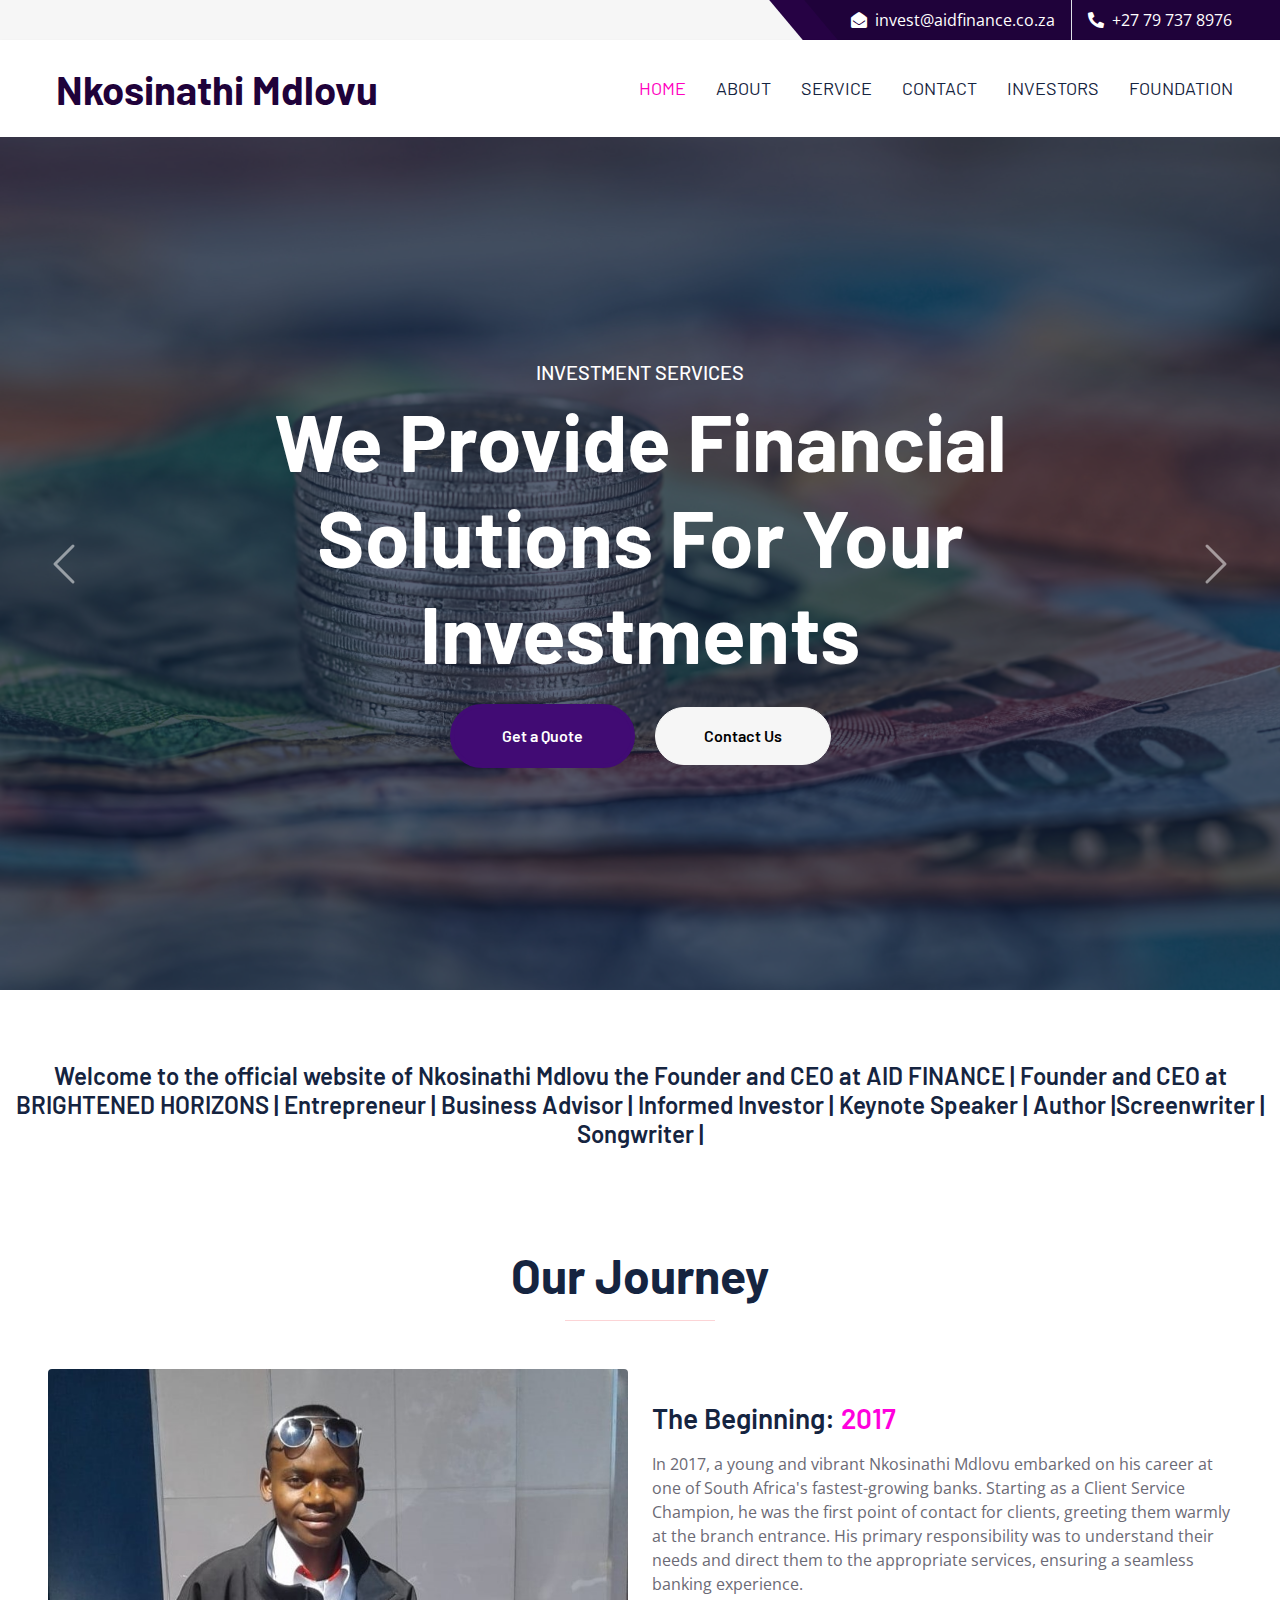
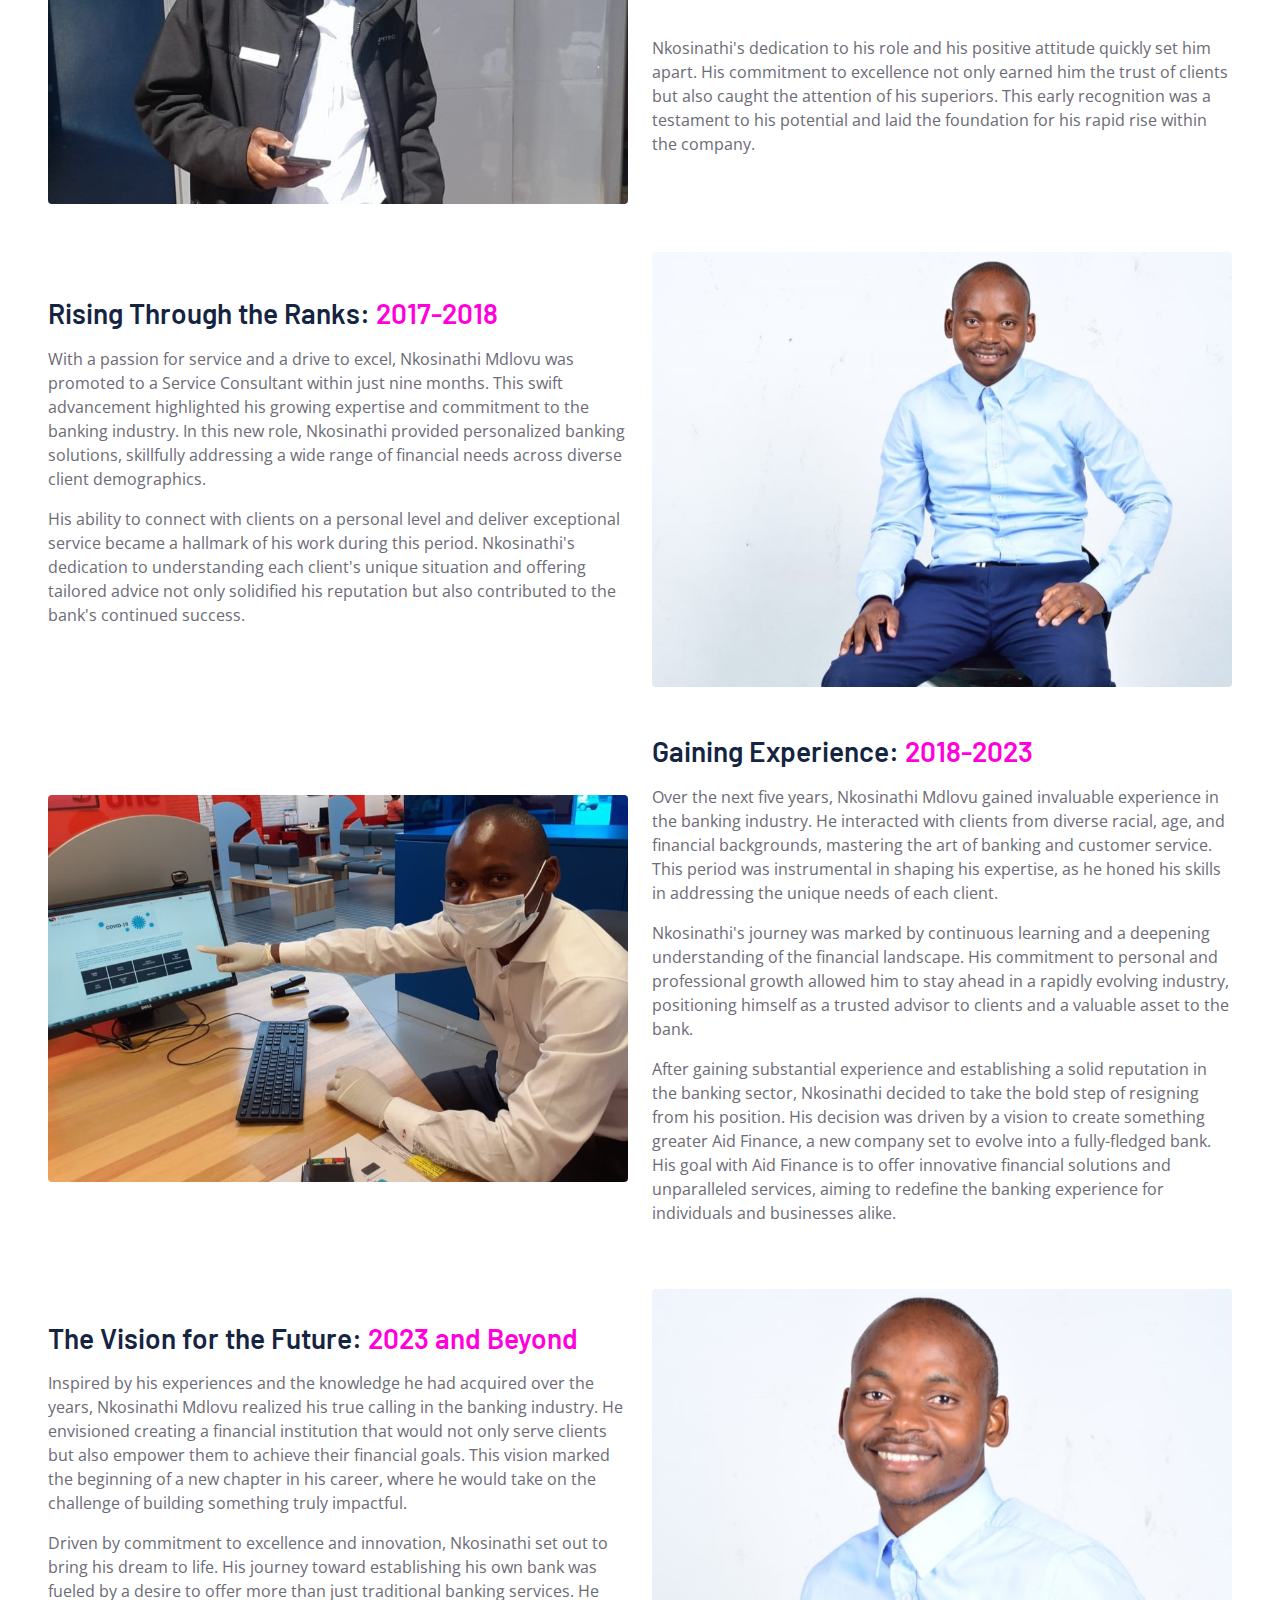
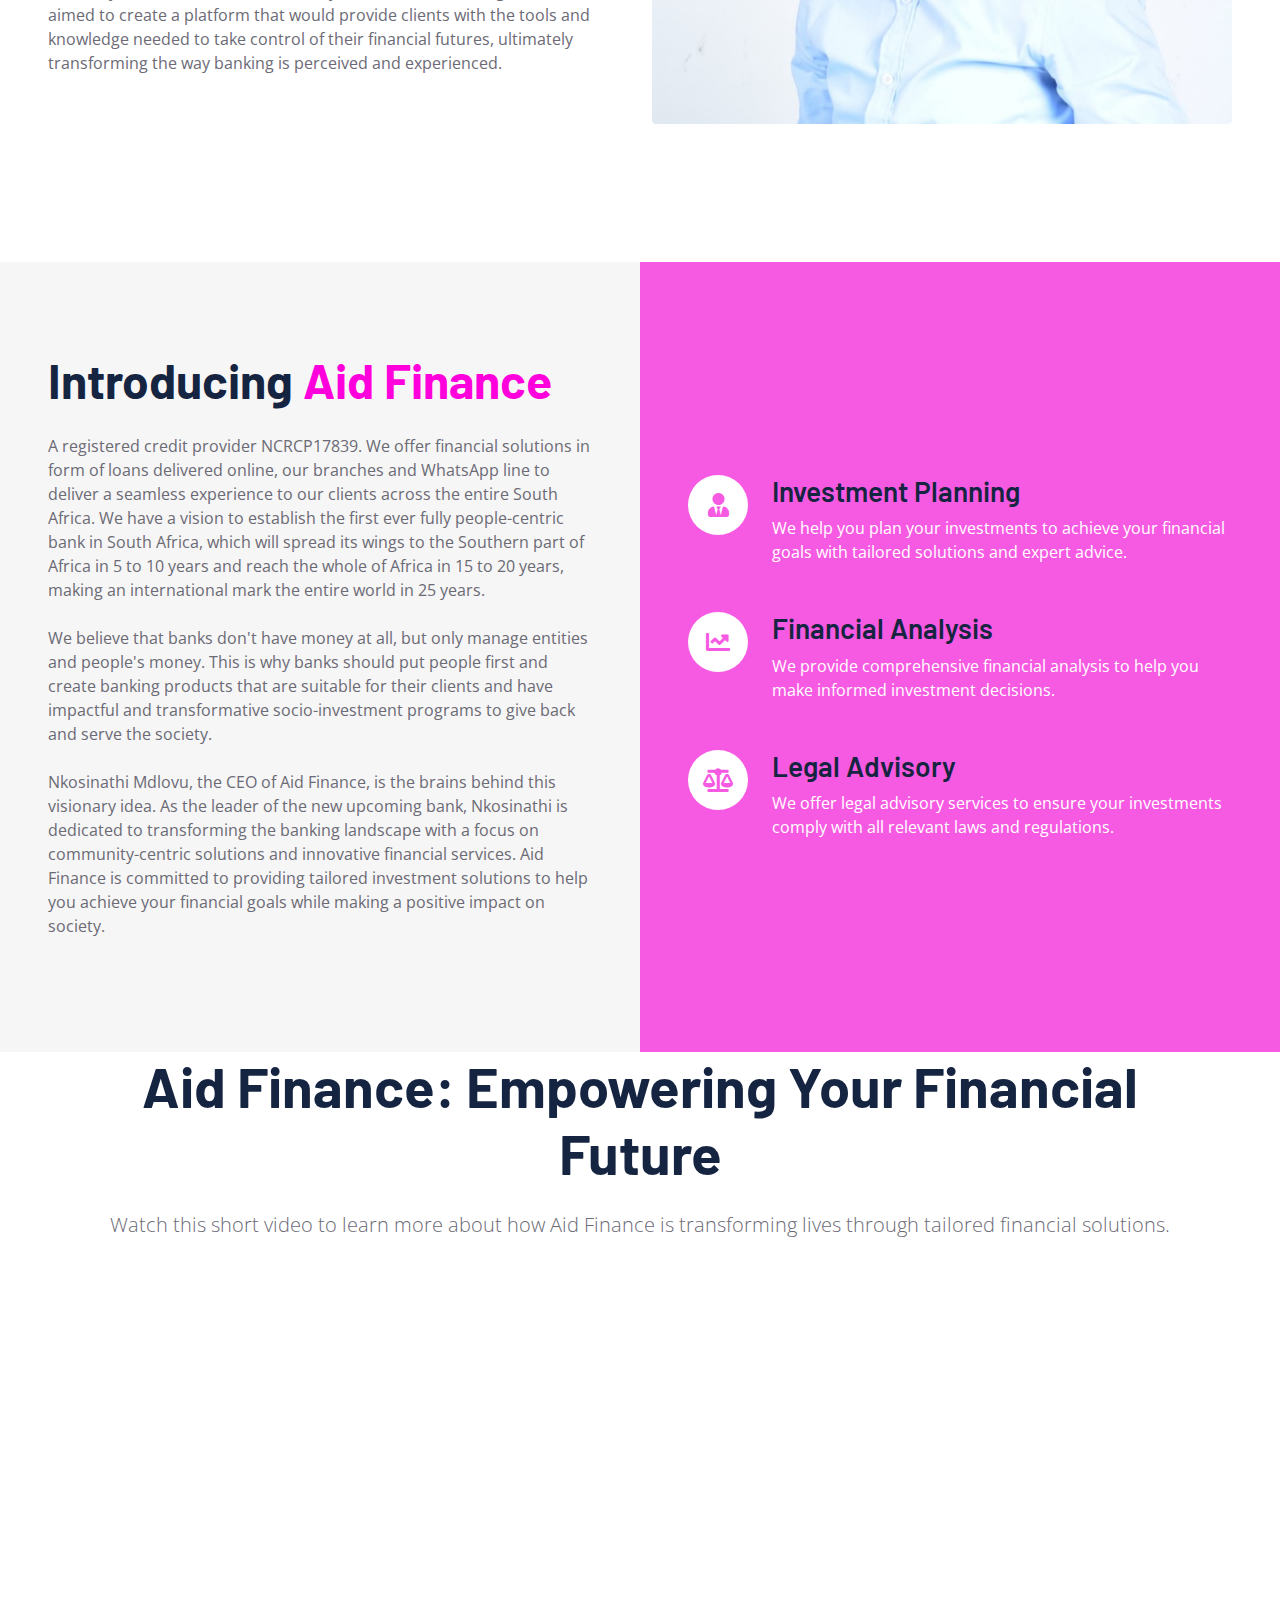
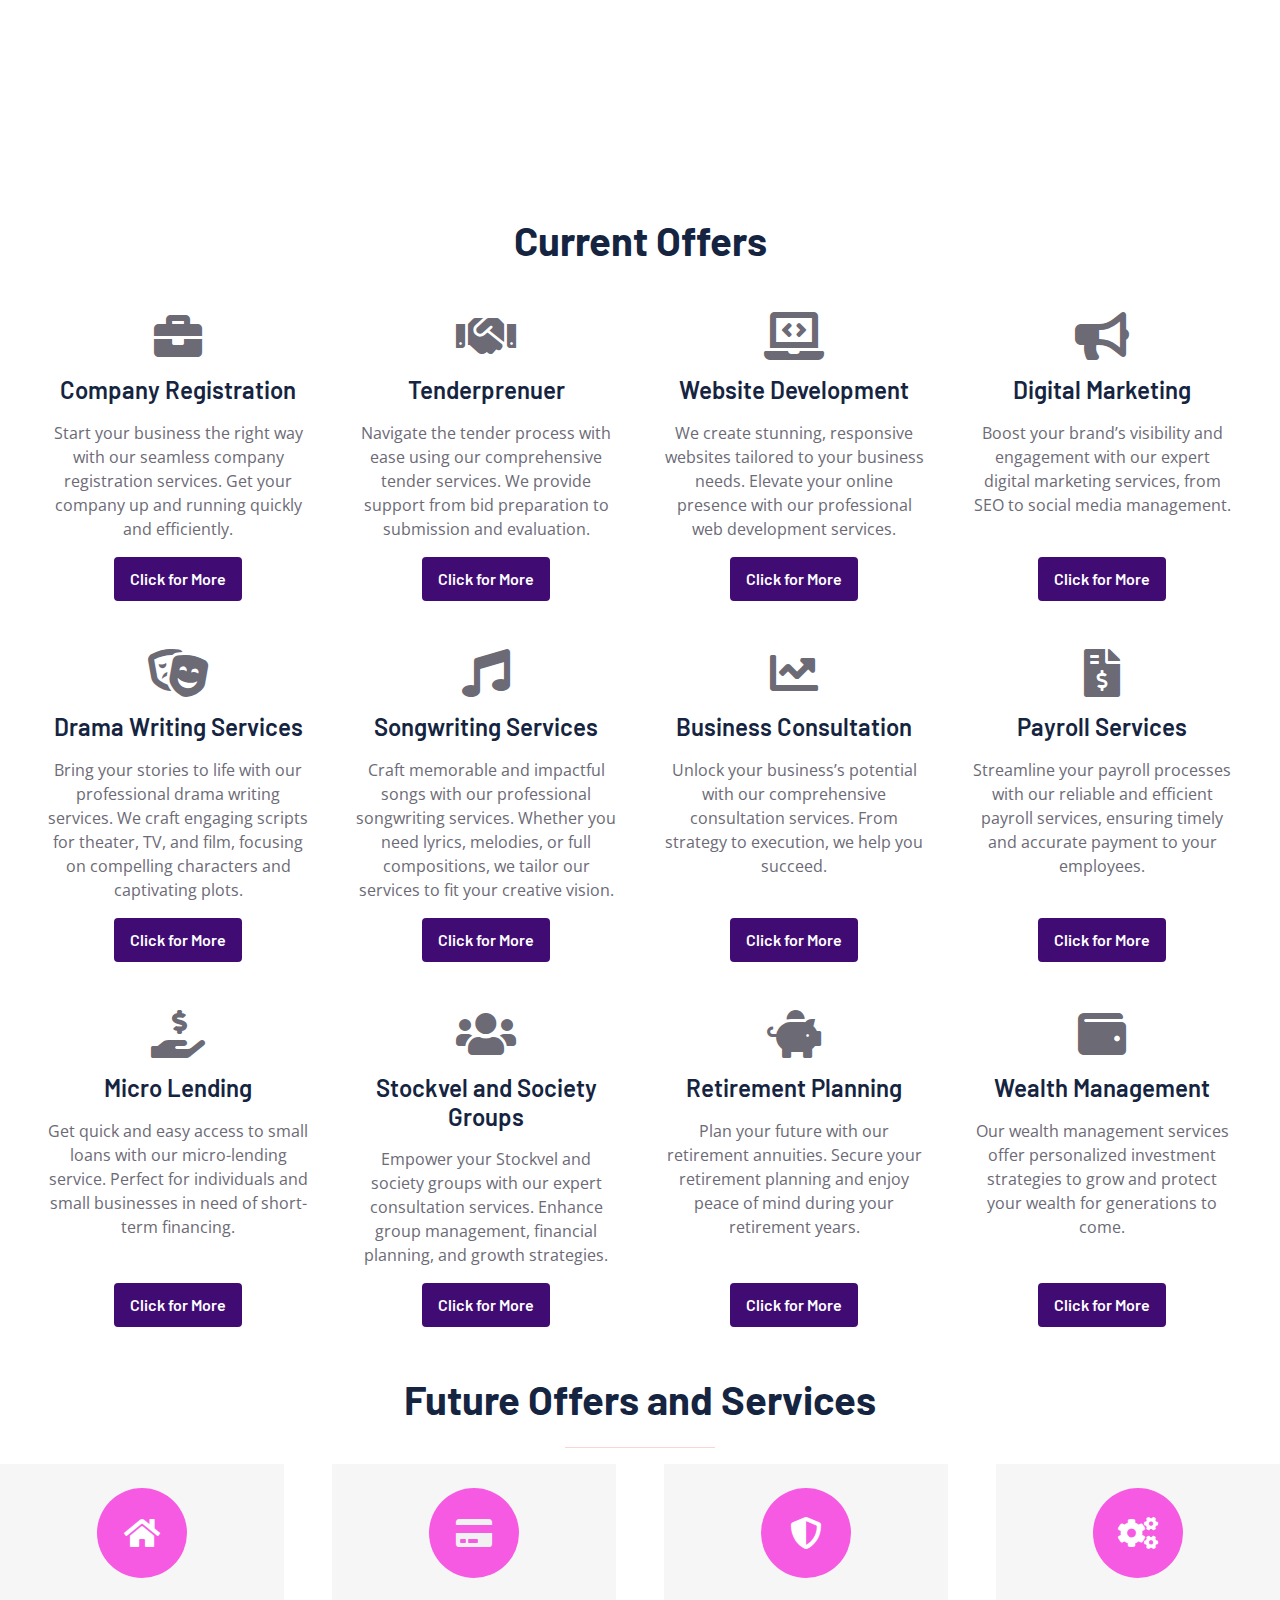
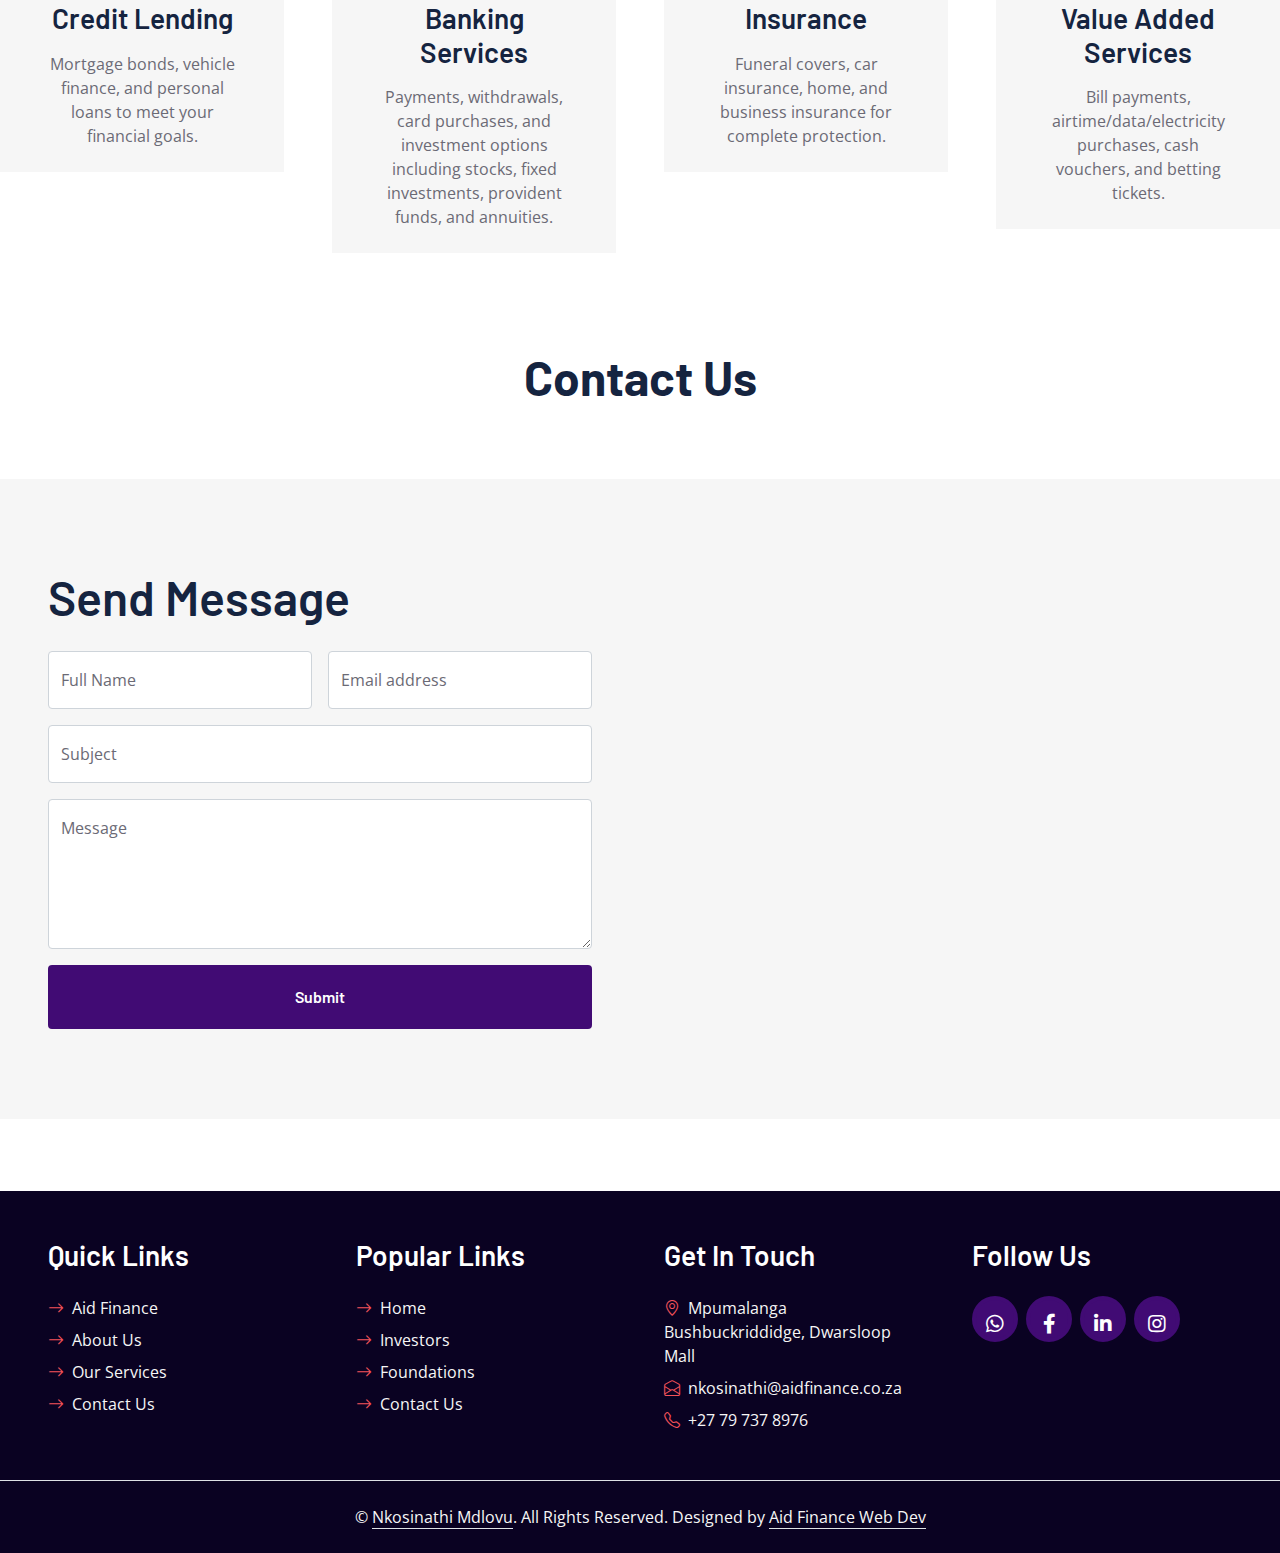
<file: index.html>
<!DOCTYPE html>
<html lang="en">

<head>
    <meta charset="utf-8">
    <title>Nkosinathi Mdlovu</title>
    <meta content="width=device-width, initial-scale=1.0" name="viewport">
    <meta content="Free HTML Templates" name="keywords">
    <meta content="Free HTML Templates" name="description">

    <!-- Favicon -->
    <link href="img/favicon.ico" rel="icon">

    <!-- Google Web Fonts -->
    <link rel="preconnect" href="https://fonts.googleapis.com">
    <link rel="preconnect" href="https://fonts.gstatic.com" crossorigin>
    <link href="https://fonts.googleapis.com/css2?family=Barlow:wght@500;600;700&family=Open+Sans:wght@400;600&display=swap" rel="stylesheet"> 

    <!-- Icon Font Stylesheet -->
    <link href="https://cdnjs.cloudflare.com/ajax/libs/font-awesome/5.10.0/css/all.min.css" rel="stylesheet">
    <link href="https://cdn.jsdelivr.net/npm/bootstrap-icons@1.4.1/font/bootstrap-icons.css" rel="stylesheet">

    <!-- Libraries Stylesheet -->
    <link href="lib/owlcarousel/assets/owl.carousel.min.css" rel="stylesheet">

    <!-- Customized Bootstrap Stylesheet -->
    <link href="css/bootstrap.min.css" rel="stylesheet">

    <!-- Template Stylesheet -->
    <link href="css/style.css" rel="stylesheet">
</head>

<div>
    <!-- Topbar Start -->
    <div class="container-fluid bg-secondary ps-5 pe-0 d-none d-lg-block">
        <div class="row gx-0">
            <div class="col-md-6 text-center text-lg-start mb-2 mb-lg-0">
             
            </div>
            <div class="col-md-6 text-center text-lg-end">
                <div class="position-relative d-inline-flex align-items-center text-white top-shape px-5" style="background-color:  #1f023a;">
                    <div class="me-3 pe-3 border-end py-2">
                        <p class="m-0" ><i class="fa fa-envelope-open me-2"></i>invest@aidfinance.co.za</p>
                    </div>
                    <div class="py-2">
                        <p class="m-0"><i class="fa fa-phone-alt me-2"></i>+27 79 737 8976</p>
                    </div>
                </div>
            </div>
        </div>
    </div>
    <!-- Topbar End -->


    <!-- Navbar Start -->
    <nav class="navbar navbar-expand-lg bg-white navbar-light shadow-sm px-5 py-3 py-lg-0">
        <a href="index.html" class="navbar-brand p-0">
            <h1 class="m-0 text-uppercasess" style="color:  #1f023a;"><i class="far fa-dolla text-primary me-2"></i>Nkosinathi Mdlovu</h1>
        </a>
        <button class="navbar-toggler" type="button" data-bs-toggle="collapse" data-bs-target="#navbarCollapse">
            <span class="navbar-toggler-icon"></span>
        </button>
        <div class="collapse navbar-collapse" id="navbarCollapse">
            <div class="navbar-nav ms-auto py-0 me-n3">
                <a href="index.html" class="nav-item nav-link active">Home</a>
                <a href="about.html" class="nav-item nav-link">About</a>
                <a href="service.html" class="nav-item nav-link">Service</a>
              
                <a href="contact.html" class="nav-item nav-link ">Contact</a>
                <a href="investors.html" class="nav-item nav-link">Investors</a>
                <a href="foundations.html" class="nav-item nav-link">foundation</a>
            </div>
        </div>
    </nav>
    <!-- Navbar End -->


    <!-- Carousel Start -->
    <div class="container-fluid p-0">
        <div id="header-carousel" class="carousel slide carousel-fade" data-bs-ride="carousel">
            <div class="carousel-inner">
                <div class="carousel-item active">
                    <img class="w-100" src="img/carousel-1.jpg" alt="Image">
                    <div class="carousel-caption d-flex flex-column align-items-center justify-content-center">
                        <div class="p-3" style="max-width: 900px;">
                            <h5 class="text-white text-uppercase">Investment Services</h5>
                            <h1 class="display-1 text-white mb-md-4">We Provide Financial Solutions For Your Investments</h1>
                            <a href="" class="btn btn-primary py-md-3 px-md-5 me-3 rounded-pill">Get a Quote</a>
                            <a href="" class="btn btn-secondary py-md-3 px-md-5 rounded-pill">Contact Us</a>
                        </div>
                    </div>
                </div>
                <div class="carousel-item">
                    <img class="w-100" src="img/carousel-2.jpg" alt="Image">
                    <div class="carousel-caption d-flex flex-column align-items-center justify-content-center">
                        <div class="p-3" style="max-width: 900px;">
                            <h5 class="text-white text-uppercase">Business Consultancy</h5>
                            <h1 class="display-1 text-white mb-md-4">Take Our Help To Reach The Top Level</h1>
                            <a href="" class="btn btn-primary py-md-3 px-md-5 me-3 rounded-pill">Get Quote</a>
                            <a href="" class="btn btn-secondary py-md-3 px-md-5 rounded-pill">Contact Us</a>
                        </div>
                    </div>
                </div>
                <div class="carousel-item">
                    <img class="w-100" src="img/carousel-3.jpg" alt="Image">
                    <div class="carousel-caption d-flex flex-column align-items-center justify-content-center">
                        <div class="p-3" style="max-width: 900px;">
                            <h5 class="text-white text-uppercase">Aid Finance Vision</h5>
                            <h1 class="display-1 text-white mb-md-4">Fully People-Centric Banking</h1>
                            <p class="text-white">We aim to establish the first fully people-centric bank in South Africa, expanding to Southern Africa in 5-10 years, and globally in 25 years.</p>
                            <a href="" class="btn btn-primary py-md-3 px-md-5 me-3 rounded-pill">Learn More</a>
                        </div>
                    </div>
                </div>
            </div>
            
            <button class="carousel-control-prev" type="button" data-bs-target="#header-carousel"
                data-bs-slide="prev">
                <span class="carousel-control-prev-icon" aria-hidden="true"></span>
                <span class="visually-hidden">Previous</span>
            </button>
            <button class="carousel-control-next" type="button" data-bs-target="#header-carousel"
                data-bs-slide="next">
                <span class="carousel-control-next-icon" aria-hidden="true"></span>
                <span class="visually-hidden">Next</span>
            </button>
        </div>
    </div>
    <!-- Carousel End -->

<br><br><br>
    <h4 class="text-center ">Welcome to the official website of Nkosinathi Mdlovu the Founder and CEO at AID FINANCE | Founder and CEO at BRIGHTENED HORIZONS | Entrepreneur | Business Advisor | Informed Investor | Keynote Speaker | Author |Screenwriter | Songwriter |
    </h4>
<!-- How We Started Section Start -->
<div class="container-fluid py-6 px-5">
    <div class="text-center mx-auto mb-5" style="max-width: 600px;">
        <h1 class="display-5 mb-0">Our Journey</h1>
      <hr class="w-25 mx-auto bg-primary">
    </div>

    <!-- Category 1: The Beginning -->
    <div class="row mb-5 align-items-center">
        <div class="col-lg-6">
            <img src="img/image1.jpeg" alt="Nkosinathi Mdlovu in 2017" class="img-fluid rounded">
        </div>
        <div class="col-lg-6">
            <h3 class="mb-3">The Beginning: <span style="color: #ff00dd;"> 2017</span></h3>
            <p>In 2017, a young and vibrant Nkosinathi Mdlovu embarked on his career at one of South Africa's fastest-growing banks. Starting as a Client Service Champion, he was the first point of contact for clients, greeting them warmly at the branch entrance. His primary responsibility was to understand their needs and direct them to the appropriate services, ensuring a seamless banking experience.</p>
        <br>
        <p>
            Nkosinathi's dedication to his role and his positive attitude quickly set him apart. His commitment to excellence not only earned him the trust of clients but also caught the attention of his superiors. This early recognition was a testament to his potential and laid the foundation for his rapid rise within the company.
        </p>
        </div>
    </div>

    <!-- Category 2: Rising Through the Ranks -->
    <div class="row mb-5 align-items-center">
        <div class="col-lg-6 order-lg-2">
            <img src="img/image2.jpeg" alt="Promotion to Service Consultant" class="img-fluid rounded">
        </div>
        <div class="col-lg-6 order-lg-1">
            <h3 class="mb-3">Rising Through the Ranks: <span style="color: #ff00dd;"> 2017-2018</span></h3>
           
            <p>With a passion for service and a drive to excel, Nkosinathi Mdlovu was promoted to a Service Consultant within just nine months. This swift advancement highlighted his growing expertise and commitment to the banking industry. In this new role, Nkosinathi provided personalized banking solutions, skillfully addressing a wide range of financial needs across diverse client demographics.</p>
       
            <p>

            His ability to connect with clients on a personal level and deliver exceptional service became a hallmark of his work during this period. Nkosinathi's dedication to understanding each client's unique situation and offering tailored advice not only solidified his reputation but also contributed to the bank's continued success.
        </p>
        </div>
    </div>

    <!-- Category 3: Gaining Experience -->
    <div class="row mb-5 align-items-center">
        <div class="col-lg-6">
            <img src="img/image3.jpeg" alt="Gaining Experience in Banking" class="img-fluid rounded">
        </div>
        <div class="col-lg-6">
            <h3 class="mb-3">Gaining Experience: <span style="color: #ff00dd;">2018-2023</span></h3>
            <p>
                Over the next five years, Nkosinathi Mdlovu gained invaluable experience in the banking industry. He interacted with clients from diverse racial, age, and financial backgrounds, mastering the art of banking and customer service. This period was instrumental in shaping his expertise, as he honed his skills in addressing the unique needs of each client.
            </p>
            <p>
                Nkosinathi's journey was marked by continuous learning and a deepening understanding of the financial landscape. His commitment to personal and professional growth allowed him to stay ahead in a rapidly evolving industry, positioning himself as a trusted advisor to clients and a valuable asset to the bank.
            </p>
            <p>
                After gaining substantial experience and establishing a solid reputation in the banking sector, Nkosinathi decided to take the bold step of resigning from his position. His decision was driven by a vision to create something greater Aid Finance, a new company set to evolve into a fully-fledged bank. His goal with Aid Finance is to offer innovative financial solutions and unparalleled services, aiming to redefine the banking experience for individuals and businesses alike.
            </p>
        </div>
    </div>
    
<!--jfor update -->

    <!-- Category 4: The Vision for the Future -->
    <div class="row mb-5 align-items-center">
        <div class="col-lg-6 order-lg-2">
            <img src="img/image4.png" alt="Vision for the Future" class="img-fluid rounded">
        </div>
        <div class="col-lg-6 order-lg-1">
            <h3 class="mb-3">The Vision for the Future: <span style="color: #ff00dd;"> 2023 and Beyond</span></h3>
      <p>
        Inspired by his experiences and the knowledge he had acquired over the years, Nkosinathi Mdlovu realized his true calling in the banking industry. He envisioned creating a financial institution that would not only serve clients but also empower them to achieve their financial goals. This vision marked the beginning of a new chapter in his career, where he would take on the challenge of building something truly impactful.
      </p>

<p>
    Driven by commitment to excellence and innovation, Nkosinathi set out to bring his dream to life. His journey toward establishing his own bank was fueled by a desire to offer more than just traditional banking services. He aimed to create a platform that would provide clients with the tools and knowledge needed to take control of their financial futures, ultimately transforming the way banking is perceived and experienced.
</p>

        </div>
    </div>
</div>
<!-- How We Started Section End -->



  <!-- About Start -->
<div class="container-fluid bg-secondary p-0">
    <div class="row g-0">
        <div class="col-lg-6 py-6 px-5">
            <h1 class="display-5 mb-4">Introducing <span style="color: #ff00dd;">Aid Finance</span></h1>
            <h4 class="text-primary mb-4"></h4>
            <p class="mb-4">
                A registered credit provider NCRCP17839. We offer financial solutions in form of loans delivered online, our branches and WhatsApp line to deliver a seamless experience to our clients across the entire South Africa. We have a vision to establish the first ever fully people-centric bank in South Africa, which will spread its wings to the Southern part of Africa in 5 to 10 years and reach the whole of Africa in 15 to 20 years, making an international mark the entire world in 25 years.
            </p>
            <p class="mb-4">
                We believe that banks don't have money at all, but only manage entities and people's money. This is why banks should put people first and create banking products that are suitable for their clients and have impactful and transformative socio-investment programs to give back and serve the society.
            </p>
            <p class="mb-4">
                Nkosinathi Mdlovu, the CEO of Aid Finance, is the brains behind this visionary idea. As the leader of the new upcoming bank, Nkosinathi is dedicated to transforming the banking landscape with a focus on community-centric solutions and innovative financial services. Aid Finance is committed to providing tailored investment solutions to help you achieve your financial goals while making a positive impact on society.
            </p>
          
        </div>
        <div class="col-lg-6">
            <div style="background-color: #f75ae2;" class="h-100 d-flex flex-column justify-content-center  p-5">
                <div class="d-flex text-white mb-5">
                    <div class="d-flex flex-shrink-0 align-items-center justify-content-center bg-white text-primary rounded-circle mx-auto mb-4" style="width: 60px; height: 60px;">
                        <i style="color: #f75ae2;" class="fa fa-user-tie fs-4"></i>
                    </div>
                    <div class="ps-4">
                        <h3>Investment Planning</h3>
                        <p class="mb-0">We help you plan your investments to achieve your financial goals with tailored solutions and expert advice.</p>
                    </div>
                </div>
                <div class="d-flex text-white mb-5">
                    <div class="d-flex flex-shrink-0 align-items-center justify-content-center bg-white rounded-circle mx-auto mb-4" style="width: 60px; height: 60px;">
                        <i style="color: #f75ae2;" class="fa fa-chart-line fs-4"></i>
                    </div>
                    <div class="ps-4">
                        <h3>Financial Analysis</h3>
                        <p class="mb-0">We provide comprehensive financial analysis to help you make informed investment decisions.</p>
                    </div>
                </div>
                <div class="d-flex text-white">
                    <div class="d-flex flex-shrink-0 align-items-center justify-content-center bg-white text-primary rounded-circle mx-auto mb-4" style="width: 60px; height: 60px;">
                        <i style="color: #f75ae2;" class="fa fa-balance-scale fs-4"></i>
                    </div>
                    <div class="ps-4">
                        <h3>Legal Advisory</h3>
                        <p class="mb-0">We offer legal advisory services to ensure your investments comply with all relevant laws and regulations.</p>
                    </div>
                </div>
            </div>
        </div>
    </div>
</div>
<!-- About End -->

<section id="aid-finance-video" class="container">
    <h2 class="display-4 text-center mb-4">Aid Finance: Empowering Your Financial Future</h2>
    <p class="lead text-center mb-5">Watch this short video to learn more about how Aid Finance is transforming lives through tailored financial solutions.</p>
    <div class="row justify-content-center">
        <div class="col-md-8">
            <div class="ratio ratio-16x9">
                <iframe src="https://www.youtube.com/embed/QkrjNicp9fY" title="Aid Finance Video" allowfullscreen></iframe>
            </div>
        </div>
    </div>
</section>


<!-- Current Offers Start -->
<div class="container-fluid pt-6 px-5 bg-white">
    <br>
    <h2 class="display-6 mb-4 text-center">Current Offers</h2>
    <br>
    <div class="row g-5">
        <!-- Offer 8: Company Registration -->
        <div class="col-lg-3 col-md-6 d-flex flex-column align-items-center text-center offer-card">
            <i class="fa fa-briefcase fa-3x mb-3"></i>
            <h4 class="mb-3">Company Registration</h4>
            <p>Start your business the right way with our seamless company registration services. Get your company up and running quickly and efficiently.</p>
            <a href="cont_business.html" class="btn btn-primary mt-auto">Click for More</a>
        </div>

        <!-- Offer 4: Tender Services -->
<div class="col-lg-3 col-md-6 d-flex flex-column align-items-center text-center offer-card">
    <i class="fa fa-handshake fa-3x mb-3"></i>
    <h4 class="mb-3">Tenderprenuer</h4>
    <p>Navigate the tender process with ease using our comprehensive tender services. We provide support from bid preparation to submission and evaluation.</p>
    <a href="cont_business.html" class="btn btn-primary mt-auto">Click for More</a>
</div>

   <!-- Offer 5: Website Development -->
   <div class="col-lg-3 col-md-6 d-flex flex-column align-items-center text-center offer-card">
    <i class="fa fa-laptop-code fa-3x mb-3"></i>
    <h4 class="mb-3">Website Development</h4>
    <p>We create stunning, responsive websites tailored to your business needs. Elevate your online presence with our professional web development services.</p>
    <a href="web.html" class="btn btn-primary mt-auto">Click for More</a>
</div>

 <!-- Offer 6: Digital Marketing -->
 <div class="col-lg-3 col-md-6 d-flex flex-column align-items-center text-center offer-card">
    <i class="fa fa-bullhorn fa-3x mb-3"></i>
    <h4 class="mb-3">Digital Marketing</h4>
    <p>Boost your brand’s visibility and engagement with our expert digital marketing services, from SEO to social media management.</p>
    <a href="cont_business.html" class="btn btn-primary mt-auto">Click for More</a>
</div>


        <!-- Offer 5: Drama Writing Services -->
        <div class="col-lg-3 col-md-6 d-flex flex-column align-items-center text-center offer-card">
            <i class="fa fa-theater-masks fa-3x mb-3"></i>
            <h4 class="mb-3">Drama Writing Services</h4>
            <p>Bring your stories to life with our professional drama writing services. We craft engaging scripts for theater, TV, and film, focusing on compelling characters and captivating plots.</p>
            <a href="cont_business.html" class="btn btn-primary mt-auto">Click for More</a>
        </div>

        <!-- Offer 6: Songwriting Services -->
<div class="col-lg-3 col-md-6 d-flex flex-column align-items-center text-center offer-card">
    <i class="fa fa-music fa-3x mb-3"></i>
    <h4 class="mb-3">Songwriting Services</h4>
    <p>Craft memorable and impactful songs with our professional songwriting services. Whether you need lyrics, melodies, or full compositions, we tailor our services to fit your creative vision.</p>
    <a href="cont_business.html" class="btn btn-primary mt-auto">Click for More</a>
</div>



    <!-- Offer 7: Business Consultation -->
    <div class="col-lg-3 col-md-6 d-flex flex-column align-items-center text-center offer-card">
        <i class="fa fa-chart-line fa-3x mb-3"></i>
        <h4 class="mb-3">Business Consultation</h4>
        <p>Unlock your business’s potential with our comprehensive consultation services. From strategy to execution, we help you succeed.</p>
        <a href="consult.html" class="btn btn-primary mt-auto">Click for More</a>
    </div>


    <div class="col-lg-3 col-md-6 d-flex flex-column align-items-center text-center offer-card">
        <i class="fa fa-file-invoice-dollar fa-3x mb-3"></i>
        <h4 class="mb-3">Payroll Services</h4>
        <p>Streamline your payroll processes with our reliable and efficient payroll services, ensuring timely and accurate payment to your employees.</p>
        <a href="cont_business.html" class="btn btn-primary mt-auto">Click for More</a>
    </div>

       
    <div class="col-lg-3 col-md-6 d-flex flex-column align-items-center text-center offer-card">
        <i class="fa fa-hand-holding-usd fa-3x mb-3"></i>
        <h4 class="mb-3">Micro Lending</h4>
        <p>Get quick and easy access to small loans with our micro-lending service. Perfect for individuals and small businesses in need of short-term financing.</p>
        <a href="cont_business.html" class="btn btn-primary mt-auto">Click for More</a>
    </div>

     
<!-- Offer 3: Stockvel and Society Groups -->
<div class="col-lg-3 col-md-6 d-flex flex-column align-items-center text-center offer-card">
    <i class="fa fa-users fa-3x mb-3"></i>
    <h4 class="mb-3">Stockvel and Society Groups</h4>
    <p>Empower your Stockvel and society groups with our expert consultation services. Enhance group management, financial planning, and growth strategies.</p>
    <a href="cont_business.html" class="btn btn-primary mt-auto">Click for More</a>
</div>

        
     <!-- Offer 2: Retirement Annuities -->
     <div class="col-lg-3 col-md-6 d-flex flex-column align-items-center text-center offer-card">
        <i class="fa fa-piggy-bank fa-3x mb-3"></i>
        <h4 class="mb-3">Retirement Planning</h4>
        <p>Plan your future with our retirement annuities. Secure your retirement planning and enjoy peace of mind during your retirement years.</p>
        <a href="cont_business.html" class="btn btn-primary mt-auto">Click for More</a>
    </div>

  




    <!-- Offer 3: Wealth Management -->
    <div class="col-lg-3 col-md-6 d-flex flex-column align-items-center text-center offer-card">
        <i class="fa fa-wallet fa-3x mb-3"></i>
        <h4 class="mb-3">Wealth Management</h4>
        <p>Our wealth management services offer personalized investment strategies to grow and protect your wealth for generations to come.</p>
        <a href="cont_business.html" class="btn btn-primary mt-auto">Click for More</a>
    </div>
        
    </div>
</div>
<!-- Current Offers End -->

    <div class="text-center mx-auto mt-5" style="max-width: 600px;">
        <h2 class="display-6 mb-4">Future Offers and Services</h2>
        <hr class="w-25 mx-auto bg-primary">
    </div>
    <div class="row g-5">
        <!-- Credit Lending -->
        <div class="col-lg-3 col-md-6">
            <div class="offer-item bg-secondary text-center px-5 py-4">
                <div class="d-flex align-items-center justify-content-center  text-white rounded-circle mx-auto mb-4" style="background-color: #f75ae2; width: 90px; height: 90px;">
                    <i class="fa fa-home fa-2x" style="color: white;"></i>
                </div>
                <h3 class="mb-3">Credit Lending</h3>
                <p class="mb-0">Mortgage bonds, vehicle finance, and personal loans to meet your financial goals.</p>
            </div>
        </div>
        <!-- Banking Services -->
        <div class="col-lg-3 col-md-6">
            <div class="offer-item bg-secondary text-center px-5 py-4">
                <div class="d-flex align-items-center justify-content-center text-white rounded-circle mx-auto mb-4" style="background-color:#f75ae2;width: 90px; height: 90px;">
                    <i class="fa fa-credit-card fa-2x" style="color: #f1f1f1;"></i>
                </div>
                <h3 class="mb-3">Banking Services</h3>
                <p class="mb-0">Payments, withdrawals, card purchases, and investment options including stocks, fixed investments, provident funds, and annuities.</p>
            </div>
        </div>
        <!-- Insurance -->
        <div class="col-lg-3 col-md-6">
            <div class="offer-item bg-secondary text-center px-5 py-4">
                <div class="d-flex align-items-center justify-content-center text-white rounded-circle mx-auto mb-4" style="background-color: #f75ae2; width: 90px; height: 90px;">
                    <i class="fa fa-shield-alt fa-2x" style="color: #ffffff;"></i>
                </div>
                <h3 class="mb-3">Insurance</h3>
                <p class="mb-0">Funeral covers, car insurance, home, and business insurance for complete protection.</p>
            </div>
        </div>
        <!-- Value Added Services -->
        <div class="col-lg-3 col-md-6">
            <div class="offer-item bg-secondary text-center px-5 py-4">
                <div class="d-flex align-items-center justify-content-center text-white rounded-circle mx-auto mb-4" style="background-color: #f75ae2; width: 90px; height: 90px;">
                    <i class="fa fa-cogs fa-2x" style="color: #ffffff;"></i>
                </div>
                <h3 class="mb-3">Value Added Services</h3>
                <p class="mb-0">Bill payments, airtime/data/electricity purchases, cash vouchers, and betting tickets.</p>
            </div>
        </div>
    </div>
</div>
<!-- Current Offers End -->

<br><br>
<!-- Contact Us Start -->
<br><br>
<h1 class="display-5 mb-4 text-center">Contact Us</h1>
<br><br>
<div class="container-fluid bg-secondary px-0">
    <div class="row g-0">
        <div class="col-lg-6 py-6 px-5">
            <h3 class="display-5 mb-4">Send Message</h3>
            <form>
                <div class="row g-3">
                    <div class="col-6">
                        <div class="form-floating">
                            <input type="text" class="form-control" id="form-floating-1" placeholder="John Doe">
                            <label for="form-floating-1">Full Name</label>
                        </div>
                    </div>
                    <div class="col-6">
                        <div class="form-floating">
                            <input type="email" class="form-control" id="form-floating-2" placeholder="name@example.com">
                            <label for="form-floating-2">Email address</label>
                        </div>
                    </div>
                    <div class="col-12">
                        <div class="form-floating">
                            <input type="text" class="form-control" id="form-floating-3" placeholder="Subject">
                            <label for="form-floating-3">Subject</label>
                        </div>
                    </div>
                    <div class="col-12">
                        <div class="form-floating">
                            <textarea class="form-control" placeholder="Message" id="form-floating-4" style="height: 150px"></textarea>
                            <label for="form-floating-4">Message</label>
                          </div>
                    </div>
                    <div class="col-12">
                        <button class="btn btn-primary w-100 py-3" type="submit">Submit</button>
                    </div>
                </div>
            </form>
        </div>
        <div class="col-lg-6" style="min-height: 400px;">
            <div class="position-relative h-100">
                <iframe class="position-relative w-100 h-100"
                    src="https://www.google.com/maps/embed?pb=!1m18!1m12!1m3!1d22868.502719378196!2d31.085244!3d-24.8036784!2m3!1f0!2f0!3f0!3m2!1i1024!2i768!4f13.1!3m3!1m2!1s0x1ec1eebe3f0e098b%3A0x384a73f5689a0b16!2sDwarsloop%20Mall!5e0!3m2!1sen!2sza!4v1692000000000!5m2!1sen!2sza"
                    frameborder="0" style="border:0;" allowfullscreen="" aria-hidden="false" tabindex="0"></iframe>
            </div>
            
        </div>
    </div>
</div>
<!-- Contact Us End -->

<br><br><br>

  <!-- Footer Start -->
  <div class="container-fluid text-secondary p-5" style="background-color:#0a0222;">


    <div class="row g-5">
        <div class="col-lg-3 col-md-6">
            <h3 class="text-white mb-4">Quick Links</h3>
            <div class="d-flex flex-column justify-content-start">
                <a class="text-secondary mb-2" href="https://aidfinance.co.za/"><i class="bi bi-arrow-right text-primary me-2"></i>Aid Finance</a>
                <a class="text-secondary mb-2" href="about.html"><i class="bi bi-arrow-right text-primary me-2"></i>About Us</a>
                <a class="text-secondary mb-2" href="service.html"><i class="bi bi-arrow-right text-primary me-2"></i>Our Services</a>
 
                <a class="text-secondary" href="#"><i class="bi bi-arrow-right text-primary me-2"></i>Contact Us</a>
            </div>
        </div>
        <div class="col-lg-3 col-md-6">
            <h3 class="text-white mb-4">Popular Links</h3>
            <div class="d-flex flex-column justify-content-start">
                <a class="text-secondary mb-2" href="index.html"><i class="bi bi-arrow-right text-primary me-2"></i>Home</a>
                <a class="text-secondary mb-2" href="investors.html"><i class="bi bi-arrow-right text-primary me-2"></i>Investors</a>
                <a class="text-secondary mb-2" href="foundations.html"><i class="bi bi-arrow-right text-primary me-2"></i>Foundations</a>
         
                <a class="text-secondary" href="#"><i class="bi bi-arrow-right text-primary me-2"></i>Contact Us</a>
            </div>
        </div>
        <div class="col-lg-3 col-md-6">
            <h3 class="text-white mb-4">Get In Touch</h3>
            <p class="mb-2"><i class="bi bi-geo-alt text-primary me-2"></i>Mpumalanga Bushbuckriddidge, Dwarsloop Mall</p>
            <p class="mb-2"><i class="bi bi-envelope-open text-primary me-2"></i>nkosinathi@aidfinance.co.za</p>
            <p class="mb-0"><i class="bi bi-telephone text-primary me-2"></i>+27 79 737 8976</p>
        </div>
        <div class="col-lg-3 col-md-6">
            <h3 class="text-white mb-4">Follow Us</h3>
            <div class="d-flex">
                <a class="btn btn-lg btn-primary btn-lg-square rounded-circle me-2" href="https://wa.me/27797378976"><i class="fab fa-whatsapp fw-normal"></i></a>
                <a class="btn btn-lg btn-primary btn-lg-square rounded-circle me-2" href="https://web.facebook.com/profile.php?id=61551359415544"><i class="fab fa-facebook-f fw-normal"></i></a>
                <a class="btn btn-lg btn-primary btn-lg-square rounded-circle me-2" href="https://www.linkedin.com/company/aidfinance/?originalSubdomain=za"><i class="fab fa-linkedin-in fw-normal"></i></a>
                <a class="btn btn-lg btn-primary btn-lg-square rounded-circle" href="#"><i class="fab fa-instagram fw-normal"></i></a>
            </div>
        </div>
    </div>
</div>
<div style="background-color: #0a0222;" class="container-fluid  text-secondary text-center border-top py-4 px-5" style="border-color: rgba(256, 256, 256, .1) !important;">
    <p class="m-0">&copy; <a class="text-secondary border-bottom" href="#">Nkosinathi Mdlovu</a>. All Rights Reserved. Designed by <a class="text-secondary border-bottom" href="https://aidfinance.co.za/">Aid Finance Web Dev</a></p>
</div>
    <!-- Back to Top -->
    <a href="#" class="btn btn-lg btn-primary btn-lg-square rounded-circle back-to-top"><i class="bi bi-arrow-up"></i></a>


    <!-- JavaScript Libraries -->
    <script src="https://code.jquery.com/jquery-3.4.1.min.js"></script>
    <script src="https://cdn.jsdelivr.net/npm/bootstrap@5.0.0/dist/js/bootstrap.bundle.min.js"></script>
    <script src="lib/easing/easing.min.js"></script>
    <script src="lib/waypoints/waypoints.min.js"></script>
    <script src="lib/owlcarousel/owl.carousel.min.js"></script>

    <!-- Template Javascript -->
    <script src="js/main.js"></script>
</body>

</html>
</file>
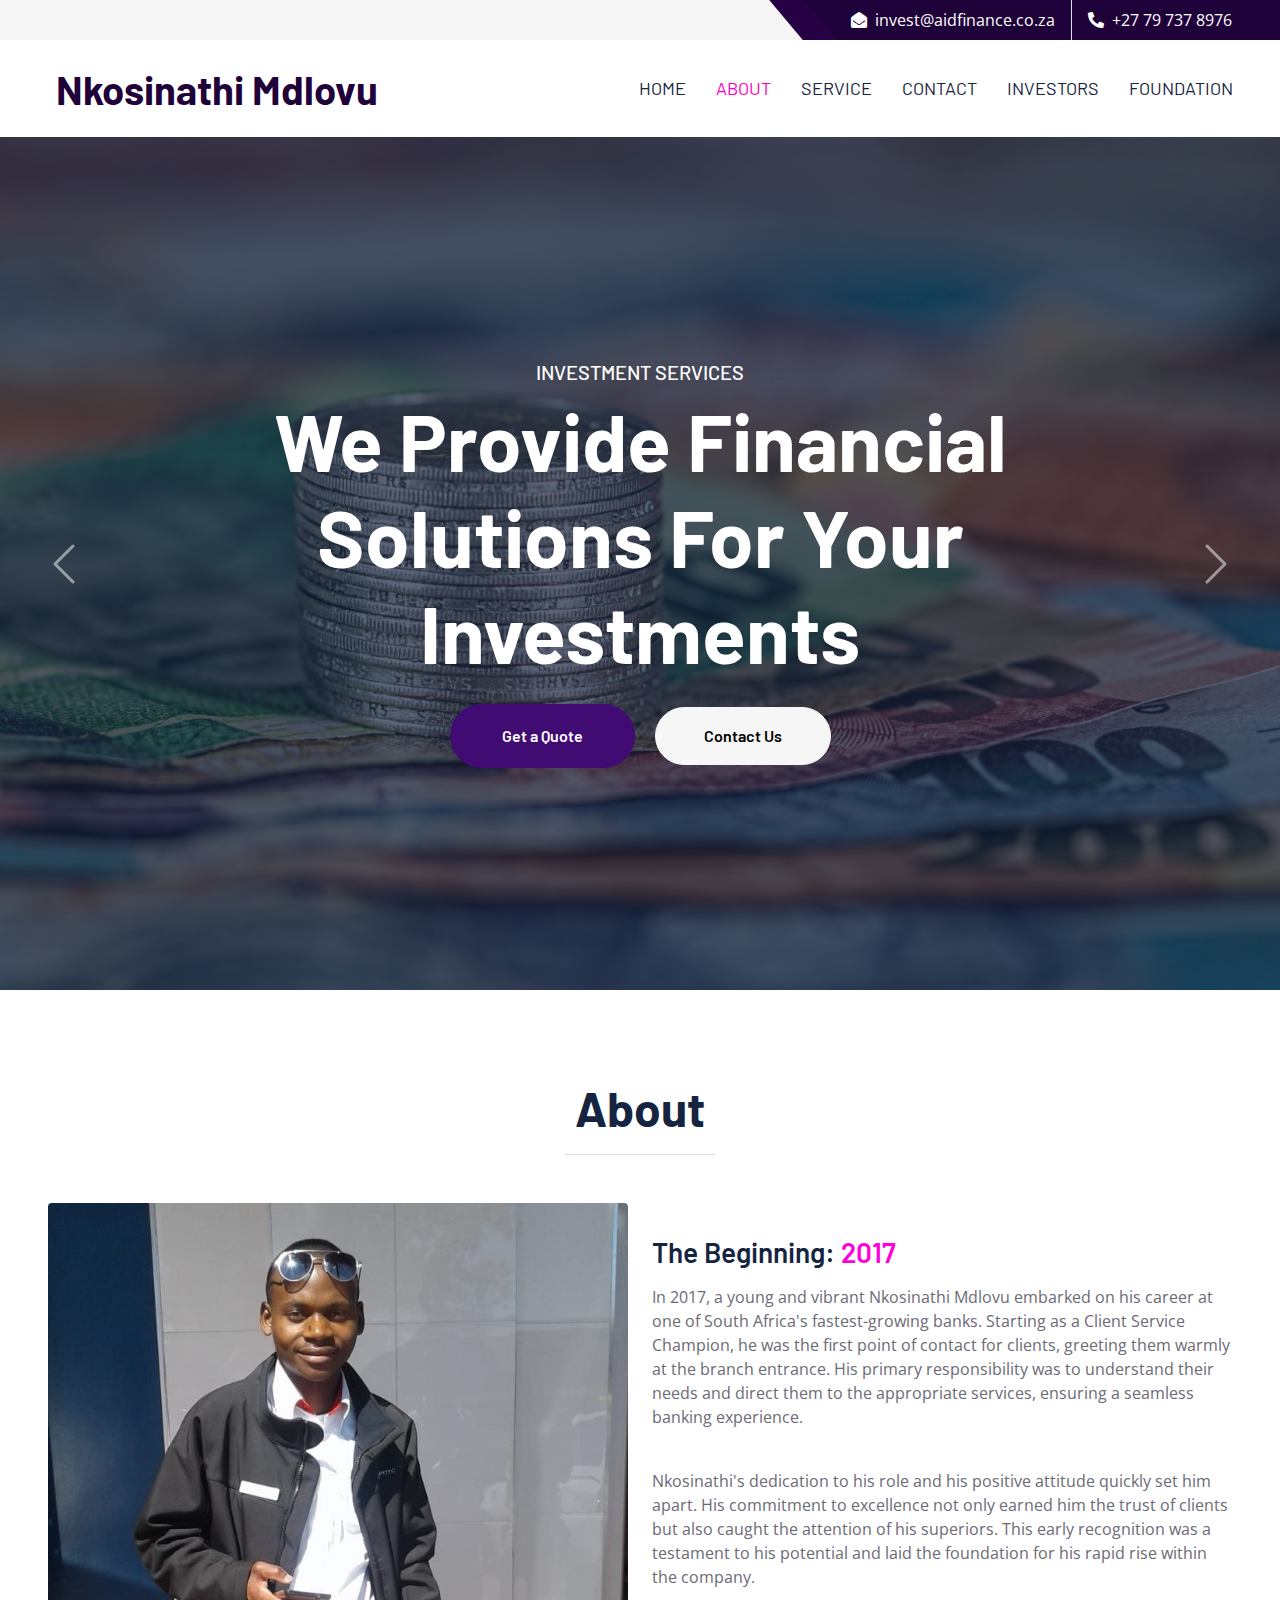
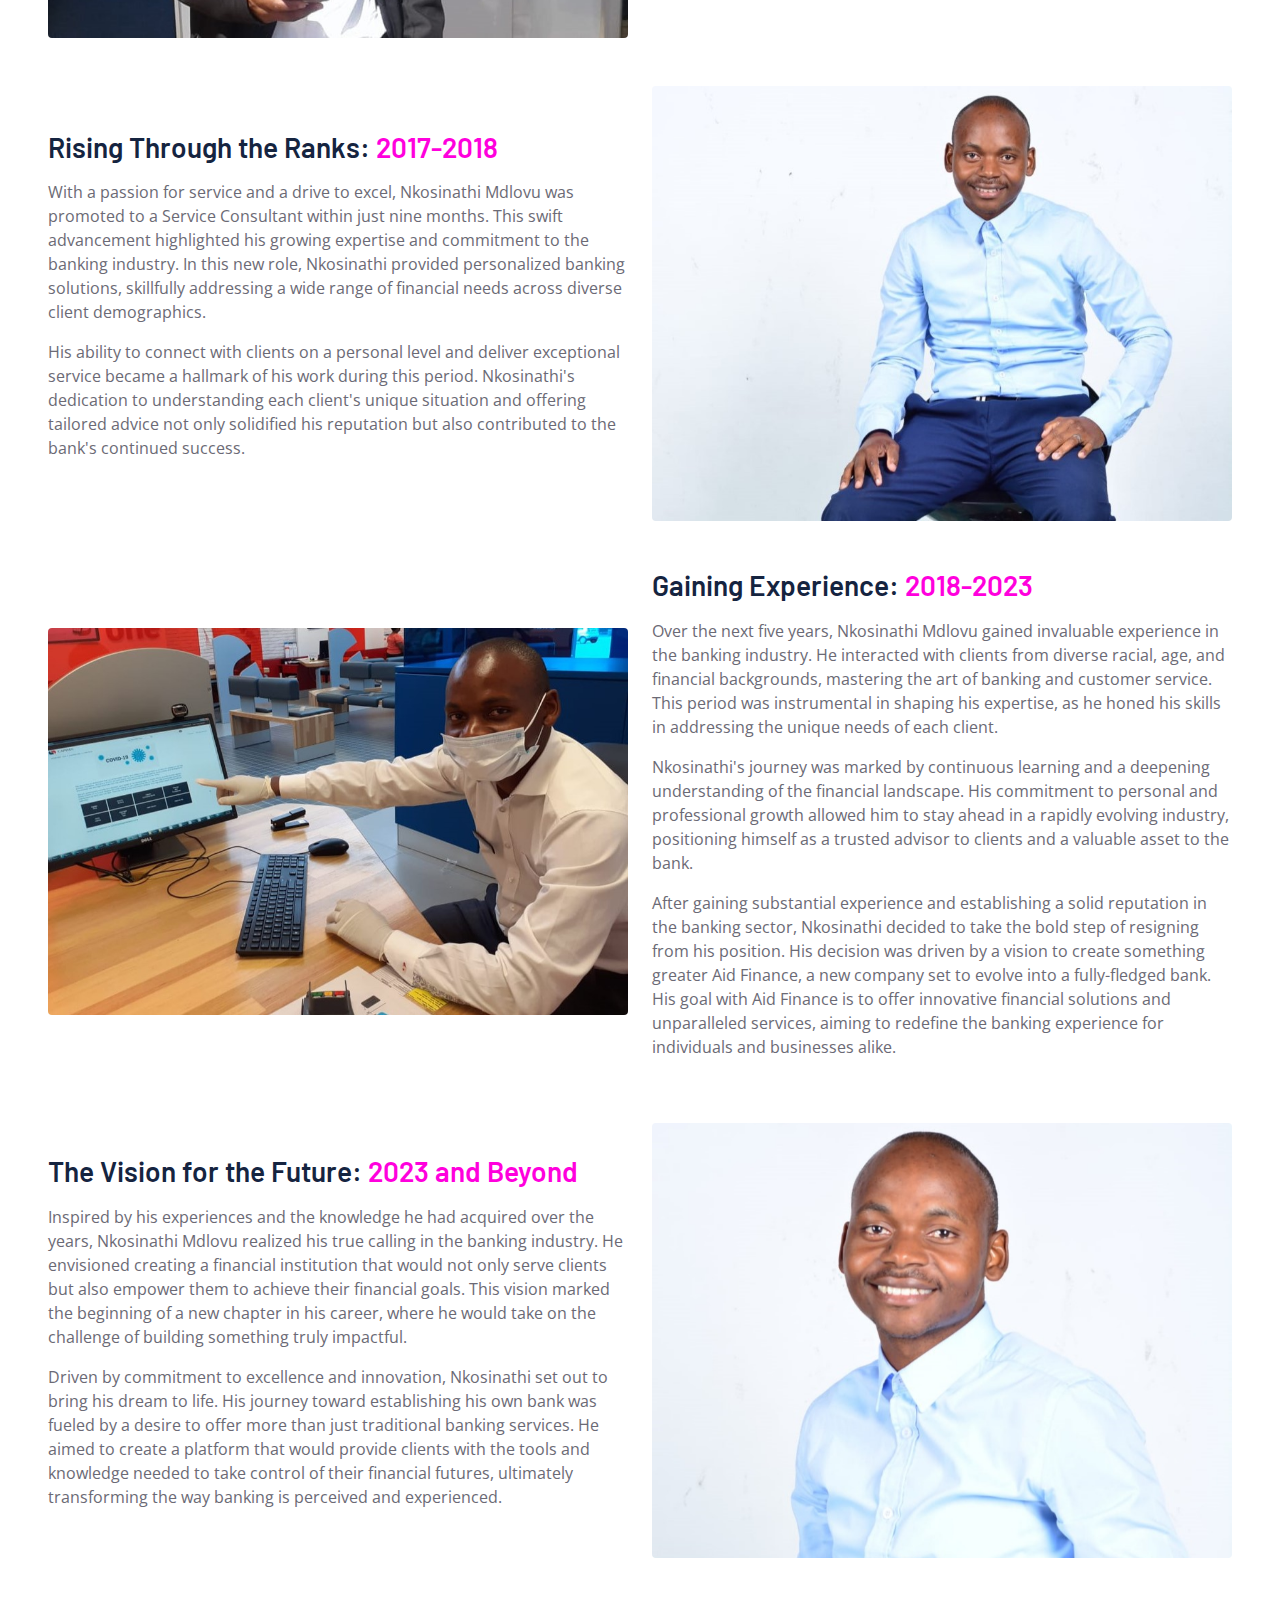
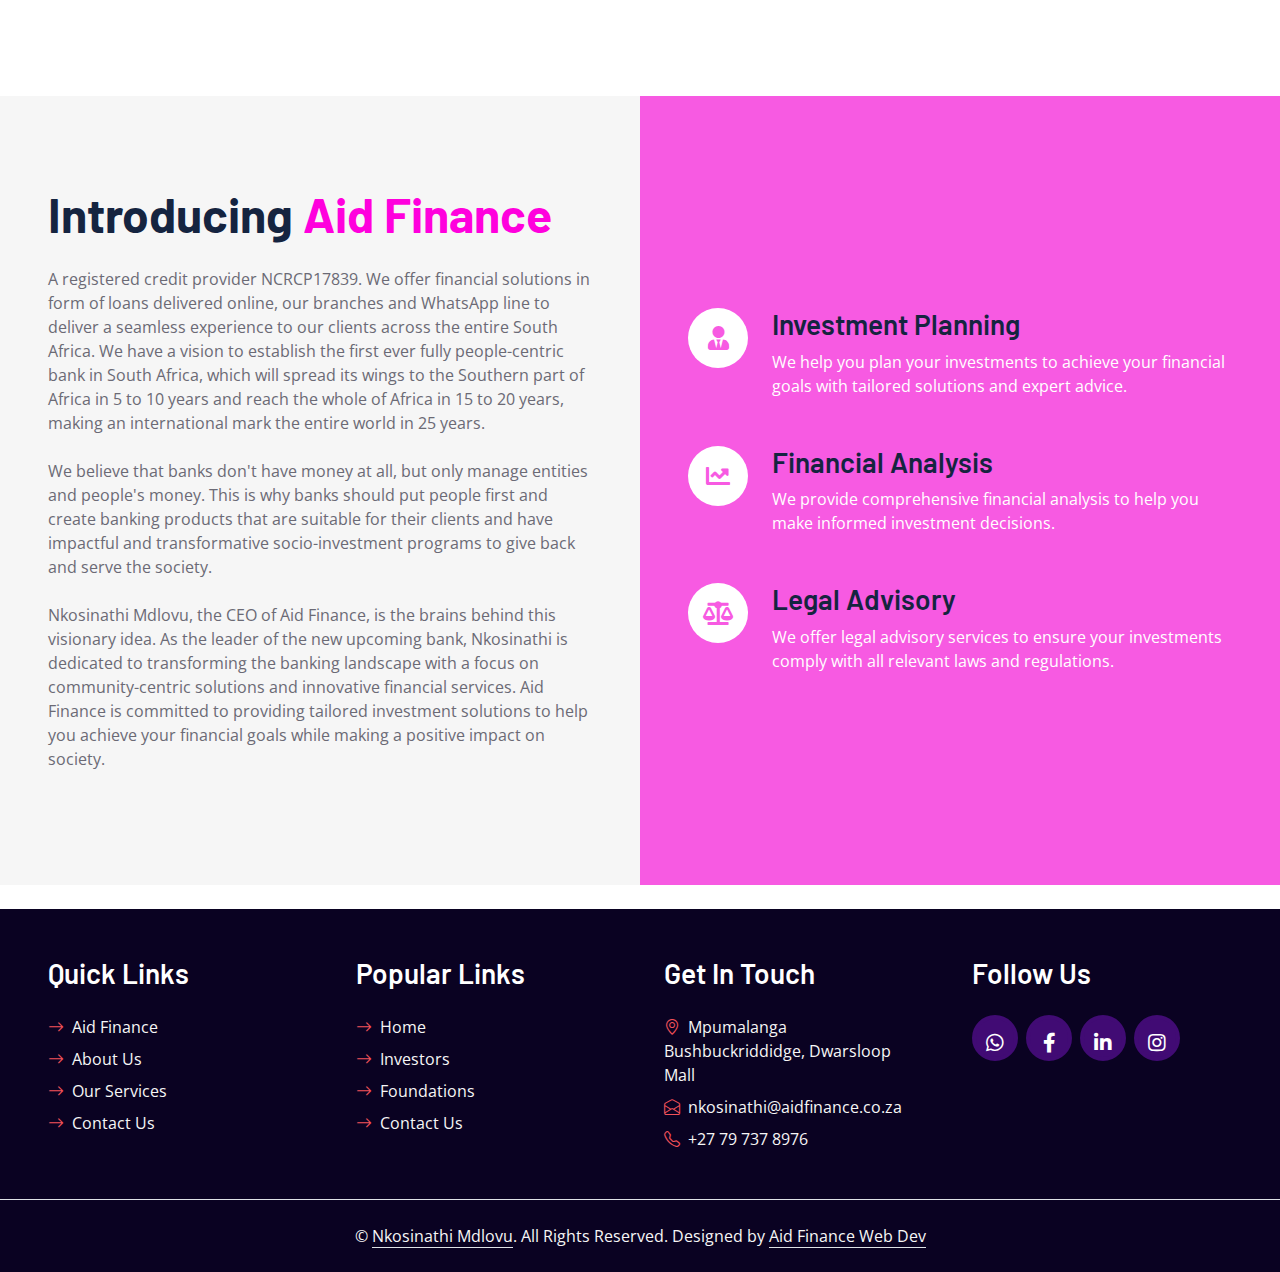
<file: about.html>
<!DOCTYPE html>
<html lang="en">

<head>
    <meta charset="utf-8">
    <title>Nkosinathi Mdlovu</title>
    <meta content="width=device-width, initial-scale=1.0" name="viewport">
    <meta content="Free HTML Templates" name="keywords">
    <meta content="Free HTML Templates" name="description">

    <!-- Favicon -->
    <link href="img/favicon.ico" rel="icon">

    <!-- Google Web Fonts -->
    <link rel="preconnect" href="https://fonts.googleapis.com">
    <link rel="preconnect" href="https://fonts.gstatic.com" crossorigin>
    <link href="https://fonts.googleapis.com/css2?family=Barlow:wght@500;600;700&family=Open+Sans:wght@400;600&display=swap" rel="stylesheet"> 

    <!-- Icon Font Stylesheet -->
    <link href="https://cdnjs.cloudflare.com/ajax/libs/font-awesome/5.10.0/css/all.min.css" rel="stylesheet">
    <link href="https://cdn.jsdelivr.net/npm/bootstrap-icons@1.4.1/font/bootstrap-icons.css" rel="stylesheet">

    <!-- Libraries Stylesheet -->
    <link href="lib/owlcarousel/assets/owl.carousel.min.css" rel="stylesheet">

    <!-- Customized Bootstrap Stylesheet -->
    <link href="css/bootstrap.min.css" rel="stylesheet">

    <!-- Template Stylesheet -->
    <link href="css/style.css" rel="stylesheet">
</head>

<div>
    <!-- Topbar Start -->
    <div class="container-fluid bg-secondary ps-5 pe-0 d-none d-lg-block">
        <div class="row gx-0">
            <div class="col-md-6 text-center text-lg-start mb-2 mb-lg-0">
             
            </div>
            <div class="col-md-6 text-center text-lg-end">
                <div class="position-relative d-inline-flex align-items-center text-white top-shape px-5" style="background-color:  #1f023a;">
                    <div class="me-3 pe-3 border-end py-2">
                        <p class="m-0" ><i class="fa fa-envelope-open me-2"></i>invest@aidfinance.co.za</p>
                    </div>
                    <div class="py-2">
                        <p class="m-0"><i class="fa fa-phone-alt me-2"></i>+27 79 737 8976</p>
                    </div>
                </div>
            </div>
        </div>
    </div>
    <!-- Topbar End -->


    <!-- Navbar Start -->
    <nav class="navbar navbar-expand-lg bg-white navbar-light shadow-sm px-5 py-3 py-lg-0">
        <a href="index.html" class="navbar-brand p-0">
            <h1 class="m-0 text-uppercasess" style="color:  #1f023a;"><i class="far fa-dolla text-primary me-2"></i>Nkosinathi Mdlovu</h1>
        </a>
        <button class="navbar-toggler" type="button" data-bs-toggle="collapse" data-bs-target="#navbarCollapse">
            <span class="navbar-toggler-icon"></span>
        </button>
        <div class="collapse navbar-collapse" id="navbarCollapse">
            <div class="navbar-nav ms-auto py-0 me-n3">
                <a href="index.html" class="nav-item nav-link ">Home</a>
                <a href="about.html" class="nav-item nav-link active">About</a>
                <a href="service.html" class="nav-item nav-link">Service</a>
              
                <a href="contact.html" class="nav-item nav-link ">Contact</a>
                <a href="investors.html" class="nav-item nav-link">Investors</a>
                <a href="foundations.html" class="nav-item nav-link">foundation</a>
            </div>
        </div>
    </nav>
    <!-- Navbar End -->


    <!-- Carousel Start -->
    <div class="container-fluid p-0">
        <div id="header-carousel" class="carousel slide carousel-fade" data-bs-ride="carousel">
            <div class="carousel-inner">
                <div class="carousel-item active">
                    <img class="w-100" src="img/carousel-1.jpg" alt="Image">
                    <div class="carousel-caption d-flex flex-column align-items-center justify-content-center">
                        <div class="p-3" style="max-width: 900px;">
                            <h5 class="text-white text-uppercase">Investment Services</h5>
                            <h1 class="display-1 text-white mb-md-4">We Provide Financial Solutions For Your Investments</h1>
                            <a href="" class="btn btn-primary py-md-3 px-md-5 me-3 rounded-pill">Get a Quote</a>
                            <a href="" class="btn btn-secondary py-md-3 px-md-5 rounded-pill">Contact Us</a>
                        </div>
                    </div>
                </div>
                <div class="carousel-item">
                    <img class="w-100" src="img/carousel-2.jpg" alt="Image">
                    <div class="carousel-caption d-flex flex-column align-items-center justify-content-center">
                        <div class="p-3" style="max-width: 900px;">
                            <h5 class="text-white text-uppercase">Business Consultancy</h5>
                            <h1 class="display-1 text-white mb-md-4">Take Our Help To Reach The Top Level</h1>
                            <a href="" class="btn btn-primary py-md-3 px-md-5 me-3 rounded-pill">Get Quote</a>
                            <a href="" class="btn btn-secondary py-md-3 px-md-5 rounded-pill">Contact Us</a>
                        </div>
                    </div>
                </div>
                <div class="carousel-item">
                    <img class="w-100" src="img/carousel-3.jpg" alt="Image">
                    <div class="carousel-caption d-flex flex-column align-items-center justify-content-center">
                        <div class="p-3" style="max-width: 900px;">
                            <h5 class="text-white text-uppercase">Aid Finance Vision</h5>
                            <h1 class="display-1 text-white mb-md-4">Fully People-Centric Banking</h1>
                            <p class="text-white">We aim to establish the first fully people-centric bank in South Africa, expanding to Southern Africa in 5-10 years, and globally in 25 years.</p>
                            <a href="" class="btn btn-primary py-md-3 px-md-5 me-3 rounded-pill">Learn More</a>
                        </div>
                    </div>
                </div>
            </div>
            
            <button class="carousel-control-prev" type="button" data-bs-target="#header-carousel"
                data-bs-slide="prev">
                <span class="carousel-control-prev-icon" aria-hidden="true"></span>
                <span class="visually-hidden">Previous</span>
            </button>
            <button class="carousel-control-next" type="button" data-bs-target="#header-carousel"
                data-bs-slide="next">
                <span class="carousel-control-next-icon" aria-hidden="true"></span>
                <span class="visually-hidden">Next</span>
            </button>
        </div>
    </div>
    <!-- Carousel End -->



<!-- How We Started Section Start -->
<div class="container-fluid py-6 px-5">
    <div class="text-center mx-auto mb-5" style="max-width: 600px;">
        <h1 class="display-5 mb-0">About</h1>
        <hr class="w-25 mx-auto bg-primary">
    </div>

    <!-- Category 1: The Beginning -->
    <div class="row mb-5 align-items-center">
        <div class="col-lg-6">
            <img src="img/image1.jpeg" alt="Nkosinathi Mdlovu in 2017" class="img-fluid rounded">
        </div>
        <div class="col-lg-6">
            <h3 class="mb-3">The Beginning: <span style="color: #ff00dd;"> 2017</span></h3>
            <p>In 2017, a young and vibrant Nkosinathi Mdlovu embarked on his career at one of South Africa's fastest-growing banks. Starting as a Client Service Champion, he was the first point of contact for clients, greeting them warmly at the branch entrance. His primary responsibility was to understand their needs and direct them to the appropriate services, ensuring a seamless banking experience.</p>
        <br>
        <p>
            Nkosinathi's dedication to his role and his positive attitude quickly set him apart. His commitment to excellence not only earned him the trust of clients but also caught the attention of his superiors. This early recognition was a testament to his potential and laid the foundation for his rapid rise within the company.
        </p>
        </div>
    </div>

    <!-- Category 2: Rising Through the Ranks -->
    <div class="row mb-5 align-items-center">
        <div class="col-lg-6 order-lg-2">
            <img src="img/image2.jpeg" alt="Promotion to Service Consultant" class="img-fluid rounded">
        </div>
        <div class="col-lg-6 order-lg-1">
            <h3 class="mb-3">Rising Through the Ranks: <span style="color: #ff00dd;"> 2017-2018</span></h3>
           
            <p>With a passion for service and a drive to excel, Nkosinathi Mdlovu was promoted to a Service Consultant within just nine months. This swift advancement highlighted his growing expertise and commitment to the banking industry. In this new role, Nkosinathi provided personalized banking solutions, skillfully addressing a wide range of financial needs across diverse client demographics.</p>
       
            <p>

            His ability to connect with clients on a personal level and deliver exceptional service became a hallmark of his work during this period. Nkosinathi's dedication to understanding each client's unique situation and offering tailored advice not only solidified his reputation but also contributed to the bank's continued success.
        </p>
        </div>
    </div>

    <!-- Category 3: Gaining Experience -->
    <div class="row mb-5 align-items-center">
        <div class="col-lg-6">
            <img src="img/image3.jpeg" alt="Gaining Experience in Banking" class="img-fluid rounded">
        </div>
        <div class="col-lg-6">
            <h3 class="mb-3">Gaining Experience: <span style="color: #ff00dd;">2018-2023</span></h3>
            <p>
                Over the next five years, Nkosinathi Mdlovu gained invaluable experience in the banking industry. He interacted with clients from diverse racial, age, and financial backgrounds, mastering the art of banking and customer service. This period was instrumental in shaping his expertise, as he honed his skills in addressing the unique needs of each client.
            </p>
            <p>
                Nkosinathi's journey was marked by continuous learning and a deepening understanding of the financial landscape. His commitment to personal and professional growth allowed him to stay ahead in a rapidly evolving industry, positioning himself as a trusted advisor to clients and a valuable asset to the bank.
            </p>
            <p>
                After gaining substantial experience and establishing a solid reputation in the banking sector, Nkosinathi decided to take the bold step of resigning from his position. His decision was driven by a vision to create something greater Aid Finance, a new company set to evolve into a fully-fledged bank. His goal with Aid Finance is to offer innovative financial solutions and unparalleled services, aiming to redefine the banking experience for individuals and businesses alike.
            </p>
        </div>
    </div>
    
<!--jfor update -->

    <!-- Category 4: The Vision for the Future -->
    <div class="row mb-5 align-items-center">
        <div class="col-lg-6 order-lg-2">
            <img src="img/image4.png" alt="Vision for the Future" class="img-fluid rounded">
        </div>
        <div class="col-lg-6 order-lg-1">
            <h3 class="mb-3">The Vision for the Future: <span style="color: #ff00dd;"> 2023 and Beyond</span></h3>
      <p>
        Inspired by his experiences and the knowledge he had acquired over the years, Nkosinathi Mdlovu realized his true calling in the banking industry. He envisioned creating a financial institution that would not only serve clients but also empower them to achieve their financial goals. This vision marked the beginning of a new chapter in his career, where he would take on the challenge of building something truly impactful.
      </p>

<p>
    Driven by commitment to excellence and innovation, Nkosinathi set out to bring his dream to life. His journey toward establishing his own bank was fueled by a desire to offer more than just traditional banking services. He aimed to create a platform that would provide clients with the tools and knowledge needed to take control of their financial futures, ultimately transforming the way banking is perceived and experienced.
</p>

        </div>
    </div>
</div>
<!-- How We Started Section End -->



  <!-- About Start -->
<div class="container-fluid bg-secondary p-0">
    <div class="row g-0">
        <div class="col-lg-6 py-6 px-5">
            <h1 class="display-5 mb-4">Introducing <span style="color: #ff00dd;">Aid Finance</span></h1>
            <h4 class="text-primary mb-4"></h4>
            <p class="mb-4">
                A registered credit provider NCRCP17839. We offer financial solutions in form of loans delivered online, our branches and WhatsApp line to deliver a seamless experience to our clients across the entire South Africa. We have a vision to establish the first ever fully people-centric bank in South Africa, which will spread its wings to the Southern part of Africa in 5 to 10 years and reach the whole of Africa in 15 to 20 years, making an international mark the entire world in 25 years.
            </p>
            <p class="mb-4">
                We believe that banks don't have money at all, but only manage entities and people's money. This is why banks should put people first and create banking products that are suitable for their clients and have impactful and transformative socio-investment programs to give back and serve the society.
            </p>
            <p class="mb-4">
                Nkosinathi Mdlovu, the CEO of Aid Finance, is the brains behind this visionary idea. As the leader of the new upcoming bank, Nkosinathi is dedicated to transforming the banking landscape with a focus on community-centric solutions and innovative financial services. Aid Finance is committed to providing tailored investment solutions to help you achieve your financial goals while making a positive impact on society.
            </p>
          
        </div>
        <div class="col-lg-6">
            <div style="background-color: #f75ae2;" class="h-100 d-flex flex-column justify-content-center  p-5">
                <div class="d-flex text-white mb-5">
                    <div class="d-flex flex-shrink-0 align-items-center justify-content-center bg-white text-primary rounded-circle mx-auto mb-4" style="width: 60px; height: 60px;">
                        <i style="color: #f75ae2;" class="fa fa-user-tie fs-4"></i>
                    </div>
                    <div class="ps-4">
                        <h3>Investment Planning</h3>
                        <p class="mb-0">We help you plan your investments to achieve your financial goals with tailored solutions and expert advice.</p>
                    </div>
                </div>
                <div class="d-flex text-white mb-5">
                    <div class="d-flex flex-shrink-0 align-items-center justify-content-center bg-white rounded-circle mx-auto mb-4" style="width: 60px; height: 60px;">
                        <i style="color: #f75ae2;" class="fa fa-chart-line fs-4"></i>
                    </div>
                    <div class="ps-4">
                        <h3>Financial Analysis</h3>
                        <p class="mb-0">We provide comprehensive financial analysis to help you make informed investment decisions.</p>
                    </div>
                </div>
                <div class="d-flex text-white">
                    <div class="d-flex flex-shrink-0 align-items-center justify-content-center bg-white text-primary rounded-circle mx-auto mb-4" style="width: 60px; height: 60px;">
                        <i style="color: #f75ae2;" class="fa fa-balance-scale fs-4"></i>
                    </div>
                    <div class="ps-4">
                        <h3>Legal Advisory</h3>
                        <p class="mb-0">We offer legal advisory services to ensure your investments comply with all relevant laws and regulations.</p>
                    </div>
                </div>
            </div>
        </div>
    </div>
</div>
<!-- About End -->


<br>
      <!-- Footer Start -->
  <div class="container-fluid text-secondary p-5" style="background-color:#0a0222;">


    <div class="row g-5">
        <div class="col-lg-3 col-md-6">
            <h3 class="text-white mb-4">Quick Links</h3>
            <div class="d-flex flex-column justify-content-start">
                <a class="text-secondary mb-2" href="https://aidfinance.co.za/"><i class="bi bi-arrow-right text-primary me-2"></i>Aid Finance</a>
                <a class="text-secondary mb-2" href="about.html"><i class="bi bi-arrow-right text-primary me-2"></i>About Us</a>
                <a class="text-secondary mb-2" href="service.html"><i class="bi bi-arrow-right text-primary me-2"></i>Our Services</a>
 
                <a class="text-secondary" href="#"><i class="bi bi-arrow-right text-primary me-2"></i>Contact Us</a>
            </div>
        </div>
        <div class="col-lg-3 col-md-6">
            <h3 class="text-white mb-4">Popular Links</h3>
            <div class="d-flex flex-column justify-content-start">
                <a class="text-secondary mb-2" href="index.html"><i class="bi bi-arrow-right text-primary me-2"></i>Home</a>
                <a class="text-secondary mb-2" href="investors.html"><i class="bi bi-arrow-right text-primary me-2"></i>Investors</a>
                <a class="text-secondary mb-2" href="foundations.html"><i class="bi bi-arrow-right text-primary me-2"></i>Foundations</a>
         
                <a class="text-secondary" href="#"><i class="bi bi-arrow-right text-primary me-2"></i>Contact Us</a>
            </div>
        </div>
        <div class="col-lg-3 col-md-6">
            <h3 class="text-white mb-4">Get In Touch</h3>
            <p class="mb-2"><i class="bi bi-geo-alt text-primary me-2"></i>Mpumalanga Bushbuckriddidge, Dwarsloop Mall</p>
            <p class="mb-2"><i class="bi bi-envelope-open text-primary me-2"></i>nkosinathi@aidfinance.co.za</p>
            <p class="mb-0"><i class="bi bi-telephone text-primary me-2"></i>+27 79 737 8976</p>
        </div>
        <div class="col-lg-3 col-md-6">
            <h3 class="text-white mb-4">Follow Us</h3>
            <div class="d-flex">
                <a class="btn btn-lg btn-primary btn-lg-square rounded-circle me-2" href="https://wa.me/27797378976"><i class="fab fa-whatsapp fw-normal"></i></a>
                <a class="btn btn-lg btn-primary btn-lg-square rounded-circle me-2" href="https://web.facebook.com/profile.php?id=61551359415544"><i class="fab fa-facebook-f fw-normal"></i></a>
                <a class="btn btn-lg btn-primary btn-lg-square rounded-circle me-2" href="https://www.linkedin.com/company/aidfinance/?originalSubdomain=za"><i class="fab fa-linkedin-in fw-normal"></i></a>
                <a class="btn btn-lg btn-primary btn-lg-square rounded-circle" href="#"><i class="fab fa-instagram fw-normal"></i></a>
            </div>
        </div>
    </div>
</div>
<div style="background-color: #0a0222;" class="container-fluid  text-secondary text-center border-top py-4 px-5" style="border-color: rgba(256, 256, 256, .1) !important;">
    <p class="m-0">&copy; <a class="text-secondary border-bottom" href="#">Nkosinathi Mdlovu</a>. All Rights Reserved. Designed by <a class="text-secondary border-bottom" href="https://aidfinance.co.za/">Aid Finance Web Dev</a></p>
</div>

    <!-- Back to Top -->
    <a href="#" class="btn btn-lg btn-primary btn-lg-square rounded-circle back-to-top"><i class="bi bi-arrow-up"></i></a>


    <!-- JavaScript Libraries -->
    <script src="https://code.jquery.com/jquery-3.4.1.min.js"></script>
    <script src="https://cdn.jsdelivr.net/npm/bootstrap@5.0.0/dist/js/bootstrap.bundle.min.js"></script>
    <script src="lib/easing/easing.min.js"></script>
    <script src="lib/waypoints/waypoints.min.js"></script>
    <script src="lib/owlcarousel/owl.carousel.min.js"></script>

    <!-- Template Javascript -->
    <script src="js/main.js"></script>
</body>

</html>
</file>
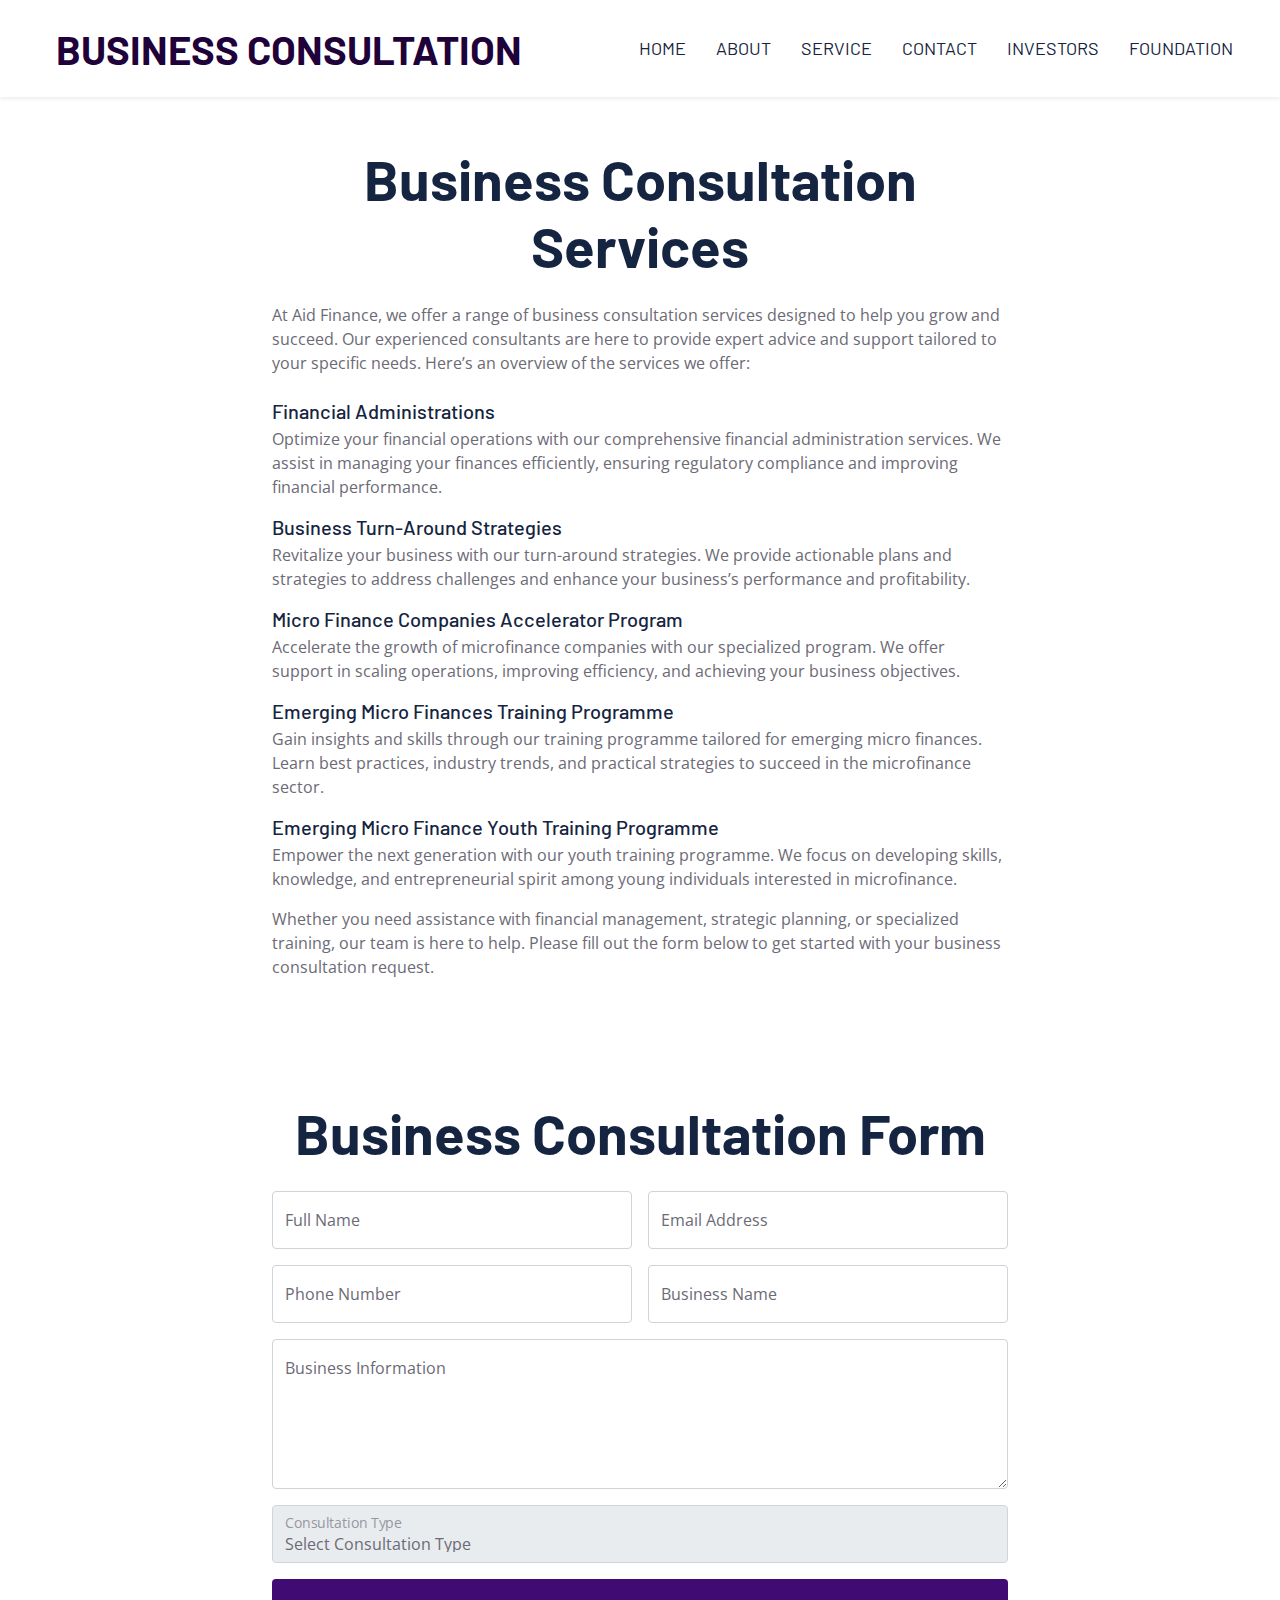
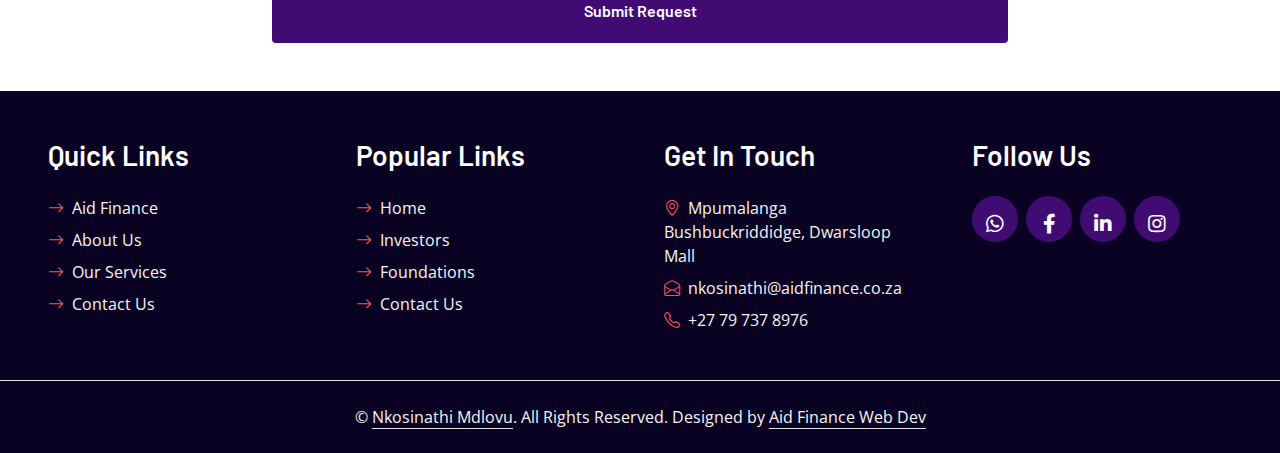
<file: consult.html>
<!DOCTYPE html>
<html lang="en">

<head>
    <meta charset="utf-8">
    <title>Business Consultation Form</title>
    <meta content="width=device-width, initial-scale=1.0" name="viewport">
    <meta content="Business Consultation Form" name="keywords">
    <meta content="Business Consultation Form" name="description">


    
    <!-- Favicon -->
    <link href="img/favicon.ico" rel="icon">

    <!-- Google Web Fonts -->
    <link rel="preconnect" href="https://fonts.googleapis.com">
    <link rel="preconnect" href="https://fonts.gstatic.com" crossorigin>
    <link href="https://fonts.googleapis.com/css2?family=Barlow:wght@500;600;700&family=Open+Sans:wght@400;600&display=swap" rel="stylesheet">

    <!-- Icon Font Stylesheet -->
    <link href="https://cdnjs.cloudflare.com/ajax/libs/font-awesome/5.10.0/css/all.min.css" rel="stylesheet">
    <link href="https://cdn.jsdelivr.net/npm/bootstrap-icons@1.4.1/font/bootstrap-icons.css" rel="stylesheet">

    <!-- Customized Bootstrap Stylesheet -->
    <link href="css/bootstrap.min.css" rel="stylesheet">

    <!-- Template Stylesheet -->
    <link href="css/style.css" rel="stylesheet">
    <style>
        .form-floating {
            position: relative;
        }

        .form-floating input,
        .form-floating textarea,
        .form-floating select {
            padding-left: 1rem; /* Adjust padding */
        }
    </style>
</head>

<body>
    <!-- Navbar Start -->
    <nav class="navbar navbar-expand-lg bg-white navbar-light shadow-sm px-5 py-3 py-lg-0">
        <a href="index.html" class="navbar-brand p-0">
            <h1 class="m-0 text-uppercase" style="color: #1f023a;"><i class="far fa-dollar text-primary me-2"></i>Business Consultation</h1>
        </a>
        <button class="navbar-toggler" type="button" data-bs-toggle="collapse" data-bs-target="#navbarCollapse">
            <span class="navbar-toggler-icon"></span>
        </button>
        <div class="collapse navbar-collapse" id="navbarCollapse">
            <div class="navbar-nav ms-auto py-0 me-n3">
                <a href="index.html" class="nav-item nav-link">Home</a>
                <a href="about.html" class="nav-item nav-link">About</a>
                <a href="service.html" class="nav-item nav-link">Service</a>
                <a href="contact.html" class="nav-item nav-link">Contact</a>
                <a href="investors.html" class="nav-item nav-link">Investors</a>
                <a href="foundations.html" class="nav-item nav-link">Foundation</a>
            </div>
        </div>
    </nav>
    <!-- Navbar End -->

    <!-- Business Consultation Information Start -->
    <div class="container py-5">
        <div class="row justify-content-center">
            <div class="col-lg-8">
                <h2 class="display-4 mb-4 text-center">Business Consultation Services</h2>
                <p class="mb-4">At Aid Finance, we offer a range of business consultation services designed to help you grow and succeed. Our experienced consultants are here to provide expert advice and support tailored to your specific needs. Here’s an overview of the services we offer:</p>
                <ul class="list-unstyled">
                    <li class="mb-2">
                        <h5 class="mb-1">Financial Administrations</h5>
                        <p>Optimize your financial operations with our comprehensive financial administration services. We assist in managing your finances efficiently, ensuring regulatory compliance and improving financial performance.</p>
                    </li>
                    <li class="mb-2">
                        <h5 class="mb-1">Business Turn-Around Strategies</h5>
                        <p>Revitalize your business with our turn-around strategies. We provide actionable plans and strategies to address challenges and enhance your business’s performance and profitability.</p>
                    </li>
                    <li class="mb-2">
                        <h5 class="mb-1">Micro Finance Companies Accelerator Program</h5>
                        <p>Accelerate the growth of microfinance companies with our specialized program. We offer support in scaling operations, improving efficiency, and achieving your business objectives.</p>
                    </li>
                    <li class="mb-2">
                        <h5 class="mb-1">Emerging Micro Finances Training Programme</h5>
                        <p>Gain insights and skills through our training programme tailored for emerging micro finances. Learn best practices, industry trends, and practical strategies to succeed in the microfinance sector.</p>
                    </li>
                    <li class="mb-2">
                        <h5 class="mb-1">Emerging Micro Finance Youth Training Programme</h5>
                        <p>Empower the next generation with our youth training programme. We focus on developing skills, knowledge, and entrepreneurial spirit among young individuals interested in microfinance.</p>
                    </li>
                </ul>
                <p class="mb-4">Whether you need assistance with financial management, strategic planning, or specialized training, our team is here to help. Please fill out the form below to get started with your business consultation request.</p>
            </div>
        </div>
    </div>
    <!-- Business Consultation Information End -->

    <!-- Business Consultation Form Start -->
    <div class="container py-5">
        <div class="row justify-content-center">
            <div class="col-lg-8">
                <h2 class="display-4 mb-4 text-center">Business Consultation Form</h2>
                <form>
                    <div class="row g-3">
                        <div class="col-md-6">
                            <div class="form-floating">
                                <input type="text" class="form-control" id="fullName" placeholder="Full Name" required>
                                <label for="fullName">Full Name</label>
                            </div>
                        </div>
                        <div class="col-md-6">
                            <div class="form-floating">
                                <input type="email" class="form-control" id="email" placeholder="Email Address" required>
                                <label for="email">Email Address</label>
                            </div>
                        </div>
                        <div class="col-md-6">
                            <div class="form-floating">
                                <input type="tel" class="form-control" id="phone" placeholder="Phone Number" required>
                                <label for="phone">Phone Number</label>
                            </div>
                        </div>
                        <div class="col-md-6">
                            <div class="form-floating">
                                <input type="text" class="form-control" id="businessName" placeholder="Business Name" required>
                                <label for="businessName">Business Name</label>
                            </div>
                        </div>
                        <div class="col-12">
                            <div class="form-floating">
                                <textarea class="form-control" id="businessInfo" placeholder="Business Information" style="height: 150px;" required></textarea>
                                <label for="businessInfo">Business Information</label>
                            </div>
                        </div>
                        <div class="col-12">
                            <div class="form-floating">
                                <select class="form-control" id="consultationType" required>
                                    <option value="" disabled selected>Select Consultation Type</option>
                                    <option value="financial_administrations">Financial Administrations</option>
                                    <option value="business_turnaround">Business Turn-Around Strategies</option>
                                    <option value="micro_finance_accelerator">Micro Finance Companies Accelerator Program</option>
                                    <option value="emerging_micro_finance_training">Emerging Micro Finances Training Programme</option>
                                    <option value="emerging_micro_finance_youth_training">Emerging Micro Finance Youth Training Programme</option>
                                </select>
                                <label for="consultationType">Consultation Type</label>
                            </div>
                        </div>
                        <div class="col-12">
                            <button class="btn btn-primary w-100 py-3" type="submit">Submit Request</button>
                        </div>
                    </div>
                </form>
            </div>
        </div>
    </div>
    <!-- Business Consultation Form End -->

  <!-- Footer Start -->
  <div class="container-fluid text-secondary p-5" style="background-color:#0a0222;">


    <div class="row g-5">
        <div class="col-lg-3 col-md-6">
            <h3 class="text-white mb-4">Quick Links</h3>
            <div class="d-flex flex-column justify-content-start">
                <a class="text-secondary mb-2" href="https://aidfinance.co.za/"><i class="bi bi-arrow-right text-primary me-2"></i>Aid Finance</a>
                <a class="text-secondary mb-2" href="about.html"><i class="bi bi-arrow-right text-primary me-2"></i>About Us</a>
                <a class="text-secondary mb-2" href="service.html"><i class="bi bi-arrow-right text-primary me-2"></i>Our Services</a>
 
                <a class="text-secondary" href="#"><i class="bi bi-arrow-right text-primary me-2"></i>Contact Us</a>
            </div>
        </div>
        <div class="col-lg-3 col-md-6">
            <h3 class="text-white mb-4">Popular Links</h3>
            <div class="d-flex flex-column justify-content-start">
                <a class="text-secondary mb-2" href="index.html"><i class="bi bi-arrow-right text-primary me-2"></i>Home</a>
                <a class="text-secondary mb-2" href="investors.html"><i class="bi bi-arrow-right text-primary me-2"></i>Investors</a>
                <a class="text-secondary mb-2" href="foundations.html"><i class="bi bi-arrow-right text-primary me-2"></i>Foundations</a>
         
                <a class="text-secondary" href="#"><i class="bi bi-arrow-right text-primary me-2"></i>Contact Us</a>
            </div>
        </div>
        <div class="col-lg-3 col-md-6">
            <h3 class="text-white mb-4">Get In Touch</h3>
            <p class="mb-2"><i class="bi bi-geo-alt text-primary me-2"></i>Mpumalanga Bushbuckriddidge, Dwarsloop Mall</p>
            <p class="mb-2"><i class="bi bi-envelope-open text-primary me-2"></i>nkosinathi@aidfinance.co.za</p>
            <p class="mb-0"><i class="bi bi-telephone text-primary me-2"></i>+27 79 737 8976</p>
        </div>
        <div class="col-lg-3 col-md-6">
            <h3 class="text-white mb-4">Follow Us</h3>
            <div class="d-flex">
                <a class="btn btn-lg btn-primary btn-lg-square rounded-circle me-2" href="https://wa.me/27797378976"><i class="fab fa-whatsapp fw-normal"></i></a>
                <a class="btn btn-lg btn-primary btn-lg-square rounded-circle me-2" href="https://web.facebook.com/profile.php?id=61551359415544"><i class="fab fa-facebook-f fw-normal"></i></a>
                <a class="btn btn-lg btn-primary btn-lg-square rounded-circle me-2" href="https://www.linkedin.com/company/aidfinance/?originalSubdomain=za"><i class="fab fa-linkedin-in fw-normal"></i></a>
                <a class="btn btn-lg btn-primary btn-lg-square rounded-circle" href="#"><i class="fab fa-instagram fw-normal"></i></a>
            </div>
        </div>
    </div>
</div>
<div style="background-color: #0a0222;" class="container-fluid  text-secondary text-center border-top py-4 px-5" style="border-color: rgba(256, 256, 256, .1) !important;">
    <p class="m-0">&copy; <a class="text-secondary border-bottom" href="#">Nkosinathi Mdlovu</a>. All Rights Reserved. Designed by <a class="text-secondary border-bottom" href="https://aidfinance.co.za/">Aid Finance Web Dev</a></p>
</div>
    <!-- Back to Top -->
    <a href="#" class="btn btn-lg btn-primary btn-lg-square rounded-circle back-to-top"><i class="bi bi-arrow-up"></i></a>


    <!-- JavaScript Libraries -->
    <script src="https://code.jquery.com/jquery-3.4.1.min.js"></script>
    <script src="https://cdn.jsdelivr.net/npm/bootstrap@5.0.0/dist/js/bootstrap.bundle.min.js"></script>
    <script src="lib/easing/easing.min.js"></script>
    <script src="lib/waypoints/waypoints.min.js"></script>
    <script src="lib/owlcarousel/owl.carousel.min.js"></script>

    <!-- Template Javascript -->
    <script src="js/main.js"></script>
</body>

</html>
</file>
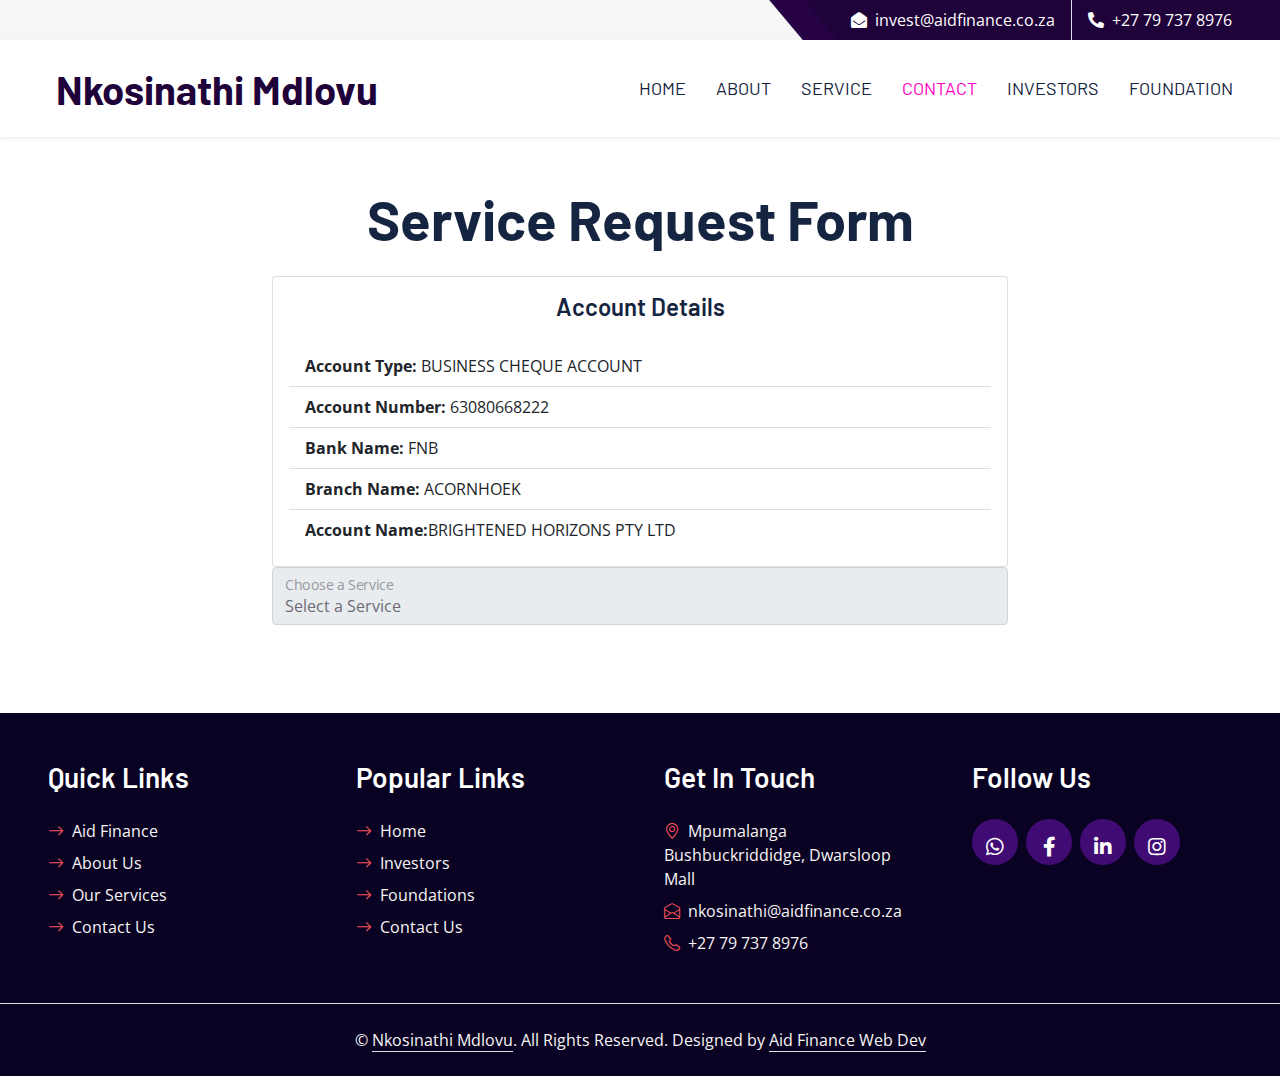
<file: cont_business.html>
<!DOCTYPE html>
<html lang="en">

<head>
    <meta charset="utf-8">
    <title>Nkosinathi Mdlovu</title>
    <meta content="width=device-width, initial-scale=1.0" name="viewport">
    <meta content="Free HTML Templates" name="keywords">
    <meta content="Free HTML Templates" name="description">

    <!-- Favicon -->
    <link href="img/favicon.ico" rel="icon">

    <!-- Google Web Fonts -->
    <link rel="preconnect" href="https://fonts.googleapis.com">
    <link rel="preconnect" href="https://fonts.gstatic.com" crossorigin>
    <link href="https://fonts.googleapis.com/css2?family=Barlow:wght@500;600;700&family=Open+Sans:wght@400;600&display=swap" rel="stylesheet"> 

    <!-- Icon Font Stylesheet -->
    <link href="https://cdnjs.cloudflare.com/ajax/libs/font-awesome/5.10.0/css/all.min.css" rel="stylesheet">
    <link href="https://cdn.jsdelivr.net/npm/bootstrap-icons@1.4.1/font/bootstrap-icons.css" rel="stylesheet">

    <!-- Libraries Stylesheet -->
    <link href="lib/owlcarousel/assets/owl.carousel.min.css" rel="stylesheet">

    <!-- Customized Bootstrap Stylesheet -->
    <link href="css/bootstrap.min.css" rel="stylesheet">

    <!-- Template Stylesheet -->
    <link href="css/style.css" rel="stylesheet">
</head>

<div>
    <!-- Topbar Start -->
    <div class="container-fluid bg-secondary ps-5 pe-0 d-none d-lg-block">
        <div class="row gx-0">
            <div class="col-md-6 text-center text-lg-start mb-2 mb-lg-0">
             
            </div>
            <div class="col-md-6 text-center text-lg-end">
                <div class="position-relative d-inline-flex align-items-center text-white top-shape px-5" style="background-color:  #1f023a;">
                    <div class="me-3 pe-3 border-end py-2">
                        <p class="m-0" ><i class="fa fa-envelope-open me-2"></i>invest@aidfinance.co.za</p>
                    </div>
                    <div class="py-2">
                        <p class="m-0"><i class="fa fa-phone-alt me-2"></i>+27 79 737 8976</p>
                    </div>
                </div>
            </div>
        </div>
    </div>
    <!-- Topbar End -->


    <!-- Navbar Start -->
    <nav class="navbar navbar-expand-lg bg-white navbar-light shadow-sm px-5 py-3 py-lg-0">
        <a href="index.html" class="navbar-brand p-0">
            <h1 class="m-0 text-uppercasess" style="color:  #1f023a;"><i class="far fa-dolla text-primary me-2"></i>Nkosinathi Mdlovu</h1>
        </a>
        <button class="navbar-toggler" type="button" data-bs-toggle="collapse" data-bs-target="#navbarCollapse">
            <span class="navbar-toggler-icon"></span>
        </button>
        <div class="collapse navbar-collapse" id="navbarCollapse">
            <div class="navbar-nav ms-auto py-0 me-n3">
                <a href="index.html" class="nav-item nav-link ">Home</a>
                <a href="about.html" class="nav-item nav-link">About</a>
                <a href="service.html" class="nav-item nav-link">Service</a>
              
                <a href="contact.html" class="nav-item nav-link active">Contact</a>
                <a href="investors.html" class="nav-item nav-link">Investors</a>
                <a href="foundations.html" class="nav-item nav-link">foundation</a>
            </div>
        </div>
    </nav>
    <!-- Navbar End -->
    <div class="container py-5">
        <div class="row justify-content-center">
            <div class="col-lg-8">
                <h2 class="display-4 mb-4 text-center">Service Request Form</h2>
                <div class="card">
                    <div class="card-body">
                        <h4 class="card-title text-center mb-4">Account Details</h4>
                        <ul class="list-group list-group-flush">
                            <li class="list-group-item"><strong>Account Type:</strong> BUSINESS CHEQUE ACCOUNT</li>
                            <li class="list-group-item"><strong>Account Number:</strong> 63080668222</li>
                    
                            <li class="list-group-item"><strong>Bank Name:</strong> FNB</li>
                            <li class="list-group-item"><strong>Branch Name:</strong> ACORNHOEK</li>
                            <li class="list-group-item"><strong>Account Name:</strong>BRIGHTENED HORIZONS PTY LTD</li>

                        </ul>
                    </div>
                </div>
                <!-- Service Selection Dropdown -->
                <div class="form-floating mb-3">
                    <select class="form-control" id="serviceSelect" onchange="showForm()">
                        <option value="" disabled selected>Select a Service</option>
                        <option value="companyRegistration">Company Registration</option>
                        <option value="tenderServices">Tender Services</option>
                        <option value="digitalMarketing">Digital Marketing</option>
                        <option value="dramaWriting">Drama Writing</option>
                        <option value="songwriting">Songwriting</option>
                        <option value="payroll">Payroll Services</option>
                        <option value="debitrescue">Debt Rescue</option>
                        <option value="stockvelSocietyGroups">Stockvel and Society Groups</option>
                        <option value="retirementPlanning">Retirement Planning</option>
                        <option value="wealthManagement">Wealth Management</option>
                     
                   
                        <option value="valueAddedServices">Value Added Services</option>
                    </select>
                    <label for="serviceSelect">Choose a Service</label>
                </div>

                <!-- Dynamic Form Container -->
                <div id="formContainer"></div>
            </div>
        </div>
    </div>

    <script src="script.js"></script>

    <br>  <!-- Footer Start -->
    <div class="container-fluid text-secondary p-5" style="background-color:#0a0222;">
  
  
      <div class="row g-5">
          <div class="col-lg-3 col-md-6">
              <h3 class="text-white mb-4">Quick Links</h3>
              <div class="d-flex flex-column justify-content-start">
                  <a class="text-secondary mb-2" href="https://aidfinance.co.za/"><i class="bi bi-arrow-right text-primary me-2"></i>Aid Finance</a>
                  <a class="text-secondary mb-2" href="about.html"><i class="bi bi-arrow-right text-primary me-2"></i>About Us</a>
                  <a class="text-secondary mb-2" href="service.html"><i class="bi bi-arrow-right text-primary me-2"></i>Our Services</a>
   
                  <a class="text-secondary" href="#"><i class="bi bi-arrow-right text-primary me-2"></i>Contact Us</a>
              </div>
          </div>
          <div class="col-lg-3 col-md-6">
              <h3 class="text-white mb-4">Popular Links</h3>
              <div class="d-flex flex-column justify-content-start">
                  <a class="text-secondary mb-2" href="index.html"><i class="bi bi-arrow-right text-primary me-2"></i>Home</a>
                  <a class="text-secondary mb-2" href="investors.html"><i class="bi bi-arrow-right text-primary me-2"></i>Investors</a>
                  <a class="text-secondary mb-2" href="foundations.html"><i class="bi bi-arrow-right text-primary me-2"></i>Foundations</a>
           
                  <a class="text-secondary" href="#"><i class="bi bi-arrow-right text-primary me-2"></i>Contact Us</a>
              </div>
          </div>
          <div class="col-lg-3 col-md-6">
              <h3 class="text-white mb-4">Get In Touch</h3>
              <p class="mb-2"><i class="bi bi-geo-alt text-primary me-2"></i>Mpumalanga Bushbuckriddidge, Dwarsloop Mall</p>
              <p class="mb-2"><i class="bi bi-envelope-open text-primary me-2"></i>nkosinathi@aidfinance.co.za</p>
              <p class="mb-0"><i class="bi bi-telephone text-primary me-2"></i>+27 79 737 8976</p>
          </div>
          <div class="col-lg-3 col-md-6">
              <h3 class="text-white mb-4">Follow Us</h3>
              <div class="d-flex">
                  <a class="btn btn-lg btn-primary btn-lg-square rounded-circle me-2" href="https://wa.me/27797378976"><i class="fab fa-whatsapp fw-normal"></i></a>
                  <a class="btn btn-lg btn-primary btn-lg-square rounded-circle me-2" href="https://web.facebook.com/profile.php?id=61551359415544"><i class="fab fa-facebook-f fw-normal"></i></a>
                  <a class="btn btn-lg btn-primary btn-lg-square rounded-circle me-2" href="https://www.linkedin.com/company/aidfinance/?originalSubdomain=za"><i class="fab fa-linkedin-in fw-normal"></i></a>
                  <a class="btn btn-lg btn-primary btn-lg-square rounded-circle" href="#"><i class="fab fa-instagram fw-normal"></i></a>
              </div>
          </div>
      </div>
  </div>
  <div style="background-color: #0a0222;" class="container-fluid  text-secondary text-center border-top py-4 px-5" style="border-color: rgba(256, 256, 256, .1) !important;">
      <p class="m-0">&copy; <a class="text-secondary border-bottom" href="#">Nkosinathi Mdlovu</a>. All Rights Reserved. Designed by <a class="text-secondary border-bottom" href="https://aidfinance.co.za/">Aid Finance Web Dev</a></p>
  </div>
        <!-- Back to Top -->
        <a href="#" class="btn btn-lg btn-primary btn-lg-square rounded-circle back-to-top"><i class="bi bi-arrow-up"></i></a>
    
    
        <!-- JavaScript Libraries -->
        <script src="https://code.jquery.com/jquery-3.4.1.min.js"></script>
        <script src="https://cdn.jsdelivr.net/npm/bootstrap@5.0.0/dist/js/bootstrap.bundle.min.js"></script>
        <script src="lib/easing/easing.min.js"></script>
        <script src="lib/waypoints/waypoints.min.js"></script>
        <script src="lib/owlcarousel/owl.carousel.min.js"></script>
    
        <!-- Template Javascript -->
        <script src="js/main.js"></script>
    </body>
    
    </html>
</file>
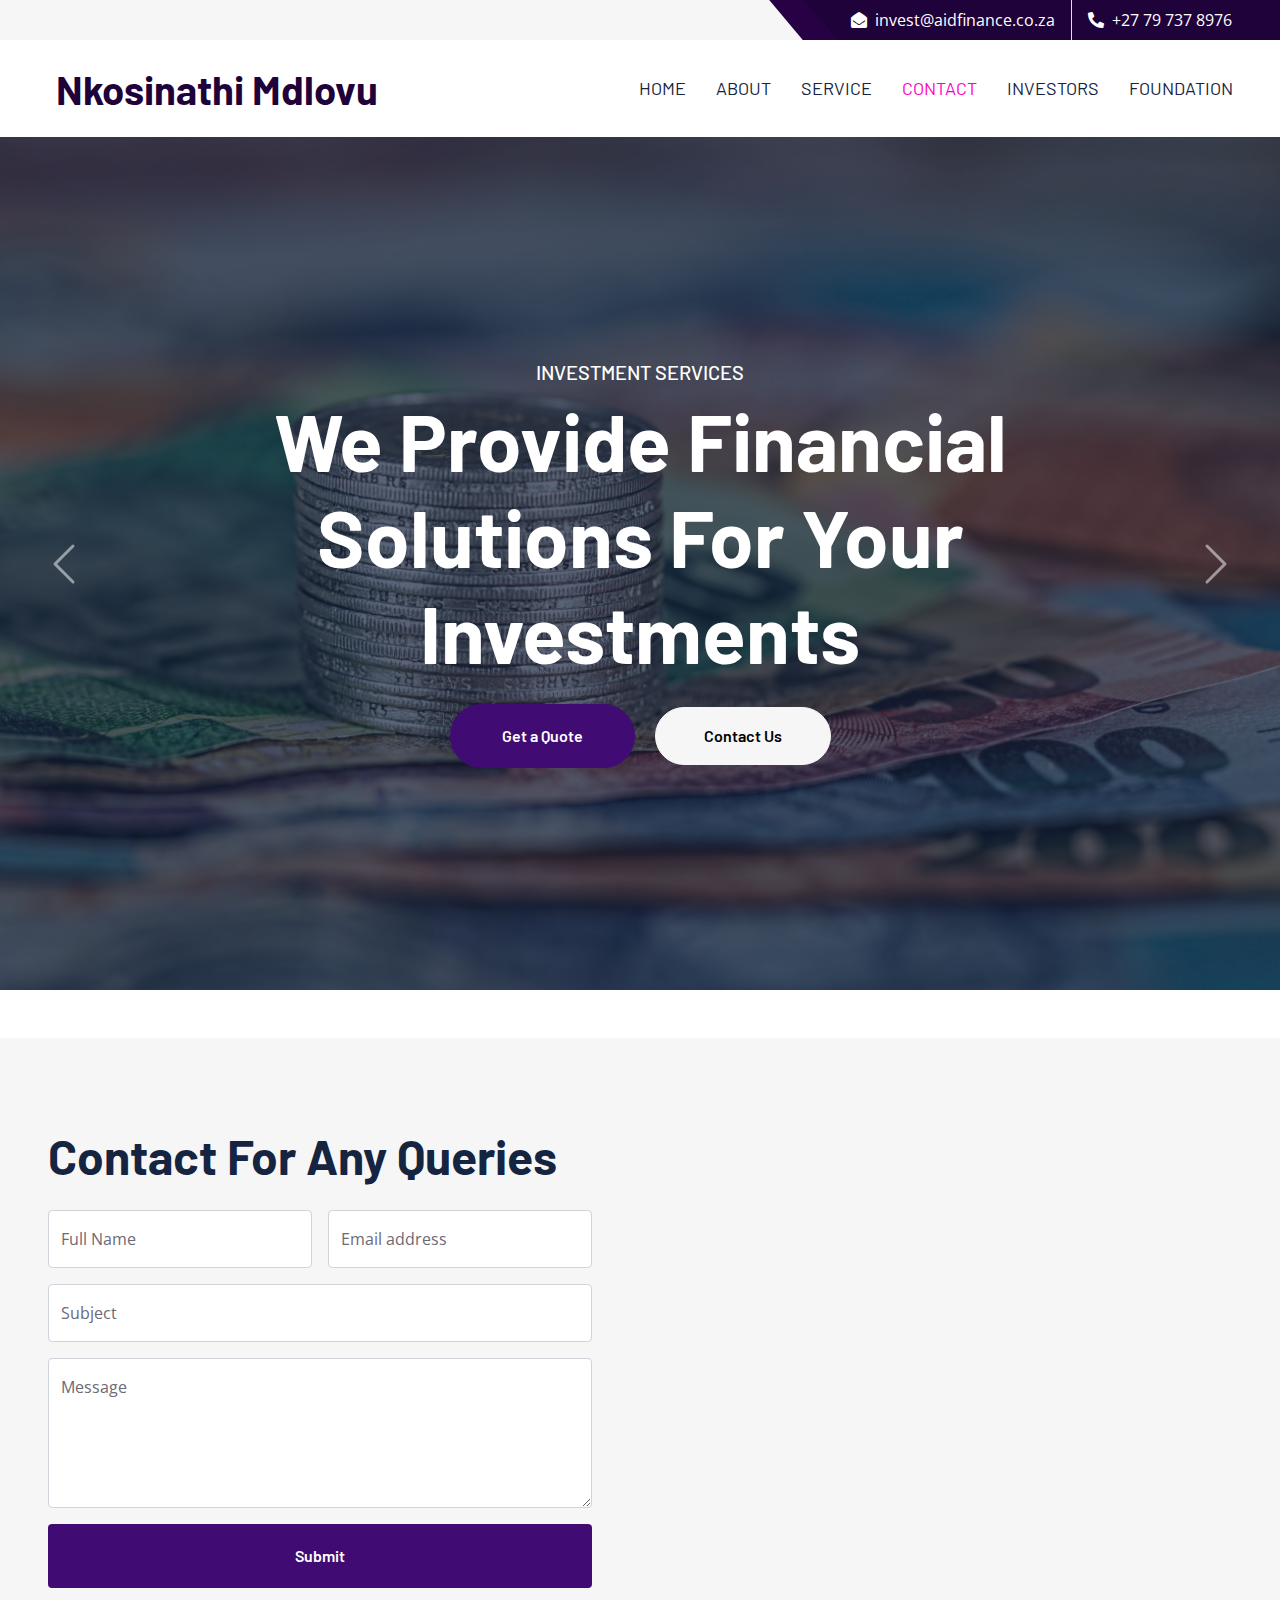
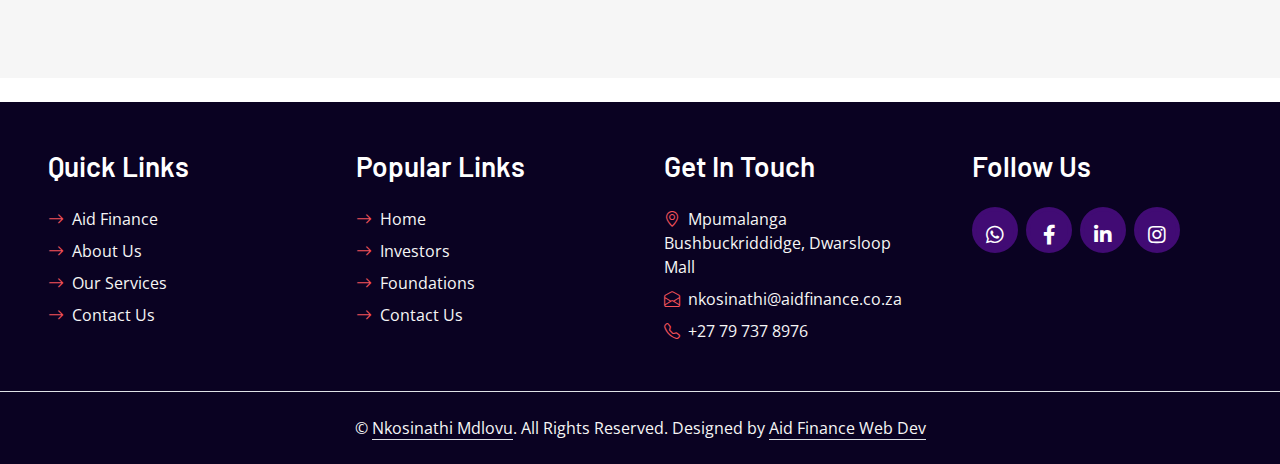
<file: contact.html>
<!DOCTYPE html>
<html lang="en">

<head>
    <meta charset="utf-8">
    <title>Nkosinathi Mdlovu</title>
    <meta content="width=device-width, initial-scale=1.0" name="viewport">
    <meta content="Free HTML Templates" name="keywords">
    <meta content="Free HTML Templates" name="description">

    <!-- Favicon -->
    <link href="img/favicon.ico" rel="icon">

    <!-- Google Web Fonts -->
    <link rel="preconnect" href="https://fonts.googleapis.com">
    <link rel="preconnect" href="https://fonts.gstatic.com" crossorigin>
    <link href="https://fonts.googleapis.com/css2?family=Barlow:wght@500;600;700&family=Open+Sans:wght@400;600&display=swap" rel="stylesheet"> 

    <!-- Icon Font Stylesheet -->
    <link href="https://cdnjs.cloudflare.com/ajax/libs/font-awesome/5.10.0/css/all.min.css" rel="stylesheet">
    <link href="https://cdn.jsdelivr.net/npm/bootstrap-icons@1.4.1/font/bootstrap-icons.css" rel="stylesheet">

    <!-- Libraries Stylesheet -->
    <link href="lib/owlcarousel/assets/owl.carousel.min.css" rel="stylesheet">

    <!-- Customized Bootstrap Stylesheet -->
    <link href="css/bootstrap.min.css" rel="stylesheet">

    <!-- Template Stylesheet -->
    <link href="css/style.css" rel="stylesheet">
</head>

<div>
    <!-- Topbar Start -->
    <div class="container-fluid bg-secondary ps-5 pe-0 d-none d-lg-block">
        <div class="row gx-0">
            <div class="col-md-6 text-center text-lg-start mb-2 mb-lg-0">
             
            </div>
            <div class="col-md-6 text-center text-lg-end">
                <div class="position-relative d-inline-flex align-items-center text-white top-shape px-5" style="background-color:  #1f023a;">
                    <div class="me-3 pe-3 border-end py-2">
                        <p class="m-0" ><i class="fa fa-envelope-open me-2"></i>invest@aidfinance.co.za</p>
                    </div>
                    <div class="py-2">
                        <p class="m-0"><i class="fa fa-phone-alt me-2"></i>+27 79 737 8976</p>
                    </div>
                </div>
            </div>
        </div>
    </div>
    <!-- Topbar End -->


    <!-- Navbar Start -->
    <nav class="navbar navbar-expand-lg bg-white navbar-light shadow-sm px-5 py-3 py-lg-0">
        <a href="index.html" class="navbar-brand p-0">
            <h1 class="m-0 text-uppercasess" style="color:  #1f023a;"><i class="far fa-dolla text-primary me-2"></i>Nkosinathi Mdlovu</h1>
        </a>
        <button class="navbar-toggler" type="button" data-bs-toggle="collapse" data-bs-target="#navbarCollapse">
            <span class="navbar-toggler-icon"></span>
        </button>
        <div class="collapse navbar-collapse" id="navbarCollapse">
            <div class="navbar-nav ms-auto py-0 me-n3">
                <a href="index.html" class="nav-item nav-link ">Home</a>
                <a href="about.html" class="nav-item nav-link">About</a>
                <a href="service.html" class="nav-item nav-link">Service</a>
              
                <a href="contact.html" class="nav-item nav-link active">Contact</a>
                <a href="investors.html" class="nav-item nav-link">Investors</a>
                <a href="foundations.html" class="nav-item nav-link">foundation</a>
            </div>
        </div>
    </nav>
    <!-- Navbar End -->


    <!-- Carousel Start -->
    <div class="container-fluid p-0">
        <div id="header-carousel" class="carousel slide carousel-fade" data-bs-ride="carousel">
            <div class="carousel-inner">
                <div class="carousel-item active">
                    <img class="w-100" src="img/carousel-1.jpg" alt="Image">
                    <div class="carousel-caption d-flex flex-column align-items-center justify-content-center">
                        <div class="p-3" style="max-width: 900px;">
                            <h5 class="text-white text-uppercase">Investment Services</h5>
                            <h1 class="display-1 text-white mb-md-4">We Provide Financial Solutions For Your Investments</h1>
                            <a href="" class="btn btn-primary py-md-3 px-md-5 me-3 rounded-pill">Get a Quote</a>
                            <a href="" class="btn btn-secondary py-md-3 px-md-5 rounded-pill">Contact Us</a>
                        </div>
                    </div>
                </div>
                <div class="carousel-item">
                    <img class="w-100" src="img/carousel-2.jpg" alt="Image">
                    <div class="carousel-caption d-flex flex-column align-items-center justify-content-center">
                        <div class="p-3" style="max-width: 900px;">
                            <h5 class="text-white text-uppercase">Business Consultancy</h5>
                            <h1 class="display-1 text-white mb-md-4">Take Our Help To Reach The Top Level</h1>
                            <a href="" class="btn btn-primary py-md-3 px-md-5 me-3 rounded-pill">Get Quote</a>
                            <a href="" class="btn btn-secondary py-md-3 px-md-5 rounded-pill">Contact Us</a>
                        </div>
                    </div>
                </div>
                <div class="carousel-item">
                    <img class="w-100" src="img/carousel-3.jpg" alt="Image">
                    <div class="carousel-caption d-flex flex-column align-items-center justify-content-center">
                        <div class="p-3" style="max-width: 900px;">
                            <h5 class="text-white text-uppercase">Aid Finance Vision</h5>
                            <h1 class="display-1 text-white mb-md-4">Fully People-Centric Banking</h1>
                            <p class="text-white">We aim to establish the first fully people-centric bank in South Africa, expanding to Southern Africa in 5-10 years, and globally in 25 years.</p>
                            <a href="" class="btn btn-primary py-md-3 px-md-5 me-3 rounded-pill">Learn More</a>
                        </div>
                    </div>
                </div>
            </div>
            
            <button class="carousel-control-prev" type="button" data-bs-target="#header-carousel"
                data-bs-slide="prev">
                <span class="carousel-control-prev-icon" aria-hidden="true"></span>
                <span class="visually-hidden">Previous</span>
            </button>
            <button class="carousel-control-next" type="button" data-bs-target="#header-carousel"
                data-bs-slide="next">
                <span class="carousel-control-next-icon" aria-hidden="true"></span>
                <span class="visually-hidden">Next</span>
            </button>
        </div>
    </div>
    <!-- Carousel End -->


    <br><br>
   
    <!-- Contact Start -->
    <div class="container-fluid bg-secondary px-0">
        <div class="row g-0">
            <div class="col-lg-6 py-6 px-5">
                <h1 class="display-5 mb-4">Contact For Any Queries</h1>
                <form>
                    <div class="row g-3">
                        <div class="col-6">
                            <div class="form-floating">
                                <input type="text" class="form-control" id="form-floating-1" placeholder="John Doe">
                                <label for="form-floating-1">Full Name</label>
                            </div>
                        </div>
                        <div class="col-6">
                            <div class="form-floating">
                                <input type="email" class="form-control" id="form-floating-2" placeholder="name@example.com">
                                <label for="form-floating-2">Email address</label>
                            </div>
                        </div>
                        <div class="col-12">
                            <div class="form-floating">
                                <input type="text" class="form-control" id="form-floating-3" placeholder="Subject">
                                <label for="form-floating-3">Subject</label>
                            </div>
                        </div>
                        <div class="col-12">
                            <div class="form-floating">
                                <textarea class="form-control" placeholder="Message" id="form-floating-4" style="height: 150px"></textarea>
                                <label for="form-floating-4">Message</label>
                              </div>
                        </div>
                        <div class="col-12">
                            <button class="btn btn-primary w-100 py-3" type="submit">Submit</button>
                        </div>
                    </div>
                </form>
            </div>
            <div class="col-lg-6" style="min-height: 400px;">
                <div class="position-relative h-100">
                    <iframe class="position-relative w-100 h-100"
                        src="https://www.google.com/maps/embed?pb=!1m18!1m12!1m3!1d22868.502719378196!2d31.085244!3d-24.8036784!2m3!1f0!2f0!3f0!3m2!1i1024!2i768!4f13.1!3m3!1m2!1s0x1ec1eebe3f0e098b%3A0x384a73f5689a0b16!2sDwarsloop%20Mall!5e0!3m2!1sen!2sza!4v1692000000000!5m2!1sen!2sza"
                        frameborder="0" style="border:0;" allowfullscreen="" aria-hidden="false" tabindex="0"></iframe>
                </div>
                
            </div>
        </div>
    </div>
    <!-- Contact End -->

    <br>  <!-- Footer Start -->
    <div class="container-fluid text-secondary p-5" style="background-color:#0a0222;">
  
  
      <div class="row g-5">
          <div class="col-lg-3 col-md-6">
              <h3 class="text-white mb-4">Quick Links</h3>
              <div class="d-flex flex-column justify-content-start">
                  <a class="text-secondary mb-2" href="https://aidfinance.co.za/"><i class="bi bi-arrow-right text-primary me-2"></i>Aid Finance</a>
                  <a class="text-secondary mb-2" href="about.html"><i class="bi bi-arrow-right text-primary me-2"></i>About Us</a>
                  <a class="text-secondary mb-2" href="service.html"><i class="bi bi-arrow-right text-primary me-2"></i>Our Services</a>
   
                  <a class="text-secondary" href="#"><i class="bi bi-arrow-right text-primary me-2"></i>Contact Us</a>
              </div>
          </div>
          <div class="col-lg-3 col-md-6">
              <h3 class="text-white mb-4">Popular Links</h3>
              <div class="d-flex flex-column justify-content-start">
                  <a class="text-secondary mb-2" href="index.html"><i class="bi bi-arrow-right text-primary me-2"></i>Home</a>
                  <a class="text-secondary mb-2" href="investors.html"><i class="bi bi-arrow-right text-primary me-2"></i>Investors</a>
                  <a class="text-secondary mb-2" href="foundations.html"><i class="bi bi-arrow-right text-primary me-2"></i>Foundations</a>
           
                  <a class="text-secondary" href="#"><i class="bi bi-arrow-right text-primary me-2"></i>Contact Us</a>
              </div>
          </div>
          <div class="col-lg-3 col-md-6">
              <h3 class="text-white mb-4">Get In Touch</h3>
              <p class="mb-2"><i class="bi bi-geo-alt text-primary me-2"></i>Mpumalanga Bushbuckriddidge, Dwarsloop Mall</p>
              <p class="mb-2"><i class="bi bi-envelope-open text-primary me-2"></i>nkosinathi@aidfinance.co.za</p>
              <p class="mb-0"><i class="bi bi-telephone text-primary me-2"></i>+27 79 737 8976</p>
          </div>
          <div class="col-lg-3 col-md-6">
              <h3 class="text-white mb-4">Follow Us</h3>
              <div class="d-flex">
                  <a class="btn btn-lg btn-primary btn-lg-square rounded-circle me-2" href="https://wa.me/27797378976"><i class="fab fa-whatsapp fw-normal"></i></a>
                  <a class="btn btn-lg btn-primary btn-lg-square rounded-circle me-2" href="https://web.facebook.com/profile.php?id=61551359415544"><i class="fab fa-facebook-f fw-normal"></i></a>
                  <a class="btn btn-lg btn-primary btn-lg-square rounded-circle me-2" href="https://www.linkedin.com/company/aidfinance/?originalSubdomain=za"><i class="fab fa-linkedin-in fw-normal"></i></a>
                  <a class="btn btn-lg btn-primary btn-lg-square rounded-circle" href="#"><i class="fab fa-instagram fw-normal"></i></a>
              </div>
          </div>
      </div>
  </div>
  <div style="background-color: #0a0222;" class="container-fluid  text-secondary text-center border-top py-4 px-5" style="border-color: rgba(256, 256, 256, .1) !important;">
      <p class="m-0">&copy; <a class="text-secondary border-bottom" href="#">Nkosinathi Mdlovu</a>. All Rights Reserved. Designed by <a class="text-secondary border-bottom" href="https://aidfinance.co.za/">Aid Finance Web Dev</a></p>
  </div>
        <!-- Back to Top -->
        <a href="#" class="btn btn-lg btn-primary btn-lg-square rounded-circle back-to-top"><i class="bi bi-arrow-up"></i></a>
    
    
        <!-- JavaScript Libraries -->
        <script src="https://code.jquery.com/jquery-3.4.1.min.js"></script>
        <script src="https://cdn.jsdelivr.net/npm/bootstrap@5.0.0/dist/js/bootstrap.bundle.min.js"></script>
        <script src="lib/easing/easing.min.js"></script>
        <script src="lib/waypoints/waypoints.min.js"></script>
        <script src="lib/owlcarousel/owl.carousel.min.js"></script>
    
        <!-- Template Javascript -->
        <script src="js/main.js"></script>
    </body>
    
    </html>
</file>
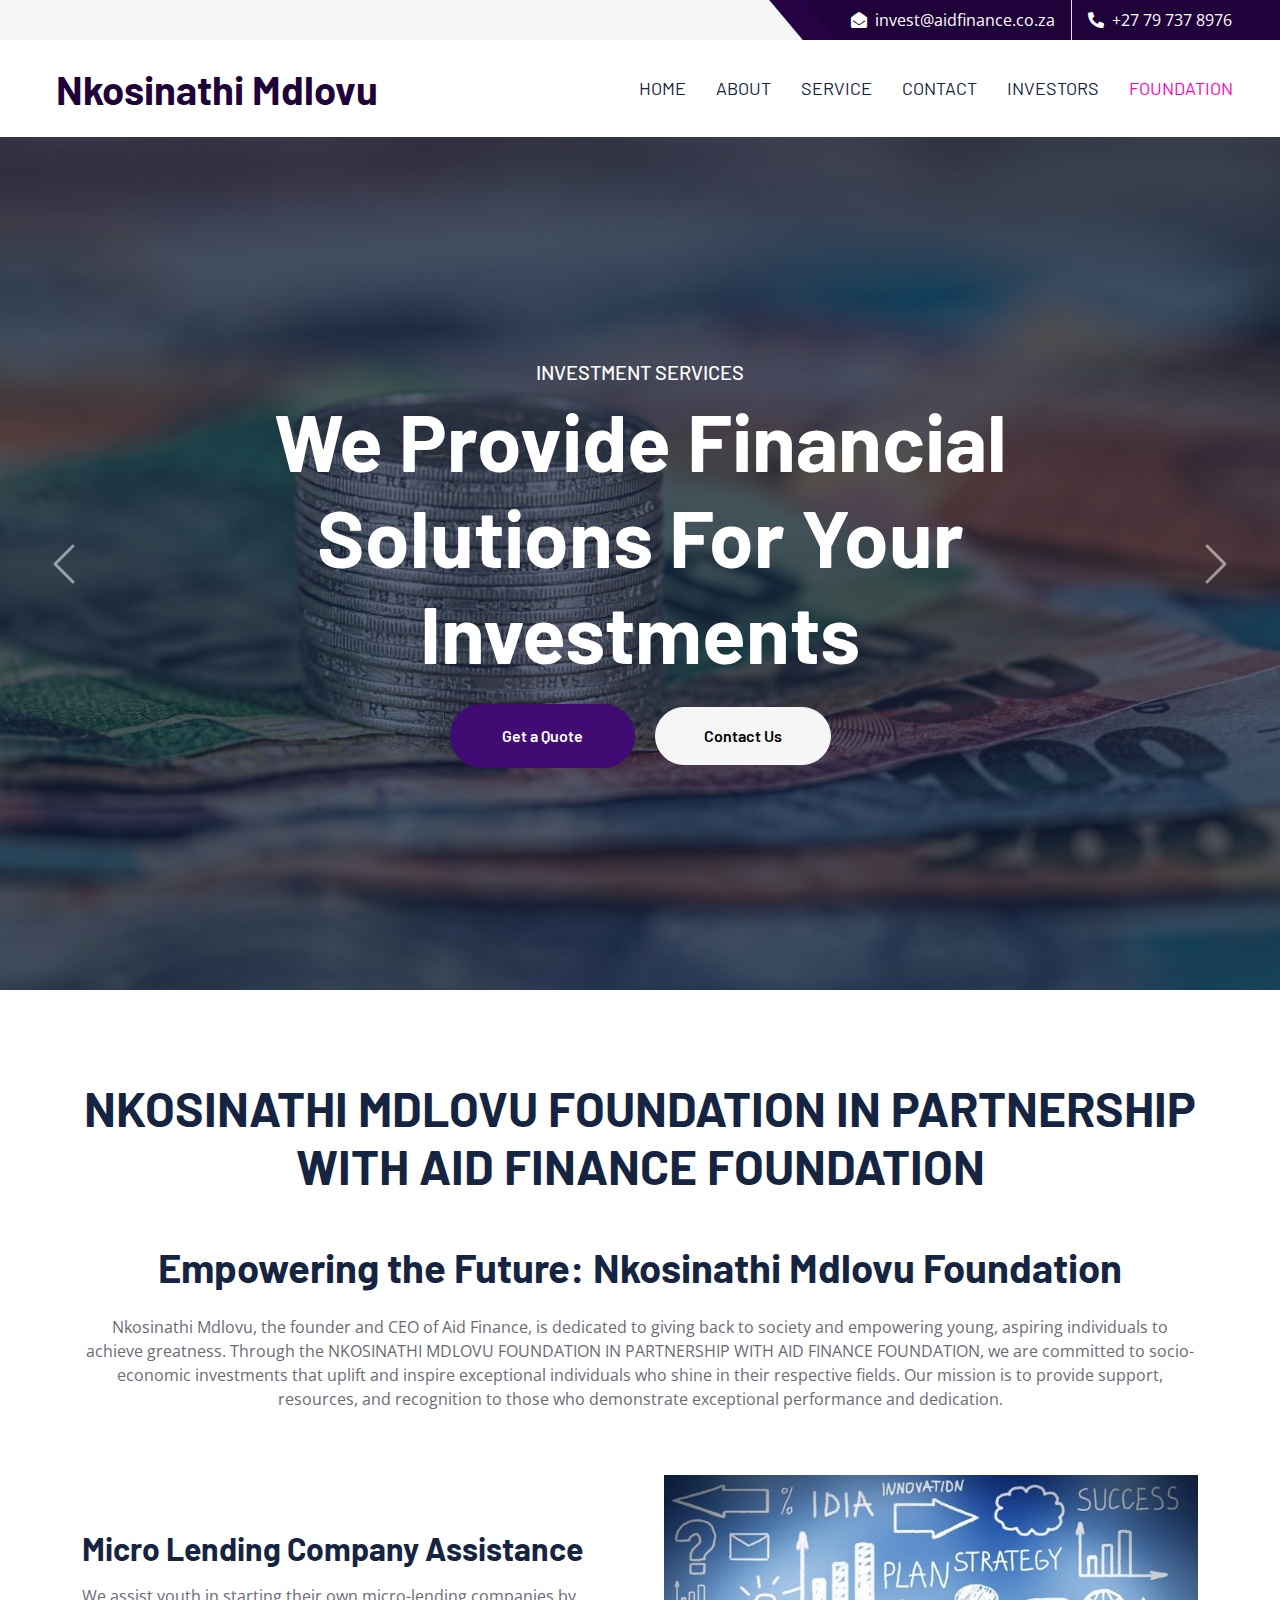
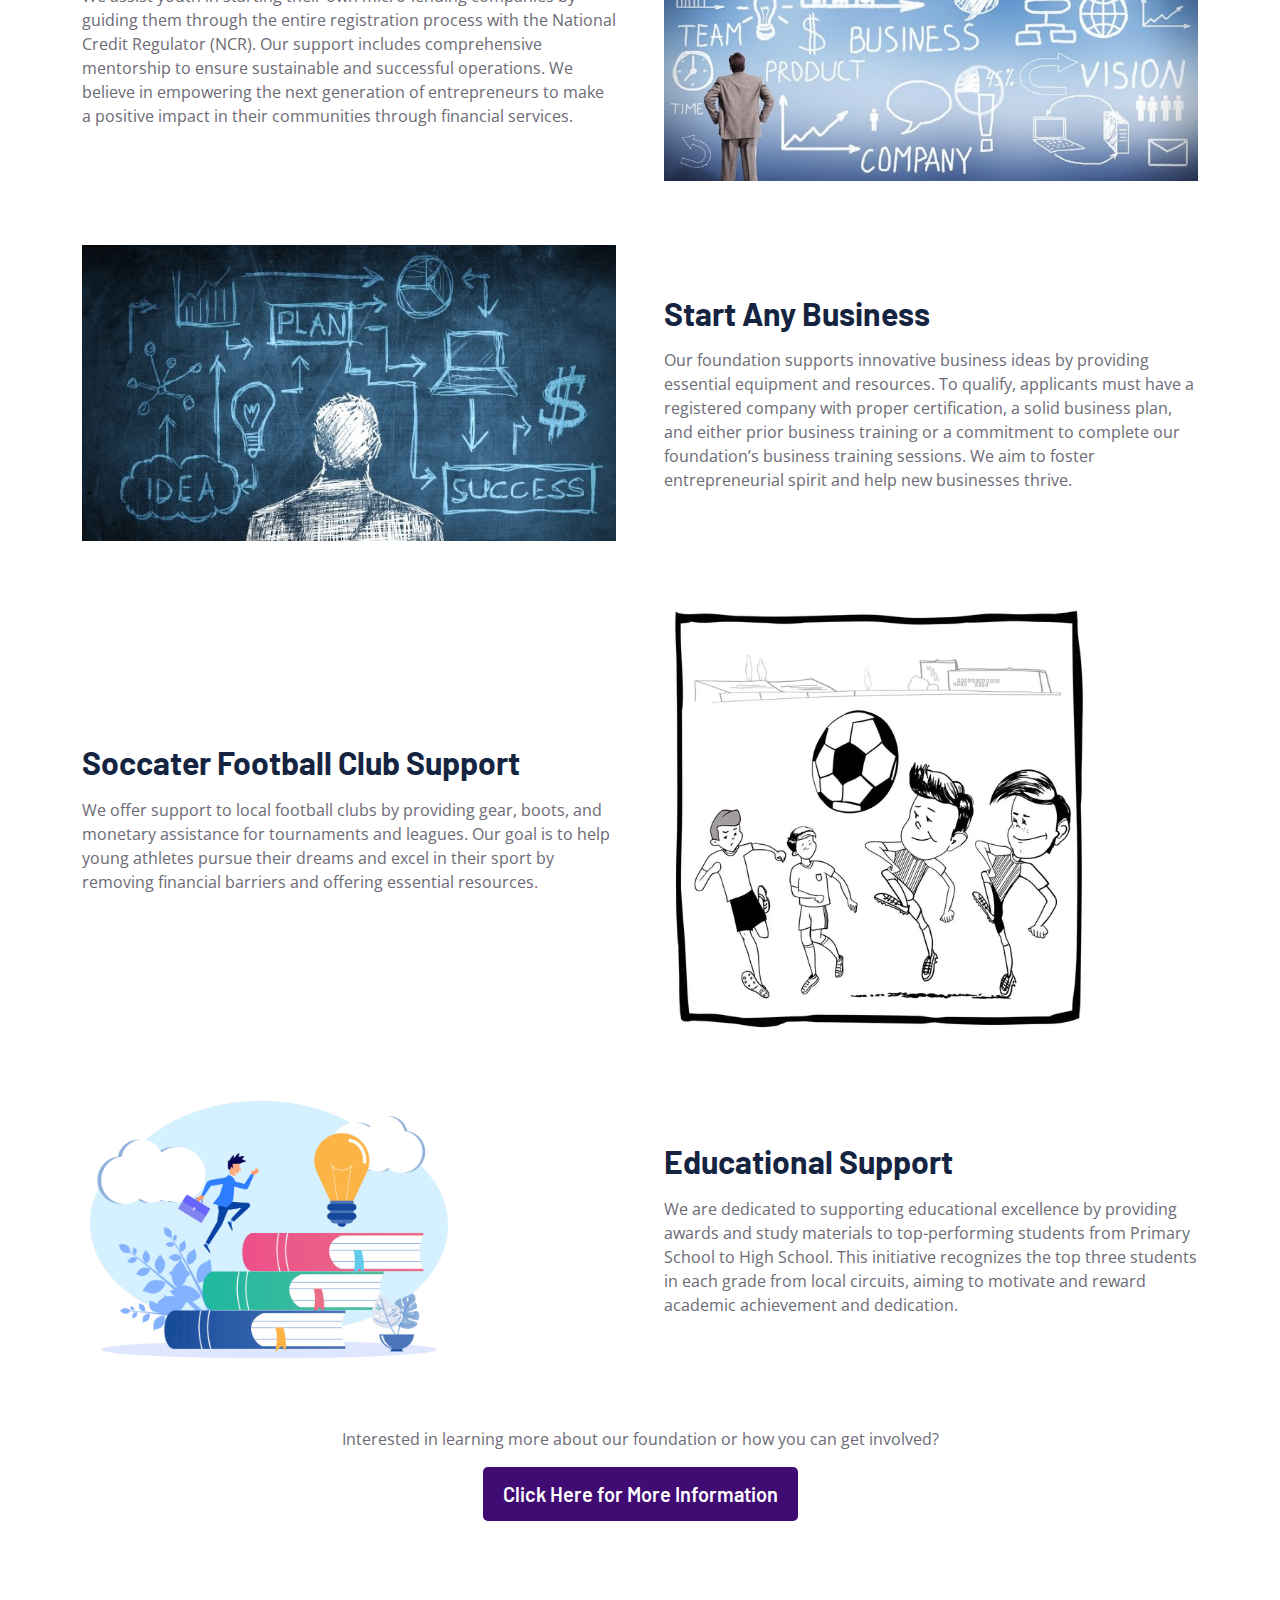
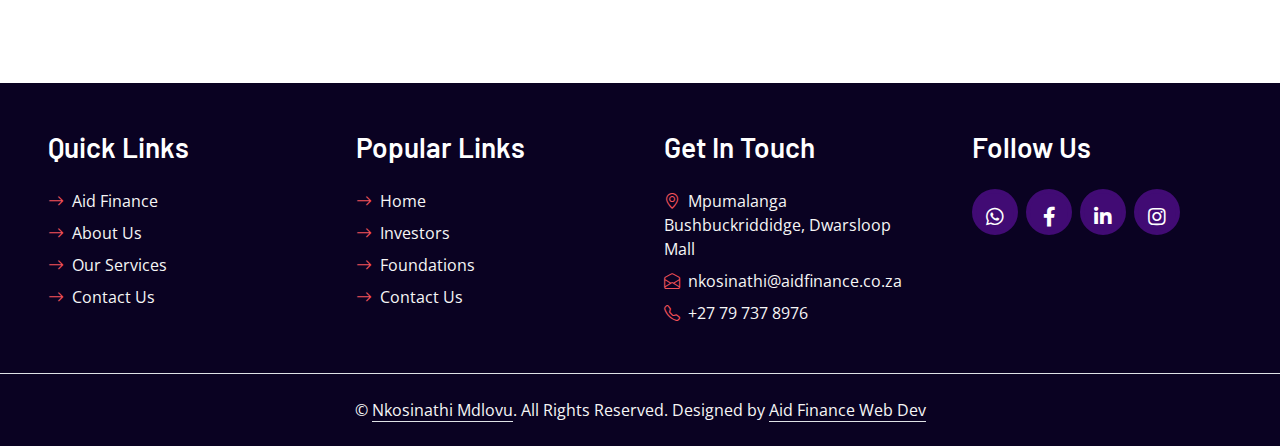
<file: foundations.html>
<!DOCTYPE html>
<html lang="en">

<head>
    <meta charset="utf-8">
    <title>Nkosinathi Mdlovu</title>
    <meta content="width=device-width, initial-scale=1.0" name="viewport">
    <meta content="Free HTML Templates" name="keywords">
    <meta content="Free HTML Templates" name="description">

    <!-- Favicon -->
    <link href="img/favicon.ico" rel="icon">

    <!-- Google Web Fonts -->
    <link rel="preconnect" href="https://fonts.googleapis.com">
    <link rel="preconnect" href="https://fonts.gstatic.com" crossorigin>
    <link href="https://fonts.googleapis.com/css2?family=Barlow:wght@500;600;700&family=Open+Sans:wght@400;600&display=swap" rel="stylesheet"> 

    <!-- Icon Font Stylesheet -->
    <link href="https://cdnjs.cloudflare.com/ajax/libs/font-awesome/5.10.0/css/all.min.css" rel="stylesheet">
    <link href="https://cdn.jsdelivr.net/npm/bootstrap-icons@1.4.1/font/bootstrap-icons.css" rel="stylesheet">

    <!-- Libraries Stylesheet -->
    <link href="lib/owlcarousel/assets/owl.carousel.min.css" rel="stylesheet">

    <!-- Customized Bootstrap Stylesheet -->
    <link href="css/bootstrap.min.css" rel="stylesheet">

    <!-- Template Stylesheet -->
    <link href="css/style.css" rel="stylesheet">
</head>

<div>
    <!-- Topbar Start -->
    <div class="container-fluid bg-secondary ps-5 pe-0 d-none d-lg-block">
        <div class="row gx-0">
            <div class="col-md-6 text-center text-lg-start mb-2 mb-lg-0">
             
            </div>
            <div class="col-md-6 text-center text-lg-end">
                <div class="position-relative d-inline-flex align-items-center text-white top-shape px-5" style="background-color:  #1f023a;">
                    <div class="me-3 pe-3 border-end py-2">
                        <p class="m-0" ><i class="fa fa-envelope-open me-2"></i>invest@aidfinance.co.za</p>
                    </div>
                    <div class="py-2">
                        <p class="m-0"><i class="fa fa-phone-alt me-2"></i>+27 79 737 8976</p>
                    </div>
                </div>
            </div>
        </div>
    </div>
    <!-- Topbar End -->


    <!-- Navbar Start -->
    <nav class="navbar navbar-expand-lg bg-white navbar-light shadow-sm px-5 py-3 py-lg-0">
        <a href="index.html" class="navbar-brand p-0">
            <h1 class="m-0 text-uppercasess" style="color:  #1f023a;"><i class="far fa-dolla text-primary me-2"></i>Nkosinathi Mdlovu</h1>
        </a>
        <button class="navbar-toggler" type="button" data-bs-toggle="collapse" data-bs-target="#navbarCollapse">
            <span class="navbar-toggler-icon"></span>
        </button>
        <div class="collapse navbar-collapse" id="navbarCollapse">
            <div class="navbar-nav ms-auto py-0 me-n3">
                <a href="index.html" class="nav-item nav-link ">Home</a>
                <a href="about.html" class="nav-item nav-link">About</a>
                <a href="service.html" class="nav-item nav-link">Service</a>
              
                <a href="contact.html" class="nav-item nav-link ">Contact</a>
                <a href="investors.html" class="nav-item nav-link ">Investors</a>
                <a href="foundations.html" class="nav-item nav-link active">foundation</a>
            </div>
        </div>
    </nav>
    <!-- Navbar End -->


    <!-- Carousel Start -->
    <div class="container-fluid p-0">
        <div id="header-carousel" class="carousel slide carousel-fade" data-bs-ride="carousel">
            <div class="carousel-inner">
                <div class="carousel-item active">
                    <img class="w-100" src="img/carousel-1.jpg" alt="Image">
                    <div class="carousel-caption d-flex flex-column align-items-center justify-content-center">
                        <div class="p-3" style="max-width: 900px;">
                            <h5 class="text-white text-uppercase">Investment Services</h5>
                            <h1 class="display-1 text-white mb-md-4">We Provide Financial Solutions For Your Investments</h1>
                            <a href="" class="btn btn-primary py-md-3 px-md-5 me-3 rounded-pill">Get a Quote</a>
                            <a href="" class="btn btn-secondary py-md-3 px-md-5 rounded-pill">Contact Us</a>
                        </div>
                    </div>
                </div>
                <div class="carousel-item">
                    <img class="w-100" src="img/carousel-2.jpg" alt="Image">
                    <div class="carousel-caption d-flex flex-column align-items-center justify-content-center">
                        <div class="p-3" style="max-width: 900px;">
                            <h5 class="text-white text-uppercase">Business Consultancy</h5>
                            <h1 class="display-1 text-white mb-md-4">Take Our Help To Reach The Top Level</h1>
                            <a href="" class="btn btn-primary py-md-3 px-md-5 me-3 rounded-pill">Get Quote</a>
                            <a href="" class="btn btn-secondary py-md-3 px-md-5 rounded-pill">Contact Us</a>
                        </div>
                    </div>
                </div>
                <div class="carousel-item">
                    <img class="w-100" src="img/carousel-3.jpg" alt="Image">
                    <div class="carousel-caption d-flex flex-column align-items-center justify-content-center">
                        <div class="p-3" style="max-width: 900px;">
                            <h5 class="text-white text-uppercase">Aid Finance Vision</h5>
                            <h1 class="display-1 text-white mb-md-4">Fully People-Centric Banking</h1>
                            <p class="text-white">We aim to establish the first fully people-centric bank in South Africa, expanding to Southern Africa in 5-10 years, and globally in 25 years.</p>
                            <a href="" class="btn btn-primary py-md-3 px-md-5 me-3 rounded-pill">Learn More</a>
                        </div>
                    </div>
                </div>
            </div>
            
            <button class="carousel-control-prev" type="button" data-bs-target="#header-carousel"
                data-bs-slide="prev">
                <span class="carousel-control-prev-icon" aria-hidden="true"></span>
                <span class="visually-hidden">Previous</span>
            </button>
            <button class="carousel-control-next" type="button" data-bs-target="#header-carousel"
                data-bs-slide="next">
                <span class="carousel-control-next-icon" aria-hidden="true"></span>
                <span class="visually-hidden">Next</span>
            </button>
        </div>
    </div>
    <!-- Carousel End -->

    <!-- Foundation Program Start -->
<div class="container-fluid py-6 px-5 bg-light">
    <h2 class="display-5 mb-4 text-center">NKOSINATHI MDLOVU FOUNDATION IN PARTNERSHIP WITH AID FINANCE FOUNDATION</h2>
<!-- Foundation Program Start -->
<div class="container my-5">
    <div class="row mb-5">
        <div class="col-lg-12 text-center">
            <h1 class="mb-4">Empowering the Future: Nkosinathi Mdlovu Foundation</h1>
            <p>
                Nkosinathi Mdlovu, the founder and CEO of Aid Finance, is dedicated to giving back to society and empowering young, aspiring individuals to achieve greatness. Through the NKOSINATHI MDLOVU FOUNDATION IN PARTNERSHIP WITH AID FINANCE FOUNDATION, we are committed to socio-economic investments that uplift and inspire exceptional individuals who shine in their respective fields. Our mission is to provide support, resources, and recognition to those who demonstrate exceptional performance and dedication.
            </p>
        </div>
    </div>

    <!-- Micro Lending Company Assistance -->
    <div class="row g-5 mb-5 align-items-center">
        <div class="col-lg-6">
            <h2 class="mb-3">Micro Lending Company Assistance</h2>
            <p>
                We assist youth in starting their own micro-lending companies by guiding them through the entire registration process with the National Credit Regulator (NCR). Our support includes comprehensive mentorship to ensure sustainable and successful operations. We believe in empowering the next generation of entrepreneurs to make a positive impact in their communities through financial services.
            </p>
        </div>
        <div class="col-lg-6">
            <img src="img/micro.jpg" alt="Micro Lending Company Assistance" class="img-fluid mb-3" style="max-width: 100%; height: auto;">
        </div>
    </div>

    <!-- Start Any Business -->
    <div class="row g-5 mb-5 align-items-center">
        <div class="col-lg-6">
            <img src="img/business.jpg" alt="Start Any Business" class="img-fluid mb-3" style="max-width: 100%; height: auto;">
        </div>
        <div class="col-lg-6">
            <h2 class="mb-3">Start Any Business</h2>
            <p>
                Our foundation supports innovative business ideas by providing essential equipment and resources. To qualify, applicants must have a registered company with proper certification, a solid business plan, and either prior business training or a commitment to complete our foundation’s business training sessions. We aim to foster entrepreneurial spirit and help new businesses thrive.
            </p>
        </div>
    </div>

    <!-- Soccater Football Club Support -->
    <div class="row g-5 mb-5 align-items-center">
        <div class="col-lg-6">
            <h2 class="mb-3">Soccater Football Club Support</h2>
            <p>
                We offer support to local football clubs by providing gear, boots, and monetary assistance for tournaments and leagues. Our goal is to help young athletes pursue their dreams and excel in their sport by removing financial barriers and offering essential resources.
            </p>
        </div>
        <div class="col-lg-6">
            <img src="img/soccer.jpg" alt="Soccater Football Club Support" class="img-fluid mb-3" style="max-width: 80%; height: auto;">
        </div>
    </div>

    <!-- Educational Support -->
    <div class="row g-5 mb-5 align-items-center">
        <div class="col-lg-6">
            <img src="img/education.jpg" alt="Educational Support" class="img-fluid mb-3" style="max-width: 70%; height: auto;">
        </div>
        <div class="col-lg-6">
            <h2 class="mb-3">Educational Support</h2>
            <p>
                We are dedicated to supporting educational excellence by providing awards and study materials to top-performing students from Primary School to High School. This initiative recognizes the top three students in each grade from local circuits, aiming to motivate and reward academic achievement and dedication.
            </p>
        </div>
    </div>

    <!-- Call to Action -->
    <div class="row justify-content-center">
        <div class="col-lg-12 text-center">
            <p>
                Interested in learning more about our foundation or how you can get involved? 
            </p>
            <a href="https://wa.me/27797378976" class="btn btn-primary btn-lg">Click Here for More Information</a>
        </div>
    </div>
</div>
<!-- Foundation Program End -->
</div>


<br>  <!-- Footer Start -->
<div class="container-fluid text-secondary p-5" style="background-color:#0a0222;">


  <div class="row g-5">
      <div class="col-lg-3 col-md-6">
          <h3 class="text-white mb-4">Quick Links</h3>
          <div class="d-flex flex-column justify-content-start">
              <a class="text-secondary mb-2" href="https://aidfinance.co.za/"><i class="bi bi-arrow-right text-primary me-2"></i>Aid Finance</a>
              <a class="text-secondary mb-2" href="about.html"><i class="bi bi-arrow-right text-primary me-2"></i>About Us</a>
              <a class="text-secondary mb-2" href="service.html"><i class="bi bi-arrow-right text-primary me-2"></i>Our Services</a>

              <a class="text-secondary" href="#"><i class="bi bi-arrow-right text-primary me-2"></i>Contact Us</a>
          </div>
      </div>
      <div class="col-lg-3 col-md-6">
          <h3 class="text-white mb-4">Popular Links</h3>
          <div class="d-flex flex-column justify-content-start">
              <a class="text-secondary mb-2" href="index.html"><i class="bi bi-arrow-right text-primary me-2"></i>Home</a>
              <a class="text-secondary mb-2" href="investors.html"><i class="bi bi-arrow-right text-primary me-2"></i>Investors</a>
              <a class="text-secondary mb-2" href="foundations.html"><i class="bi bi-arrow-right text-primary me-2"></i>Foundations</a>
       
              <a class="text-secondary" href="#"><i class="bi bi-arrow-right text-primary me-2"></i>Contact Us</a>
          </div>
      </div>
      <div class="col-lg-3 col-md-6">
          <h3 class="text-white mb-4">Get In Touch</h3>
          <p class="mb-2"><i class="bi bi-geo-alt text-primary me-2"></i>Mpumalanga Bushbuckriddidge, Dwarsloop Mall</p>
          <p class="mb-2"><i class="bi bi-envelope-open text-primary me-2"></i>nkosinathi@aidfinance.co.za</p>
          <p class="mb-0"><i class="bi bi-telephone text-primary me-2"></i>+27 79 737 8976</p>
      </div>
      <div class="col-lg-3 col-md-6">
          <h3 class="text-white mb-4">Follow Us</h3>
          <div class="d-flex">
              <a class="btn btn-lg btn-primary btn-lg-square rounded-circle me-2" href="https://wa.me/27797378976"><i class="fab fa-whatsapp fw-normal"></i></a>
              <a class="btn btn-lg btn-primary btn-lg-square rounded-circle me-2" href="https://web.facebook.com/profile.php?id=61551359415544"><i class="fab fa-facebook-f fw-normal"></i></a>
              <a class="btn btn-lg btn-primary btn-lg-square rounded-circle me-2" href="https://www.linkedin.com/company/aidfinance/?originalSubdomain=za"><i class="fab fa-linkedin-in fw-normal"></i></a>
              <a class="btn btn-lg btn-primary btn-lg-square rounded-circle" href="#"><i class="fab fa-instagram fw-normal"></i></a>
          </div>
      </div>
  </div>
</div>
<div style="background-color: #0a0222;" class="container-fluid  text-secondary text-center border-top py-4 px-5" style="border-color: rgba(256, 256, 256, .1) !important;">
  <p class="m-0">&copy; <a class="text-secondary border-bottom" href="#">Nkosinathi Mdlovu</a>. All Rights Reserved. Designed by <a class="text-secondary border-bottom" href="https://aidfinance.co.za/">Aid Finance Web Dev</a></p>
</div>
    <!-- Back to Top -->
    <a href="#" class="btn btn-lg btn-primary btn-lg-square rounded-circle back-to-top"><i class="bi bi-arrow-up"></i></a>


    <!-- JavaScript Libraries -->
    <script src="https://code.jquery.com/jquery-3.4.1.min.js"></script>
    <script src="https://cdn.jsdelivr.net/npm/bootstrap@5.0.0/dist/js/bootstrap.bundle.min.js"></script>
    <script src="lib/easing/easing.min.js"></script>
    <script src="lib/waypoints/waypoints.min.js"></script>
    <script src="lib/owlcarousel/owl.carousel.min.js"></script>

    <!-- Template Javascript -->
    <script src="js/main.js"></script>
</body>

</html>
</file>
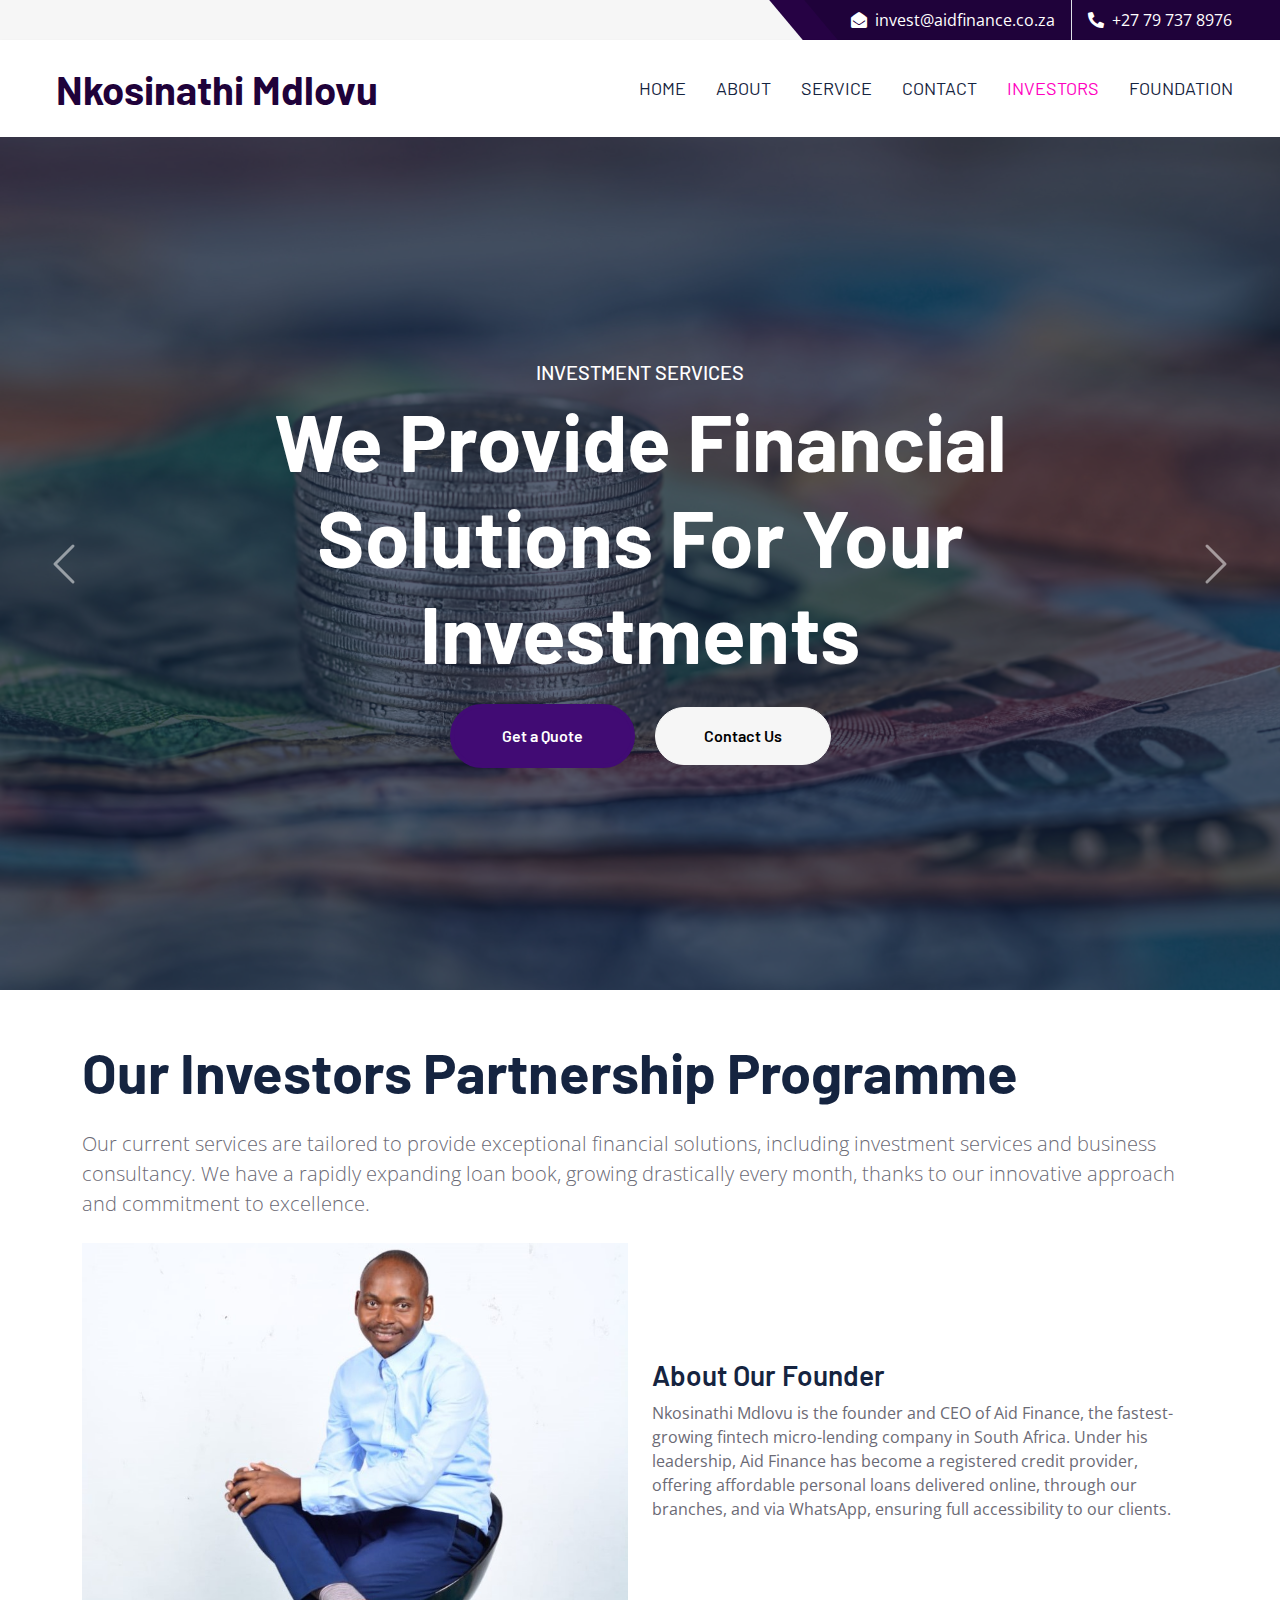
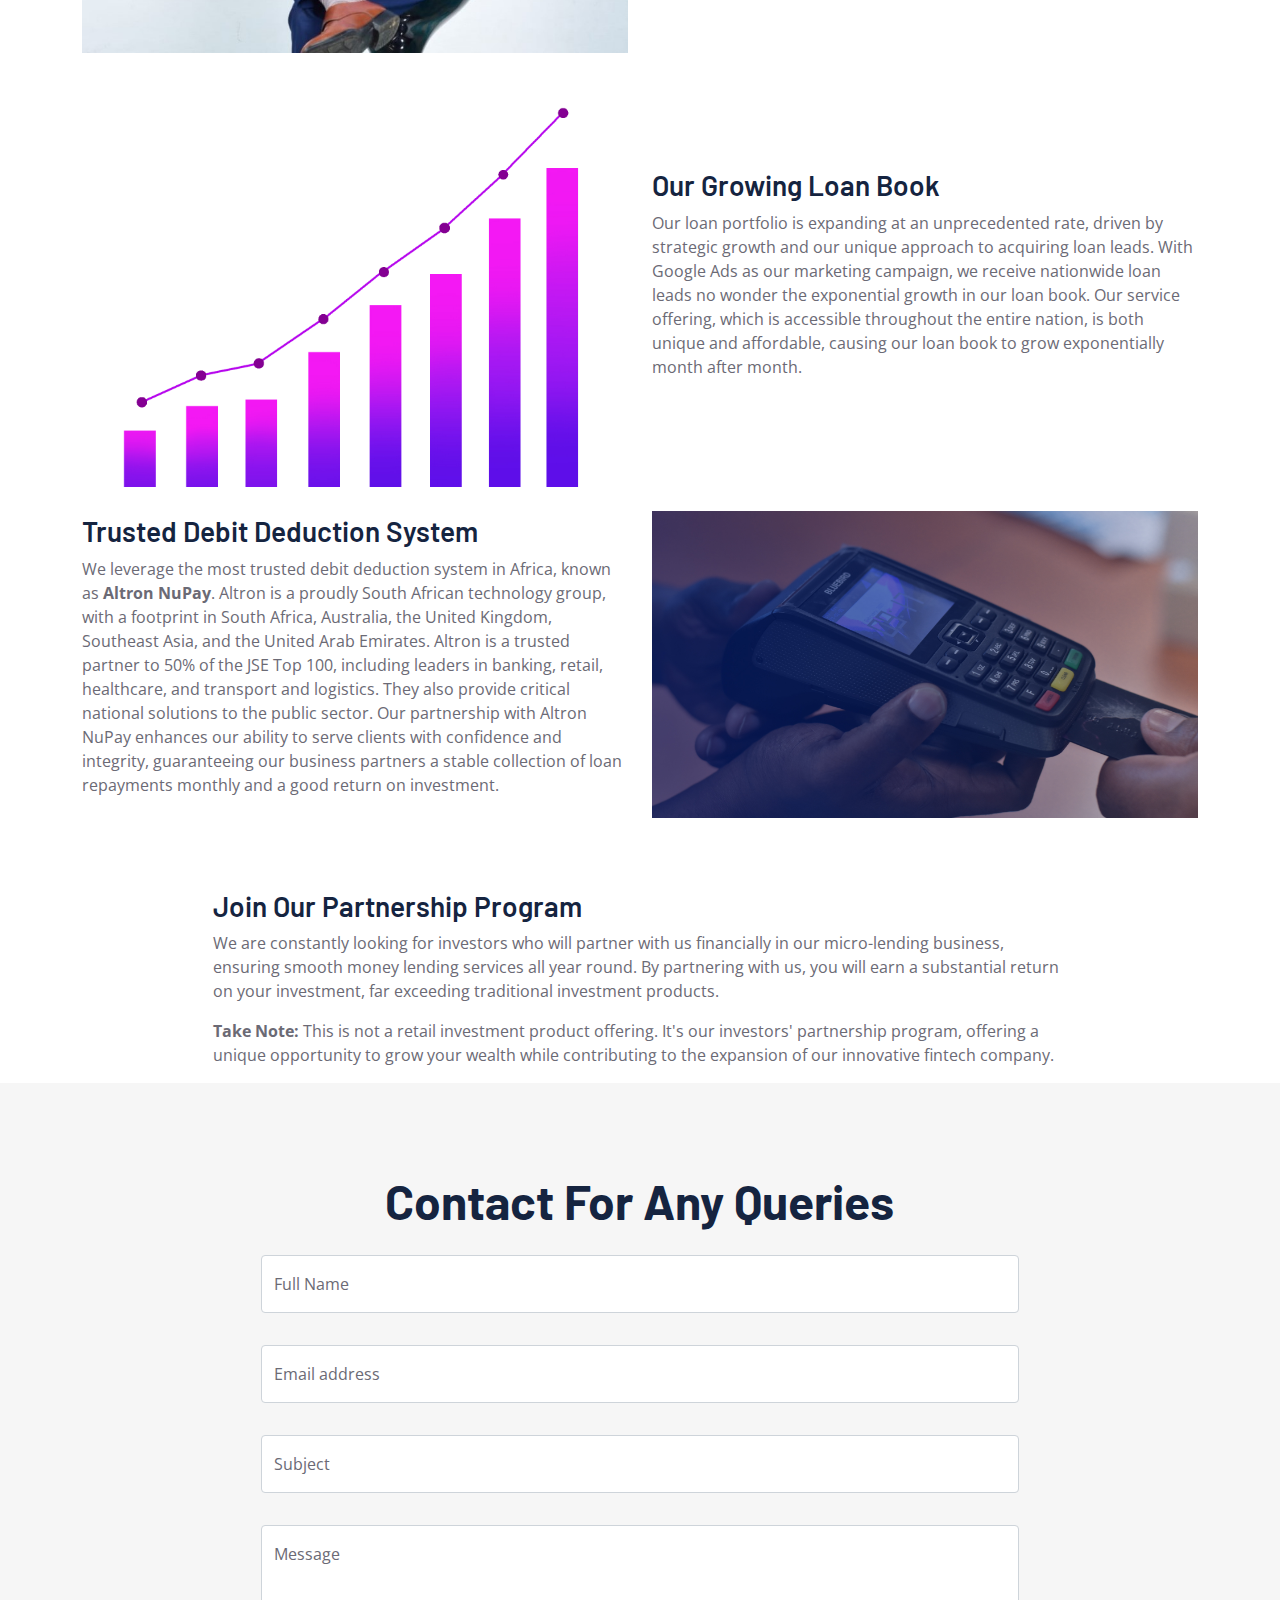
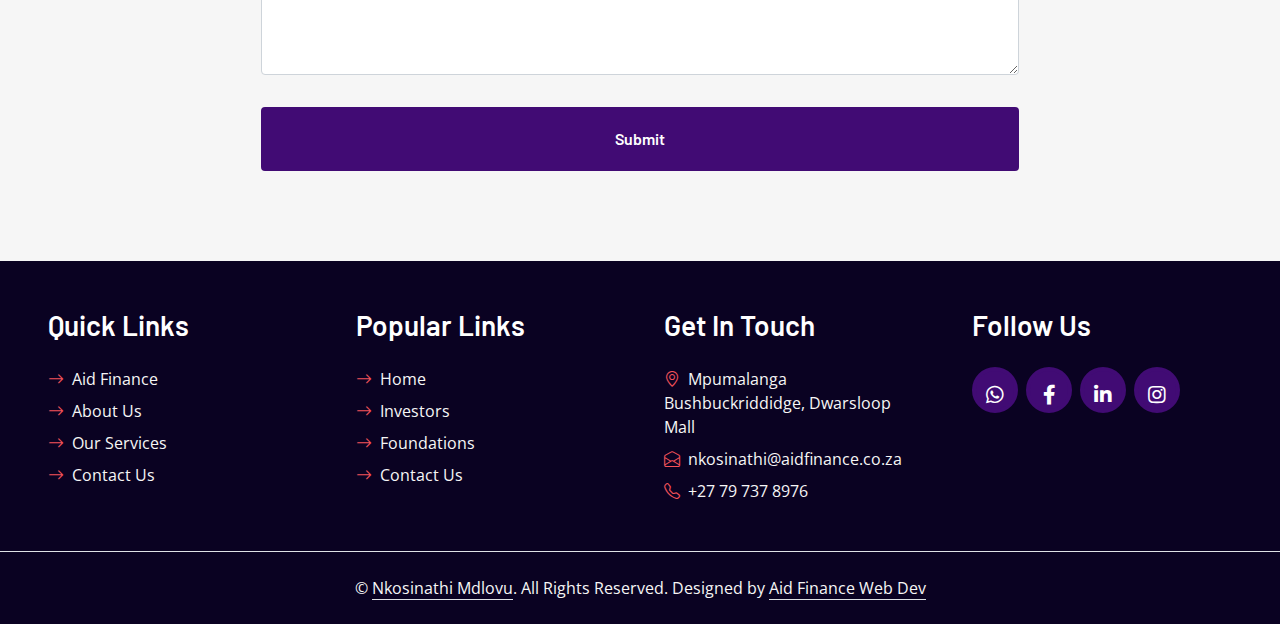
<file: investors.html>
<!DOCTYPE html>
<html lang="en">

<head>
    <meta charset="utf-8">
    <title>Nkosinathi Mdlovu</title>
    <meta content="width=device-width, initial-scale=1.0" name="viewport">
    <meta content="Free HTML Templates" name="keywords">
    <meta content="Free HTML Templates" name="description">

    <!-- Favicon -->
    <link href="img/favicon.ico" rel="icon">

    <!-- Google Web Fonts -->
    <link rel="preconnect" href="https://fonts.googleapis.com">
    <link rel="preconnect" href="https://fonts.gstatic.com" crossorigin>
    <link href="https://fonts.googleapis.com/css2?family=Barlow:wght@500;600;700&family=Open+Sans:wght@400;600&display=swap" rel="stylesheet"> 

    <!-- Icon Font Stylesheet -->
    <link href="https://cdnjs.cloudflare.com/ajax/libs/font-awesome/5.10.0/css/all.min.css" rel="stylesheet">
    <link href="https://cdn.jsdelivr.net/npm/bootstrap-icons@1.4.1/font/bootstrap-icons.css" rel="stylesheet">

    <!-- Libraries Stylesheet -->
    <link href="lib/owlcarousel/assets/owl.carousel.min.css" rel="stylesheet">

    <!-- Customized Bootstrap Stylesheet -->
    <link href="css/bootstrap.min.css" rel="stylesheet">

    <!-- Template Stylesheet -->
    <link href="css/style.css" rel="stylesheet">
</head>

<div>
    <!-- Topbar Start -->
    <div class="container-fluid bg-secondary ps-5 pe-0 d-none d-lg-block">
        <div class="row gx-0">
            <div class="col-md-6 text-center text-lg-start mb-2 mb-lg-0">
             
            </div>
            <div class="col-md-6 text-center text-lg-end">
                <div class="position-relative d-inline-flex align-items-center text-white top-shape px-5" style="background-color:  #1f023a;">
                    <div class="me-3 pe-3 border-end py-2">
                        <p class="m-0" ><i class="fa fa-envelope-open me-2"></i>invest@aidfinance.co.za</p>
                    </div>
                    <div class="py-2">
                        <p class="m-0"><i class="fa fa-phone-alt me-2"></i>+27 79 737 8976</p>
                    </div>
                </div>
            </div>
        </div>
    </div>
    <!-- Topbar End -->


    <!-- Navbar Start -->
    <nav class="navbar navbar-expand-lg bg-white navbar-light shadow-sm px-5 py-3 py-lg-0">
        <a href="index.html" class="navbar-brand p-0">
            <h1 class="m-0 text-uppercasess" style="color:  #1f023a;"><i class="far fa-dolla text-primary me-2"></i>Nkosinathi Mdlovu</h1>
        </a>
        <button class="navbar-toggler" type="button" data-bs-toggle="collapse" data-bs-target="#navbarCollapse">
            <span class="navbar-toggler-icon"></span>
        </button>
        <div class="collapse navbar-collapse" id="navbarCollapse">
            <div class="navbar-nav ms-auto py-0 me-n3">
                <a href="index.html" class="nav-item nav-link ">Home</a>
                <a href="about.html" class="nav-item nav-link">About</a>
                <a href="service.html" class="nav-item nav-link">Service</a>
              
                <a href="contact.html" class="nav-item nav-link ">Contact</a>
                <a href="investors.html" class="nav-item nav-link active">Investors</a>
                <a href="foundations.html" class="nav-item nav-link">foundation</a>
            </div>
        </div>
    </nav>
    <!-- Navbar End -->


    <!-- Carousel Start -->
    <div class="container-fluid p-0">
        <div id="header-carousel" class="carousel slide carousel-fade" data-bs-ride="carousel">
            <div class="carousel-inner">
                <div class="carousel-item active">
                    <img class="w-100" src="img/carousel-1.jpg" alt="Image">
                    <div class="carousel-caption d-flex flex-column align-items-center justify-content-center">
                        <div class="p-3" style="max-width: 900px;">
                            <h5 class="text-white text-uppercase">Investment Services</h5>
                            <h1 class="display-1 text-white mb-md-4">We Provide Financial Solutions For Your Investments</h1>
                            <a href="" class="btn btn-primary py-md-3 px-md-5 me-3 rounded-pill">Get a Quote</a>
                            <a href="" class="btn btn-secondary py-md-3 px-md-5 rounded-pill">Contact Us</a>
                        </div>
                    </div>
                </div>
                <div class="carousel-item">
                    <img class="w-100" src="img/carousel-2.jpg" alt="Image">
                    <div class="carousel-caption d-flex flex-column align-items-center justify-content-center">
                        <div class="p-3" style="max-width: 900px;">
                            <h5 class="text-white text-uppercase">Business Consultancy</h5>
                            <h1 class="display-1 text-white mb-md-4">Take Our Help To Reach The Top Level</h1>
                            <a href="" class="btn btn-primary py-md-3 px-md-5 me-3 rounded-pill">Get Quote</a>
                            <a href="" class="btn btn-secondary py-md-3 px-md-5 rounded-pill">Contact Us</a>
                        </div>
                    </div>
                </div>
                <div class="carousel-item">
                    <img class="w-100" src="img/carousel-3.jpg" alt="Image">
                    <div class="carousel-caption d-flex flex-column align-items-center justify-content-center">
                        <div class="p-3" style="max-width: 900px;">
                            <h5 class="text-white text-uppercase">Aid Finance Vision</h5>
                            <h1 class="display-1 text-white mb-md-4">Fully People-Centric Banking</h1>
                            <p class="text-white">We aim to establish the first fully people-centric bank in South Africa, expanding to Southern Africa in 5-10 years, and globally in 25 years.</p>
                            <a href="" class="btn btn-primary py-md-3 px-md-5 me-3 rounded-pill">Learn More</a>
                        </div>
                    </div>
                </div>
            </div>
            
            <button class="carousel-control-prev" type="button" data-bs-target="#header-carousel"
                data-bs-slide="prev">
                <span class="carousel-control-prev-icon" aria-hidden="true"></span>
                <span class="visually-hidden">Previous</span>
            </button>
            <button class="carousel-control-next" type="button" data-bs-target="#header-carousel"
                data-bs-slide="next">
                <span class="carousel-control-next-icon" aria-hidden="true"></span>
                <span class="visually-hidden">Next</span>
            </button>
        </div>
    </div>
    <!-- Carousel End -->

<!-- Our Partnership Program Start -->
<div class="container py-5">
    <div class="row g-5">
        <div class="col-lg-12">
            <h1 class="display-4 mb-4">Our Investors Partnership Programme</h1>
            <p class="lead mb-4">
                Our current services are tailored to provide exceptional financial solutions, including investment services and business consultancy. We have a rapidly expanding loan book, growing drastically every month, thanks to our innovative approach and commitment to excellence.
            </p>
            
            <!-- Nkosinathi Mdlovu Section -->
            <div class="row g-4 align-items-center mb-4">
                <div class="col-lg-6">
                    <img class="img-fluid" src="img/nkosinathi.jpeg" alt="Nkosinathi Mdlovu">
                </div>
                <div class="col-lg-6">
                    <h3>About Our Founder</h3>
                    <p>
                        Nkosinathi Mdlovu is the founder and CEO of Aid Finance, the fastest-growing fintech micro-lending company in South Africa. Under his leadership, Aid Finance has become a registered credit provider, offering affordable personal loans delivered online, through our branches, and via WhatsApp, ensuring full accessibility to our clients.
                    </p>
                </div>
            </div>

            <!-- Loan Book Growth Section -->
            <div class="row g-4 align-items-center mb-4">
                <div class="col-lg-6">
                    <img class="img-fluid" src="img/bargraph.jpg" alt="Loan Growth">
                </div>
                <div class="col-lg-6">
                    <h3>Our Growing Loan Book</h3>
                    <p>
                        Our loan portfolio is expanding at an unprecedented rate, driven by strategic growth and our unique approach to acquiring loan leads. With Google Ads as our marketing campaign, we receive nationwide loan leads no wonder the exponential growth in our loan book. Our service offering, which is accessible throughout the entire nation, is both unique and affordable, causing our loan book to grow exponentially month after month. </p>
                </div>
            </div>

            <!-- Trusted Debit Deduction System Section -->
            <div class="row g-4 align-items-center mb-4">
                <div class="col-lg-6">
                    <h3>Trusted Debit Deduction System</h3>
                    <p>
                        We leverage the most trusted debit deduction system in Africa, known as <strong>Altron NuPay</strong>. Altron is a proudly South African technology group, with a footprint in South Africa, Australia, the United Kingdom, Southeast Asia, and the United Arab Emirates. Altron is a trusted partner to 50% of the JSE Top 100, including leaders in banking, retail, healthcare, and transport and logistics. They also provide critical national solutions to the public sector. Our partnership with Altron NuPay enhances our ability to serve clients with confidence and integrity, guaranteeing our business partners a stable collection of loan repayments monthly and a good return on investment.
                    </p>
                </div>
                <div class="col-lg-6">
                    <img class="img-fluid" src="img/alto.jpg" alt="Altron NuPay">
                </div>
            </div>
            
        </div>
    </div>
       
</div>
<!-- Partnership Invitation Section -->
<div class="d-flex justify-content-center">
    <div class="col-lg-8">
        <div class="row g-4 align-items-center">
            <div class="col-lg-12">
                <h3>Join Our Partnership Program</h3>
                <p>
                    We are constantly looking for investors who will partner with us financially in our micro-lending business, ensuring smooth money lending services all year round. By partnering with us, you will earn a substantial return on your investment, far exceeding traditional investment products.
                </p>
                <p>
                    <strong>Take Note:</strong> This is not a retail investment product offering. It's our investors' partnership program, offering a unique opportunity to grow your wealth while contributing to the expansion of our innovative fintech company.
                </p>
            </div>
        </div>
    </div>
</div>
<!-- Our Partnership Program End -->

<!-- Contact Start -->
<div class="container-fluid bg-secondary px-0">
    <div class="row justify-content-center g-0">
        <div class="col-lg-8 py-6 px-5">
            <h1 class="display-5 mb-4 text-center">Contact For Any Queries</h1>
            <form>
                <div class="row g-3">
                    <div class="col-12">
                        <div class="form-floating mb-3">
                            <input type="text" class="form-control" id="form-floating-1" placeholder="John Doe">
                            <label for="form-floating-1">Full Name</label>
                        </div>
                    </div>
                    <div class="col-12">
                        <div class="form-floating mb-3">
                            <input type="email" class="form-control" id="form-floating-2" placeholder="name@example.com">
                            <label for="form-floating-2">Email address</label>
                        </div>
                    </div>
                    <div class="col-12">
                        <div class="form-floating mb-3">
                            <input type="text" class="form-control" id="form-floating-3" placeholder="Subject">
                            <label for="form-floating-3">Subject</label>
                        </div>
                    </div>
                    <div class="col-12">
                        <div class="form-floating mb-3">
                            <textarea class="form-control" placeholder="Message" id="form-floating-4" style="height: 150px"></textarea>
                            <label for="form-floating-4">Message</label>
                        </div>
                    </div>
                    <div class="col-12">
                        <button class="btn btn-primary w-100 py-3" type="submit">Submit</button>
                    </div>
                </div>
            </form>
        </div>
    </div>
</div>
<!-- Contact End -->



    
  <!-- Footer Start -->
  <div class="container-fluid text-secondary p-5" style="background-color:#0a0222;">


    <div class="row g-5">
        <div class="col-lg-3 col-md-6">
            <h3 class="text-white mb-4">Quick Links</h3>
            <div class="d-flex flex-column justify-content-start">
                <a class="text-secondary mb-2" href="https://aidfinance.co.za/"><i class="bi bi-arrow-right text-primary me-2"></i>Aid Finance</a>
                <a class="text-secondary mb-2" href="about.html"><i class="bi bi-arrow-right text-primary me-2"></i>About Us</a>
                <a class="text-secondary mb-2" href="service.html"><i class="bi bi-arrow-right text-primary me-2"></i>Our Services</a>
 
                <a class="text-secondary" href="#"><i class="bi bi-arrow-right text-primary me-2"></i>Contact Us</a>
            </div>
        </div>
        <div class="col-lg-3 col-md-6">
            <h3 class="text-white mb-4">Popular Links</h3>
            <div class="d-flex flex-column justify-content-start">
                <a class="text-secondary mb-2" href="index.html"><i class="bi bi-arrow-right text-primary me-2"></i>Home</a>
                <a class="text-secondary mb-2" href="investors.html"><i class="bi bi-arrow-right text-primary me-2"></i>Investors</a>
                <a class="text-secondary mb-2" href="foundations.html"><i class="bi bi-arrow-right text-primary me-2"></i>Foundations</a>
         
                <a class="text-secondary" href="#"><i class="bi bi-arrow-right text-primary me-2"></i>Contact Us</a>
            </div>
        </div>
        <div class="col-lg-3 col-md-6">
            <h3 class="text-white mb-4">Get In Touch</h3>
            <p class="mb-2"><i class="bi bi-geo-alt text-primary me-2"></i>Mpumalanga Bushbuckriddidge, Dwarsloop Mall</p>
            <p class="mb-2"><i class="bi bi-envelope-open text-primary me-2"></i>nkosinathi@aidfinance.co.za</p>
            <p class="mb-0"><i class="bi bi-telephone text-primary me-2"></i>+27 79 737 8976</p>
        </div>
        <div class="col-lg-3 col-md-6">
            <h3 class="text-white mb-4">Follow Us</h3>
            <div class="d-flex">
                <a class="btn btn-lg btn-primary btn-lg-square rounded-circle me-2" href="https://wa.me/27797378976"><i class="fab fa-whatsapp fw-normal"></i></a>
                <a class="btn btn-lg btn-primary btn-lg-square rounded-circle me-2" href="https://web.facebook.com/profile.php?id=61551359415544"><i class="fab fa-facebook-f fw-normal"></i></a>
                <a class="btn btn-lg btn-primary btn-lg-square rounded-circle me-2" href="https://www.linkedin.com/company/aidfinance/?originalSubdomain=za"><i class="fab fa-linkedin-in fw-normal"></i></a>
                <a class="btn btn-lg btn-primary btn-lg-square rounded-circle" href="#"><i class="fab fa-instagram fw-normal"></i></a>
            </div>
        </div>
    </div>
</div>
<div style="background-color: #0a0222;" class="container-fluid  text-secondary text-center border-top py-4 px-5" style="border-color: rgba(256, 256, 256, .1) !important;">
    <p class="m-0">&copy; <a class="text-secondary border-bottom" href="#">Nkosinathi Mdlovu</a>. All Rights Reserved. Designed by <a class="text-secondary border-bottom" href="https://aidfinance.co.za/">Aid Finance Web Dev</a></p>
</div>
<!-- Footer End -->


    <!-- Back to Top -->
    <a href="#" class="btn btn-lg btn-primary btn-lg-square rounded-circle back-to-top"><i class="bi bi-arrow-up"></i></a>


    <!-- JavaScript Libraries -->
    <script src="https://code.jquery.com/jquery-3.4.1.min.js"></script>
    <script src="https://cdn.jsdelivr.net/npm/bootstrap@5.0.0/dist/js/bootstrap.bundle.min.js"></script>
    <script src="lib/easing/easing.min.js"></script>
    <script src="lib/waypoints/waypoints.min.js"></script>
    <script src="lib/owlcarousel/owl.carousel.min.js"></script>

    <!-- Template Javascript -->
    <script src="js/main.js"></script>
</body>

</html>
</file>
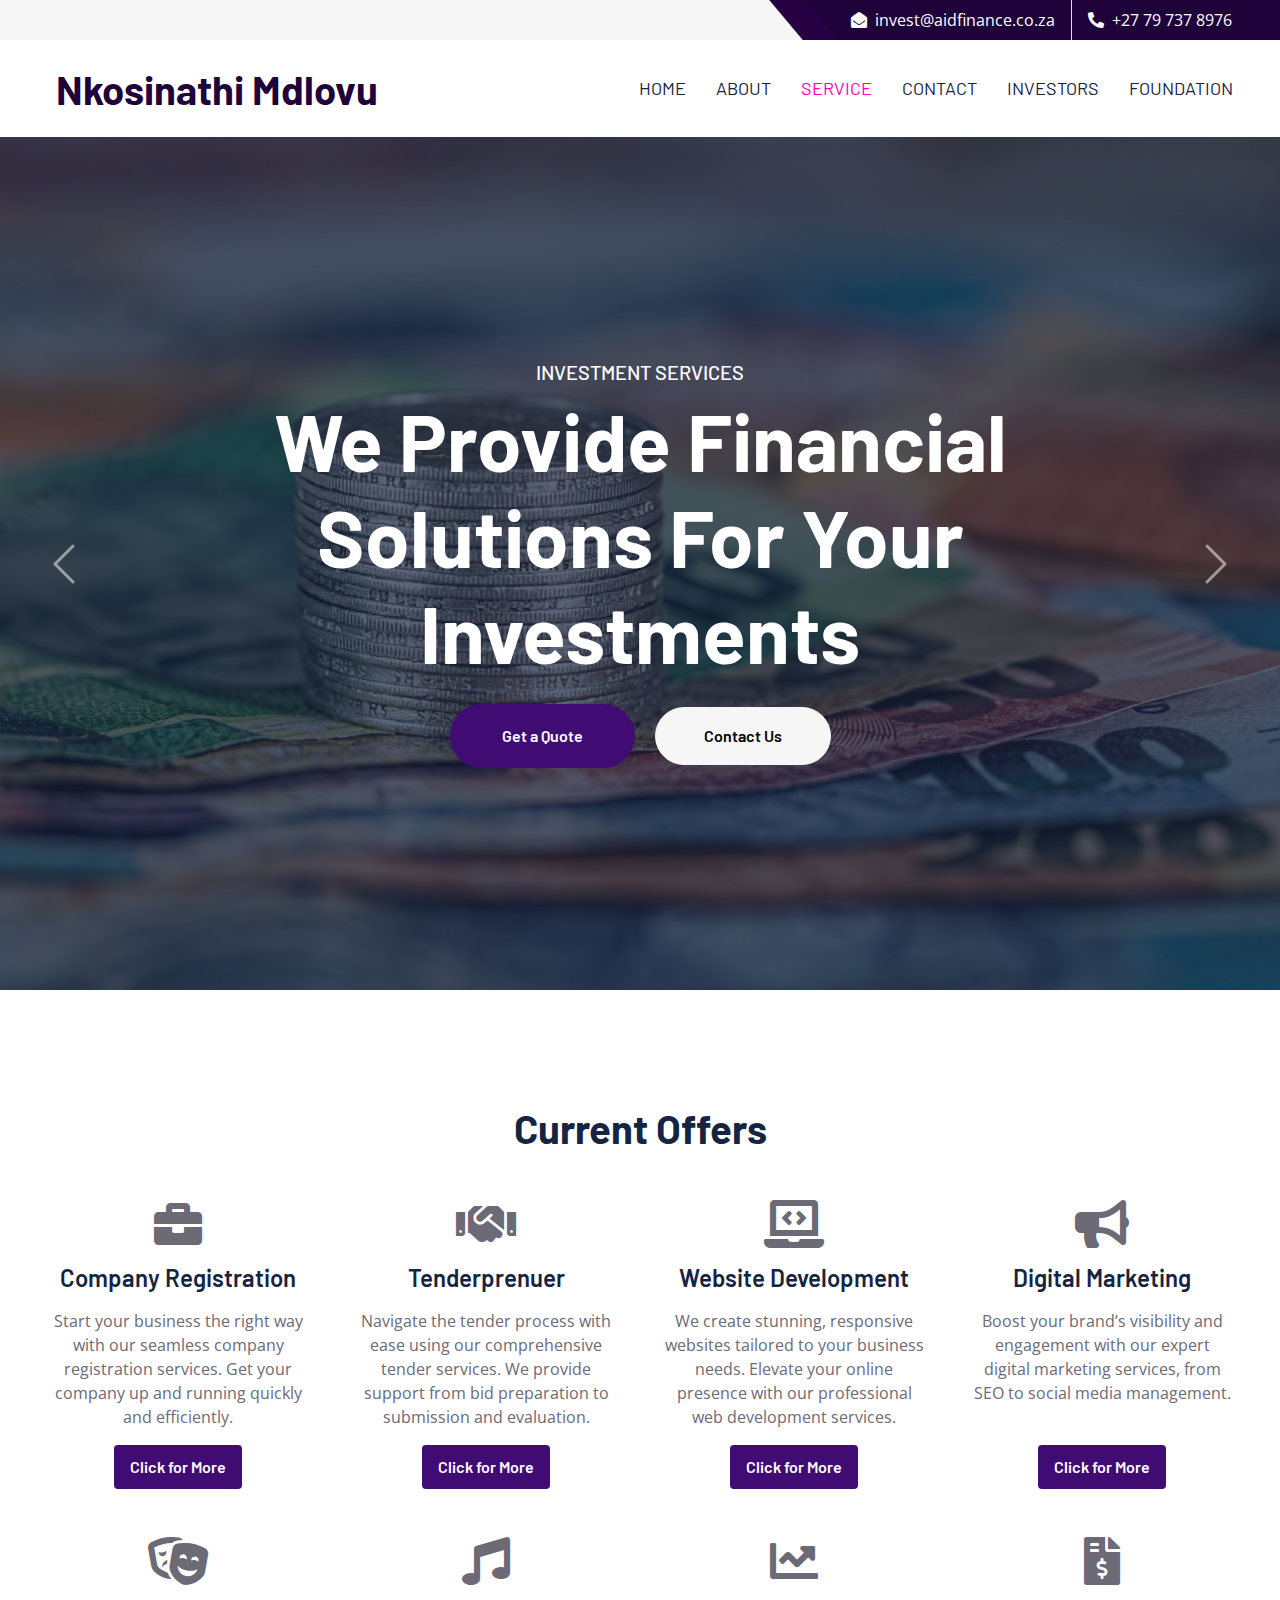
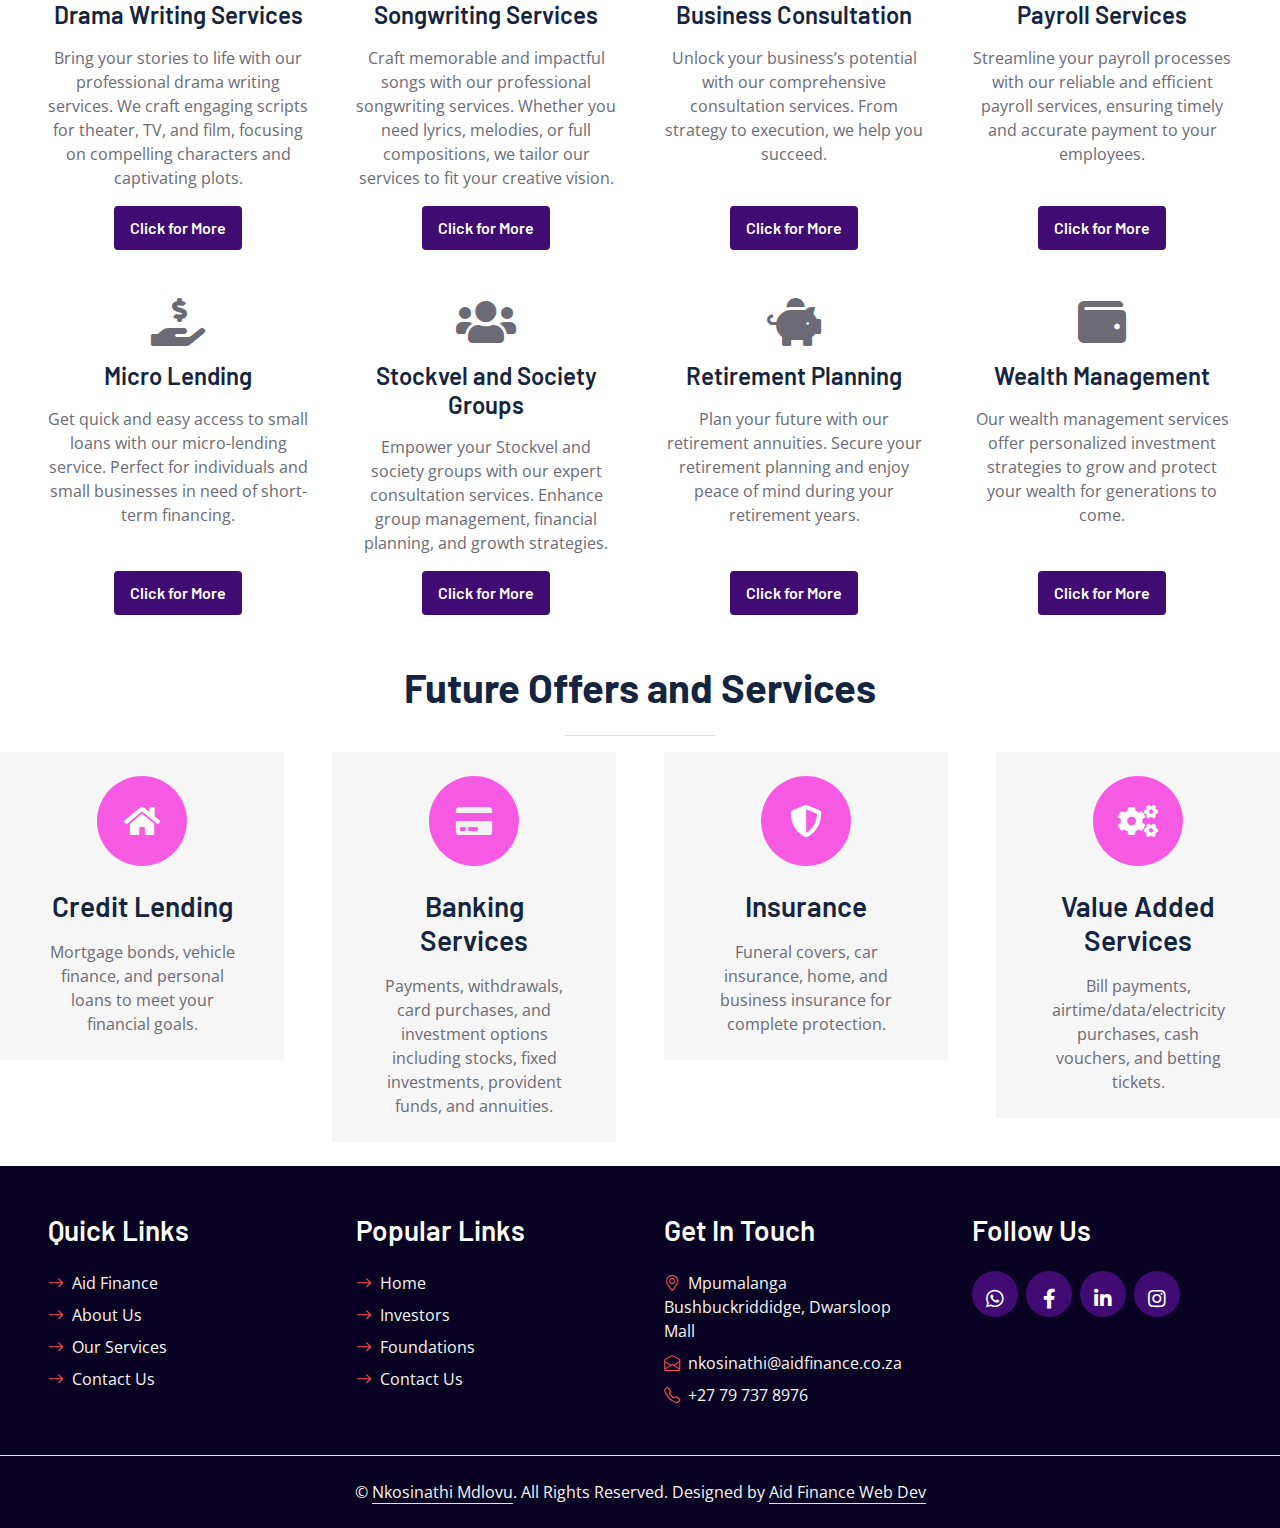
<file: service.html>
<!DOCTYPE html>
<html lang="en">

<head>
    <meta charset="utf-8">
    <title>Nkosinathi Mdlovu</title>
    <meta content="width=device-width, initial-scale=1.0" name="viewport">
    <meta content="Free HTML Templates" name="keywords">
    <meta content="Free HTML Templates" name="description">

    <!-- Favicon -->
    <link href="img/favicon.ico" rel="icon">

    <!-- Google Web Fonts -->
    <link rel="preconnect" href="https://fonts.googleapis.com">
    <link rel="preconnect" href="https://fonts.gstatic.com" crossorigin>
    <link href="https://fonts.googleapis.com/css2?family=Barlow:wght@500;600;700&family=Open+Sans:wght@400;600&display=swap" rel="stylesheet"> 

    <!-- Icon Font Stylesheet -->
    <link href="https://cdnjs.cloudflare.com/ajax/libs/font-awesome/5.10.0/css/all.min.css" rel="stylesheet">
    <link href="https://cdn.jsdelivr.net/npm/bootstrap-icons@1.4.1/font/bootstrap-icons.css" rel="stylesheet">

    <!-- Libraries Stylesheet -->
    <link href="lib/owlcarousel/assets/owl.carousel.min.css" rel="stylesheet">

    <!-- Customized Bootstrap Stylesheet -->
    <link href="css/bootstrap.min.css" rel="stylesheet">

    <!-- Template Stylesheet -->
    <link href="css/style.css" rel="stylesheet">
</head>

<div>
    <!-- Topbar Start -->
    <div class="container-fluid bg-secondary ps-5 pe-0 d-none d-lg-block">
        <div class="row gx-0">
            <div class="col-md-6 text-center text-lg-start mb-2 mb-lg-0">
             
            </div>
            <div class="col-md-6 text-center text-lg-end">
                <div class="position-relative d-inline-flex align-items-center text-white top-shape px-5" style="background-color:  #1f023a;">
                    <div class="me-3 pe-3 border-end py-2">
                        <p class="m-0" ><i class="fa fa-envelope-open me-2"></i>invest@aidfinance.co.za</p>
                    </div>
                    <div class="py-2">
                        <p class="m-0"><i class="fa fa-phone-alt me-2"></i>+27 79 737 8976</p>
                    </div>
                </div>
            </div>
        </div>
    </div>
    <!-- Topbar End -->


    <!-- Navbar Start -->
    <nav class="navbar navbar-expand-lg bg-white navbar-light shadow-sm px-5 py-3 py-lg-0">
        <a href="index.html" class="navbar-brand p-0">
            <h1 class="m-0 text-uppercasess" style="color:  #1f023a;"><i class="far fa-dolla text-primary me-2"></i>Nkosinathi Mdlovu</h1>
        </a>
        <button class="navbar-toggler" type="button" data-bs-toggle="collapse" data-bs-target="#navbarCollapse">
            <span class="navbar-toggler-icon"></span>
        </button>
        <div class="collapse navbar-collapse" id="navbarCollapse">
            <div class="navbar-nav ms-auto py-0 me-n3">
                <a href="index.html" class="nav-item nav-link ">Home</a>
                <a href="about.html" class="nav-item nav-link">About</a>
                <a href="service.html" class="nav-item nav-link active">Service</a>
              
                <a href="contact.html" class="nav-item nav-link ">Contact</a>
                <a href="investors.html" class="nav-item nav-link">Investors</a>
                <a href="foundations.html" class="nav-item nav-link">foundation</a>
            </div>
        </div>
    </nav>
    <!-- Navbar End -->


    <!-- Carousel Start -->
    <div class="container-fluid p-0">
        <div id="header-carousel" class="carousel slide carousel-fade" data-bs-ride="carousel">
            <div class="carousel-inner">
                <div class="carousel-item active">
                    <img class="w-100" src="img/carousel-1.jpg" alt="Image">
                    <div class="carousel-caption d-flex flex-column align-items-center justify-content-center">
                        <div class="p-3" style="max-width: 900px;">
                            <h5 class="text-white text-uppercase">Investment Services</h5>
                            <h1 class="display-1 text-white mb-md-4">We Provide Financial Solutions For Your Investments</h1>
                            <a href="" class="btn btn-primary py-md-3 px-md-5 me-3 rounded-pill">Get a Quote</a>
                            <a href="" class="btn btn-secondary py-md-3 px-md-5 rounded-pill">Contact Us</a>
                        </div>
                    </div>
                </div>
                <div class="carousel-item">
                    <img class="w-100" src="img/carousel-2.jpg" alt="Image">
                    <div class="carousel-caption d-flex flex-column align-items-center justify-content-center">
                        <div class="p-3" style="max-width: 900px;">
                            <h5 class="text-white text-uppercase">Business Consultancy</h5>
                            <h1 class="display-1 text-white mb-md-4">Take Our Help To Reach The Top Level</h1>
                            <a href="" class="btn btn-primary py-md-3 px-md-5 me-3 rounded-pill">Get Quote</a>
                            <a href="" class="btn btn-secondary py-md-3 px-md-5 rounded-pill">Contact Us</a>
                        </div>
                    </div>
                </div>
                <div class="carousel-item">
                    <img class="w-100" src="img/carousel-3.jpg" alt="Image">
                    <div class="carousel-caption d-flex flex-column align-items-center justify-content-center">
                        <div class="p-3" style="max-width: 900px;">
                            <h5 class="text-white text-uppercase">Aid Finance Vision</h5>
                            <h1 class="display-1 text-white mb-md-4">Fully People-Centric Banking</h1>
                            <p class="text-white">We aim to establish the first fully people-centric bank in South Africa, expanding to Southern Africa in 5-10 years, and globally in 25 years.</p>
                            <a href="" class="btn btn-primary py-md-3 px-md-5 me-3 rounded-pill">Learn More</a>
                        </div>
                    </div>
                </div>
            </div>
            
            <button class="carousel-control-prev" type="button" data-bs-target="#header-carousel"
                data-bs-slide="prev">
                <span class="carousel-control-prev-icon" aria-hidden="true"></span>
                <span class="visually-hidden">Previous</span>
            </button>
            <button class="carousel-control-next" type="button" data-bs-target="#header-carousel"
                data-bs-slide="next">
                <span class="carousel-control-next-icon" aria-hidden="true"></span>
                <span class="visually-hidden">Next</span>
            </button>
        </div>
    </div>
    <!-- Carousel End -->

    
<!-- Current Offers Start -->
<!-- Current Offers Start -->
<div class="container-fluid pt-6 px-5 bg-white">
    <br>
    <h2 class="display-6 mb-4 text-center">Current Offers</h2>
    <br>
    <div class="row g-5">
        <!-- Offer 8: Company Registration -->
        <div class="col-lg-3 col-md-6 d-flex flex-column align-items-center text-center offer-card">
            <i class="fa fa-briefcase fa-3x mb-3"></i>
            <h4 class="mb-3">Company Registration</h4>
            <p>Start your business the right way with our seamless company registration services. Get your company up and running quickly and efficiently.</p>
            <a href="cont_business.html" class="btn btn-primary mt-auto">Click for More</a>
        </div>

        <!-- Offer 4: Tender Services -->
<div class="col-lg-3 col-md-6 d-flex flex-column align-items-center text-center offer-card">
    <i class="fa fa-handshake fa-3x mb-3"></i>
    <h4 class="mb-3">Tenderprenuer</h4>
    <p>Navigate the tender process with ease using our comprehensive tender services. We provide support from bid preparation to submission and evaluation.</p>
    <a href="cont_business.html" class="btn btn-primary mt-auto">Click for More</a>
</div>

   <!-- Offer 5: Website Development -->
   <div class="col-lg-3 col-md-6 d-flex flex-column align-items-center text-center offer-card">
    <i class="fa fa-laptop-code fa-3x mb-3"></i>
    <h4 class="mb-3">Website Development</h4>
    <p>We create stunning, responsive websites tailored to your business needs. Elevate your online presence with our professional web development services.</p>
    <a href="web.html" class="btn btn-primary mt-auto">Click for More</a>
</div>

 <!-- Offer 6: Digital Marketing -->
 <div class="col-lg-3 col-md-6 d-flex flex-column align-items-center text-center offer-card">
    <i class="fa fa-bullhorn fa-3x mb-3"></i>
    <h4 class="mb-3">Digital Marketing</h4>
    <p>Boost your brand’s visibility and engagement with our expert digital marketing services, from SEO to social media management.</p>
    <a href="cont_business.html" class="btn btn-primary mt-auto">Click for More</a>
</div>


        <!-- Offer 5: Drama Writing Services -->
        <div class="col-lg-3 col-md-6 d-flex flex-column align-items-center text-center offer-card">
            <i class="fa fa-theater-masks fa-3x mb-3"></i>
            <h4 class="mb-3">Drama Writing Services</h4>
            <p>Bring your stories to life with our professional drama writing services. We craft engaging scripts for theater, TV, and film, focusing on compelling characters and captivating plots.</p>
            <a href="cont_business.html" class="btn btn-primary mt-auto">Click for More</a>
        </div>

        <!-- Offer 6: Songwriting Services -->
<div class="col-lg-3 col-md-6 d-flex flex-column align-items-center text-center offer-card">
    <i class="fa fa-music fa-3x mb-3"></i>
    <h4 class="mb-3">Songwriting Services</h4>
    <p>Craft memorable and impactful songs with our professional songwriting services. Whether you need lyrics, melodies, or full compositions, we tailor our services to fit your creative vision.</p>
    <a href="cont_business.html" class="btn btn-primary mt-auto">Click for More</a>
</div>



    <!-- Offer 7: Business Consultation -->
    <div class="col-lg-3 col-md-6 d-flex flex-column align-items-center text-center offer-card">
        <i class="fa fa-chart-line fa-3x mb-3"></i>
        <h4 class="mb-3">Business Consultation</h4>
        <p>Unlock your business’s potential with our comprehensive consultation services. From strategy to execution, we help you succeed.</p>
        <a href="consult.html" class="btn btn-primary mt-auto">Click for More</a>
    </div>


    <div class="col-lg-3 col-md-6 d-flex flex-column align-items-center text-center offer-card">
        <i class="fa fa-file-invoice-dollar fa-3x mb-3"></i>
        <h4 class="mb-3">Payroll Services</h4>
        <p>Streamline your payroll processes with our reliable and efficient payroll services, ensuring timely and accurate payment to your employees.</p>
        <a href="cont_business.html" class="btn btn-primary mt-auto">Click for More</a>
    </div>

       
    <div class="col-lg-3 col-md-6 d-flex flex-column align-items-center text-center offer-card">
        <i class="fa fa-hand-holding-usd fa-3x mb-3"></i>
        <h4 class="mb-3">Micro Lending</h4>
        <p>Get quick and easy access to small loans with our micro-lending service. Perfect for individuals and small businesses in need of short-term financing.</p>
        <a href="cont_business.html" class="btn btn-primary mt-auto">Click for More</a>
    </div>

     
<!-- Offer 3: Stockvel and Society Groups -->
<div class="col-lg-3 col-md-6 d-flex flex-column align-items-center text-center offer-card">
    <i class="fa fa-users fa-3x mb-3"></i>
    <h4 class="mb-3">Stockvel and Society Groups</h4>
    <p>Empower your Stockvel and society groups with our expert consultation services. Enhance group management, financial planning, and growth strategies.</p>
    <a href="cont_business.html" class="btn btn-primary mt-auto">Click for More</a>
</div>

        
     <!-- Offer 2: Retirement Annuities -->
     <div class="col-lg-3 col-md-6 d-flex flex-column align-items-center text-center offer-card">
        <i class="fa fa-piggy-bank fa-3x mb-3"></i>
        <h4 class="mb-3">Retirement Planning</h4>
        <p>Plan your future with our retirement annuities. Secure your retirement planning and enjoy peace of mind during your retirement years.</p>
        <a href="cont_business.html" class="btn btn-primary mt-auto">Click for More</a>
    </div>

  




    <!-- Offer 3: Wealth Management -->
    <div class="col-lg-3 col-md-6 d-flex flex-column align-items-center text-center offer-card">
        <i class="fa fa-wallet fa-3x mb-3"></i>
        <h4 class="mb-3">Wealth Management</h4>
        <p>Our wealth management services offer personalized investment strategies to grow and protect your wealth for generations to come.</p>
        <a href="cont_business.html" class="btn btn-primary mt-auto">Click for More</a>
    </div>
        
    </div>
</div>
<!-- Current Offers End -->

    <div class="text-center mx-auto mt-5" style="max-width: 600px;">
        <h2 class="display-6 mb-4">Future Offers and Services</h2>
        <hr class="w-25 mx-auto bg-primary">
    </div>
    <div class="row g-5">
        <!-- Credit Lending -->
        <div class="col-lg-3 col-md-6">
            <div class="offer-item bg-secondary text-center px-5 py-4">
                <div class="d-flex align-items-center justify-content-center  text-white rounded-circle mx-auto mb-4" style="background-color: #f75ae2; width: 90px; height: 90px;">
                    <i class="fa fa-home fa-2x" style="color: white;"></i>
                </div>
                <h3 class="mb-3">Credit Lending</h3>
                <p class="mb-0">Mortgage bonds, vehicle finance, and personal loans to meet your financial goals.</p>
            </div>
        </div>
        <!-- Banking Services -->
        <div class="col-lg-3 col-md-6">
            <div class="offer-item bg-secondary text-center px-5 py-4">
                <div class="d-flex align-items-center justify-content-center text-white rounded-circle mx-auto mb-4" style="background-color:#f75ae2;width: 90px; height: 90px;">
                    <i class="fa fa-credit-card fa-2x" style="color: #f1f1f1;"></i>
                </div>
                <h3 class="mb-3">Banking Services</h3>
                <p class="mb-0">Payments, withdrawals, card purchases, and investment options including stocks, fixed investments, provident funds, and annuities.</p>
            </div>
        </div>
        <!-- Insurance -->
        <div class="col-lg-3 col-md-6">
            <div class="offer-item bg-secondary text-center px-5 py-4">
                <div class="d-flex align-items-center justify-content-center text-white rounded-circle mx-auto mb-4" style="background-color: #f75ae2; width: 90px; height: 90px;">
                    <i class="fa fa-shield-alt fa-2x" style="color: #ffffff;"></i>
                </div>
                <h3 class="mb-3">Insurance</h3>
                <p class="mb-0">Funeral covers, car insurance, home, and business insurance for complete protection.</p>
            </div>
        </div>
        <!-- Value Added Services -->
        <div class="col-lg-3 col-md-6">
            <div class="offer-item bg-secondary text-center px-5 py-4">
                <div class="d-flex align-items-center justify-content-center text-white rounded-circle mx-auto mb-4" style="background-color: #f75ae2; width: 90px; height: 90px;">
                    <i class="fa fa-cogs fa-2x" style="color: #ffffff;"></i>
                </div>
                <h3 class="mb-3">Value Added Services</h3>
                <p class="mb-0">Bill payments, airtime/data/electricity purchases, cash vouchers, and betting tickets.</p>
            </div>
        </div>
    </div>
</div>
<!-- Current Offers End -->


<br>
    
  <!-- Footer Start -->
  <div class="container-fluid text-secondary p-5" style="background-color:#0a0222;">


    <div class="row g-5">
        <div class="col-lg-3 col-md-6">
            <h3 class="text-white mb-4">Quick Links</h3>
            <div class="d-flex flex-column justify-content-start">
                <a class="text-secondary mb-2" href="https://aidfinance.co.za/"><i class="bi bi-arrow-right text-primary me-2"></i>Aid Finance</a>
                <a class="text-secondary mb-2" href="about.html"><i class="bi bi-arrow-right text-primary me-2"></i>About Us</a>
                <a class="text-secondary mb-2" href="service.html"><i class="bi bi-arrow-right text-primary me-2"></i>Our Services</a>
 
                <a class="text-secondary" href="#"><i class="bi bi-arrow-right text-primary me-2"></i>Contact Us</a>
            </div>
        </div>
        <div class="col-lg-3 col-md-6">
            <h3 class="text-white mb-4">Popular Links</h3>
            <div class="d-flex flex-column justify-content-start">
                <a class="text-secondary mb-2" href="index.html"><i class="bi bi-arrow-right text-primary me-2"></i>Home</a>
                <a class="text-secondary mb-2" href="investors.html"><i class="bi bi-arrow-right text-primary me-2"></i>Investors</a>
                <a class="text-secondary mb-2" href="foundations.html"><i class="bi bi-arrow-right text-primary me-2"></i>Foundations</a>
         
                <a class="text-secondary" href="#"><i class="bi bi-arrow-right text-primary me-2"></i>Contact Us</a>
            </div>
        </div>
        <div class="col-lg-3 col-md-6">
            <h3 class="text-white mb-4">Get In Touch</h3>
            <p class="mb-2"><i class="bi bi-geo-alt text-primary me-2"></i>Mpumalanga Bushbuckriddidge, Dwarsloop Mall</p>
            <p class="mb-2"><i class="bi bi-envelope-open text-primary me-2"></i>nkosinathi@aidfinance.co.za</p>
            <p class="mb-0"><i class="bi bi-telephone text-primary me-2"></i>+27 79 737 8976</p>
        </div>
        <div class="col-lg-3 col-md-6">
            <h3 class="text-white mb-4">Follow Us</h3>
            <div class="d-flex">
                <a class="btn btn-lg btn-primary btn-lg-square rounded-circle me-2" href="https://wa.me/27797378976"><i class="fab fa-whatsapp fw-normal"></i></a>
                <a class="btn btn-lg btn-primary btn-lg-square rounded-circle me-2" href="https://web.facebook.com/profile.php?id=61551359415544"><i class="fab fa-facebook-f fw-normal"></i></a>
                <a class="btn btn-lg btn-primary btn-lg-square rounded-circle me-2" href="https://www.linkedin.com/company/aidfinance/?originalSubdomain=za"><i class="fab fa-linkedin-in fw-normal"></i></a>
                <a class="btn btn-lg btn-primary btn-lg-square rounded-circle" href="#"><i class="fab fa-instagram fw-normal"></i></a>
            </div>
        </div>
    </div>
</div>
<div style="background-color: #0a0222;" class="container-fluid  text-secondary text-center border-top py-4 px-5" style="border-color: rgba(256, 256, 256, .1) !important;">
    <p class="m-0">&copy; <a class="text-secondary border-bottom" href="#">Nkosinathi Mdlovu</a>. All Rights Reserved. Designed by <a class="text-secondary border-bottom" href="https://aidfinance.co.za/">Aid Finance Web Dev</a></p>
</div>
    <!-- Back to Top -->
    <a href="#" class="btn btn-lg btn-primary btn-lg-square rounded-circle back-to-top"><i class="bi bi-arrow-up"></i></a>


    <!-- JavaScript Libraries -->
    <script src="https://code.jquery.com/jquery-3.4.1.min.js"></script>
    <script src="https://cdn.jsdelivr.net/npm/bootstrap@5.0.0/dist/js/bootstrap.bundle.min.js"></script>
    <script src="lib/easing/easing.min.js"></script>
    <script src="lib/waypoints/waypoints.min.js"></script>
    <script src="lib/owlcarousel/owl.carousel.min.js"></script>

    <!-- Template Javascript -->
    <script src="js/main.js"></script>
</body>

</html>
</file>
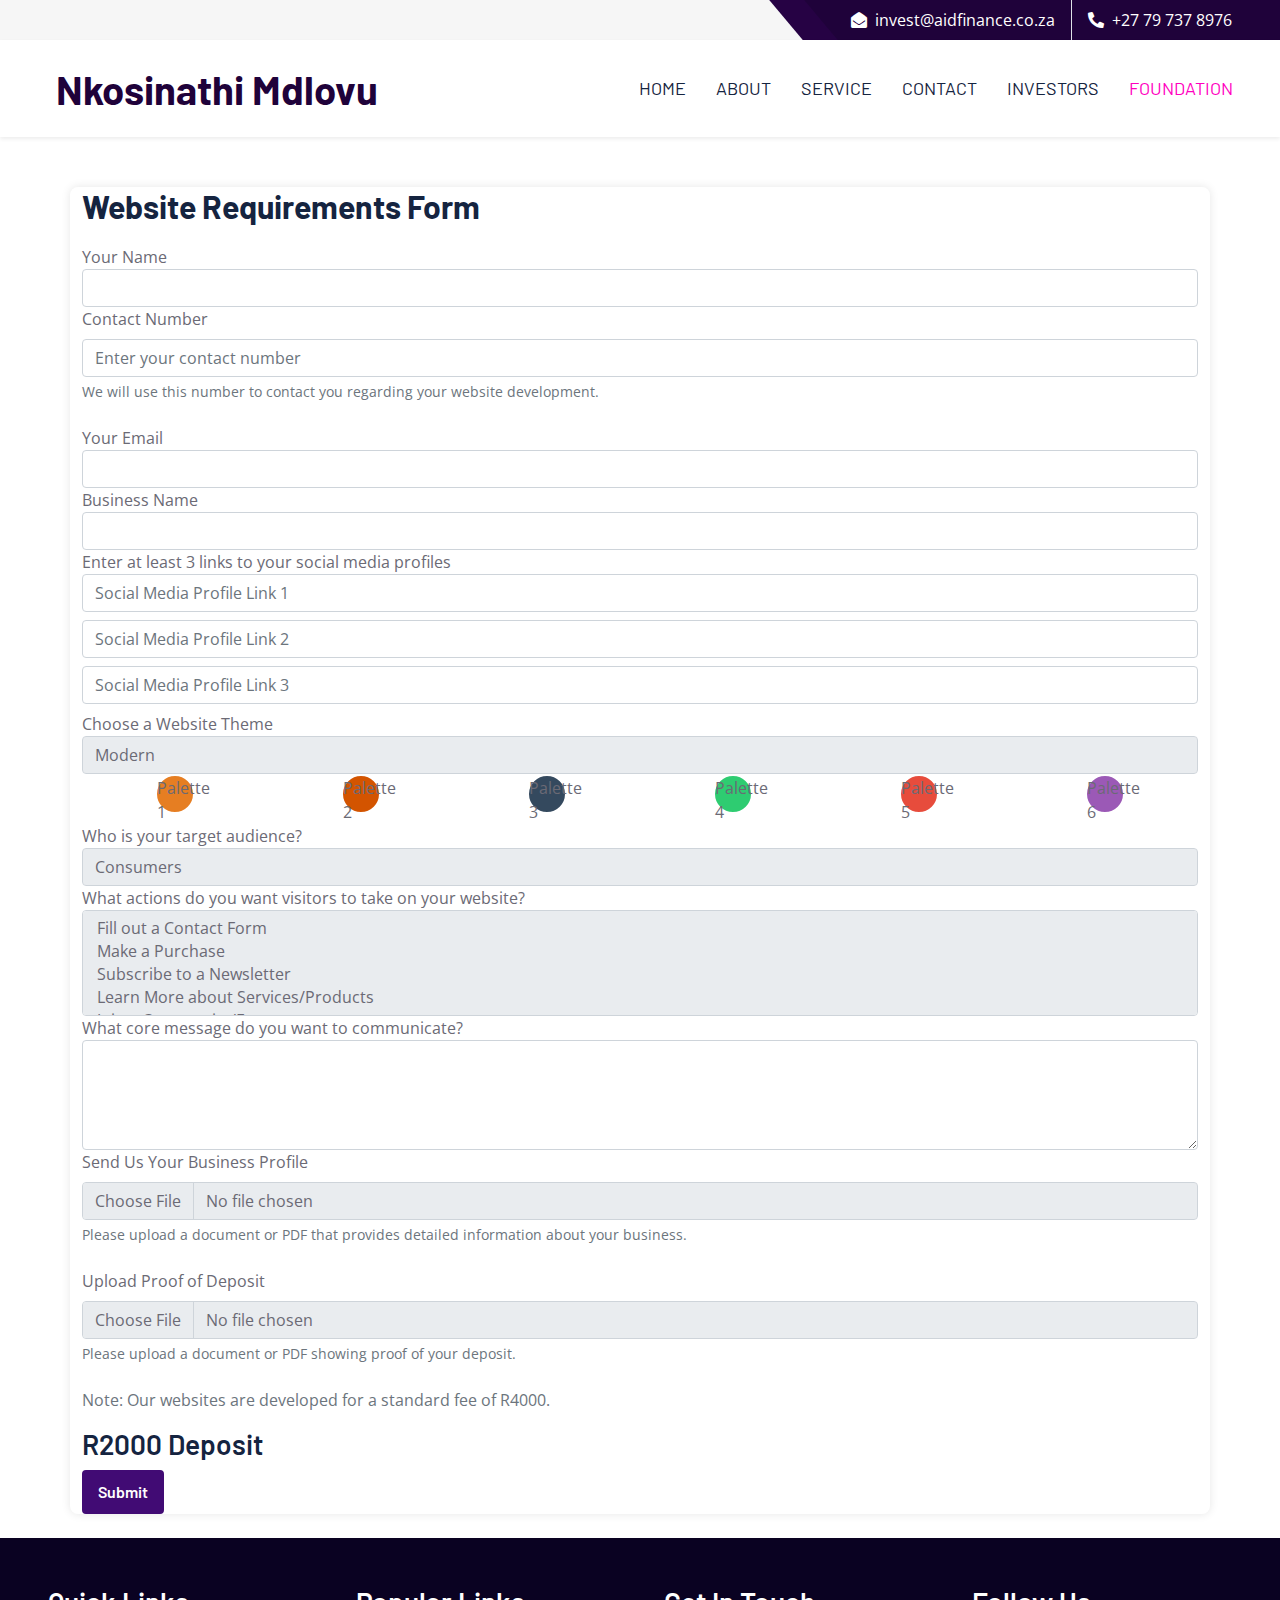
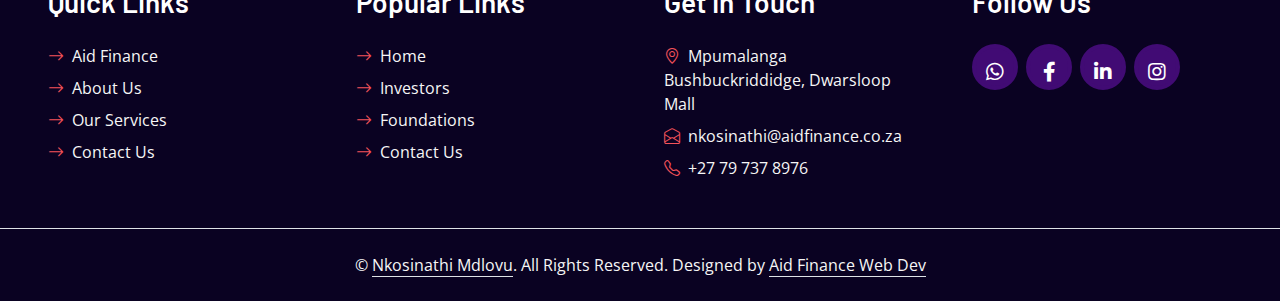
<file: web.html>
<!DOCTYPE html>
<html lang="en">

<head>
    
    <meta charset="utf-8">
    <title>Nkosinathi Mdlovu</title>
    <meta content="width=device-width, initial-scale=1.0" name="viewport">
    <meta content="Free HTML Templates" name="keywords">
    <meta content="Free HTML Templates" name="description">

    <!-- Favicon -->
    <link href="img/favicon.ico" rel="icon">

    <!-- Google Web Fonts -->
    <link rel="preconnect" href="https://fonts.googleapis.com">
    <link rel="preconnect" href="https://fonts.gstatic.com" crossorigin>
    <link href="https://fonts.googleapis.com/css2?family=Barlow:wght@500;600;700&family=Open+Sans:wght@400;600&display=swap" rel="stylesheet"> 

    <!-- Icon Font Stylesheet -->
    <link href="https://cdnjs.cloudflare.com/ajax/libs/font-awesome/5.10.0/css/all.min.css" rel="stylesheet">
    <link href="https://cdn.jsdelivr.net/npm/bootstrap-icons@1.4.1/font/bootstrap-icons.css" rel="stylesheet">

    <!-- Libraries Stylesheet -->
    <link href="lib/owlcarousel/assets/owl.carousel.min.css" rel="stylesheet">

    <!-- Customized Bootstrap Stylesheet -->
    <link href="css/bootstrap.min.css" rel="stylesheet">

    <!-- Template Stylesheet -->
    <link href="css/style.css" rel="stylesheet">

    <style>
     
        .form-container {
            background: #fff;
            border-radius: 8px;
            margin-top: 50px;
            box-shadow: 0 0 10px rgba(0,0,0,0.1);
        }
        h2 {
            margin-bottom: 20px;
        }
        .color-palette {
            display: flex;
            justify-content: space-around;
            margin-bottom: 10px;
        }
        .color-palette div {
            width: 40px;
            height: 40px;
            border-radius: 50%;
            cursor: pointer;
            border: 2px solid #fff;
        }
        .palette-label {
            display: flex;
            align-items: center;
            margin-bottom: 15px;
        }
        .palette-sample {
            display: flex;
        }
        .palette-sample div {
            margin-right: 5px;
        }
    </style>
</head>

<div>
    <!-- Topbar Start -->
    <div class="container-fluid bg-secondary ps-5 pe-0 d-none d-lg-block">
        <div class="row gx-0">
            <div class="col-md-6 text-center text-lg-start mb-2 mb-lg-0">
             
            </div>
            <div class="col-md-6 text-center text-lg-end">
                <div class="position-relative d-inline-flex align-items-center text-white top-shape px-5" style="background-color:  #1f023a;">
                    <div class="me-3 pe-3 border-end py-2">
                        <p class="m-0" ><i class="fa fa-envelope-open me-2"></i>invest@aidfinance.co.za</p>
                    </div>
                    <div class="py-2">
                        <p class="m-0"><i class="fa fa-phone-alt me-2"></i>+27 79 737 8976</p>
                    </div>
                </div>
            </div>
        </div>
    </div>
    <!-- Topbar End -->


    <!-- Navbar Start -->
    <nav class="navbar navbar-expand-lg bg-white navbar-light shadow-sm px-5 py-3 py-lg-0">
        <a href="index.html" class="navbar-brand p-0">
            <h1 class="m-0 text-uppercasess" style="color:  #1f023a;"><i class="far fa-dolla text-primary me-2"></i>Nkosinathi Mdlovu</h1>
        </a>
        <button class="navbar-toggler" type="button" data-bs-toggle="collapse" data-bs-target="#navbarCollapse">
            <span class="navbar-toggler-icon"></span>
        </button>
        <div class="collapse navbar-collapse" id="navbarCollapse">
            <div class="navbar-nav ms-auto py-0 me-n3">
                <a href="index.html" class="nav-item nav-link ">Home</a>
                <a href="about.html" class="nav-item nav-link">About</a>
                <a href="service.html" class="nav-item nav-link">Service</a>
              
                <a href="contact.html" class="nav-item nav-link ">Contact</a>
                <a href="investors.html" class="nav-item nav-link ">Investors</a>
                <a href="foundations.html" class="nav-item nav-link active">foundation</a>
            </div>
        </div>
    </nav>
    <!-- Navbar End -->




    <div class="container form-container">
        <h2>Website Requirements Form</h2>
        <form action="submit_form.php" method="POST">
            <!-- User Details -->
            <div class="form-group">
                <label for="user_name">Your Name</label>
                <input type="text" id="user_name" name="user_name" class="form-control" required>
            </div>
            
<!-- Contact Number -->
<div class="mb-4">
    <label for="contactNumber" class="form-label">Contact Number</label>
    <input type="tel" class="form-control" id="contactNumber" name="contactNumber" placeholder="Enter your contact number" required>
    <div class="form-text">We will use this number to contact you regarding your website development.</div>
</div>


            <div class="form-group">
                <label for="user_email">Your Email</label>
                <input type="email" id="user_email" name="user_email" class="form-control" required>
            </div>
            
            <div class="form-group">
                <label for="business_name">Business Name</label>
                <input type="text" id="business_name" name="business_name" class="form-control" required>
            </div>

            <!-- Social Media Profiles -->
            <div class="form-group">
                <label for="social_media">Enter at least 3 links to your social media profiles</label>
                <input type="url" id="social_media1" name="social_media[]" class="form-control mb-2" placeholder="Social Media Profile Link 1" required>
                <input type="url" id="social_media2" name="social_media[]" class="form-control mb-2" placeholder="Social Media Profile Link 2" required>
                <input type="url" id="social_media3" name="social_media[]" class="form-control mb-2" placeholder="Social Media Profile Link 3" required>
            </div>

            <!-- Website Theme -->
            <div class="form-group">
                <label for="theme">Choose a Website Theme</label>
                <select id="theme" name="theme" class="form-control" required>
                    <option value="modern">Modern</option>
                    <option value="classic">Classic</option>
                    <option value="minimal">Minimal</option>
                    <option value="vibrant">Vibrant</option>
                    <option value="corporate">Corporate</option>
                </select>
            </div>
            
            <!-- Color Palette -->
            <div class="color-palette">
                <div class="palette-sample" data-palette="palette1" style="background-color: #e67e22;">Palette 1</div>
                <div class="palette-sample" data-palette="palette2" style="background-color: #d35400;">Palette 2</div>
                <div class="palette-sample" data-palette="palette3" style="background-color: #34495e;">Palette 3</div>
                <div class="palette-sample" data-palette="palette4" style="background-color: #2ecc71;">Palette 4</div>
                <div class="palette-sample" data-palette="palette5" style="background-color: #e74c3c;">Palette 5</div>
                <div class="palette-sample" data-palette="palette6" style="background-color: #9b59b6;">Palette 6</div>
            </div>
            
            <!-- Target Audience -->
            <div class="form-group">
                <label for="target_audience">Who is your target audience?</label>
                <select id="target_audience" name="target_audience" class="form-control" required>
                    <option value="consumers">Consumers</option>
                    <option value="businesses">Businesses</option>
                    <option value="young_adults">Young Adults</option>
                    <option value="professionals">Professionals</option>
                    <option value="seniors">Seniors</option>
                </select>
            </div>
            
            <!-- Actions -->
            <div class="form-group">
                <label for="visitor_action">What actions do you want visitors to take on your website?</label>
                <select id="visitor_action" name="visitor_action[]" class="form-control" multiple required>
                    <option value="contact_form">Fill out a Contact Form</option>
                    <option value="purchase">Make a Purchase</option>
                    <option value="subscribe">Subscribe to a Newsletter</option>
                    <option value="learn_more">Learn More about Services/Products</option>
                    <option value="join_community">Join a Community/Forum</option>
                </select>
            </div>

            <!-- Message -->
            <div class="form-group">
                <label for="core_message">What core message do you want to communicate?</label>
                <textarea id="core_message" name="core_message" class="form-control" rows="4" required></textarea>
            </div>
            
            <!-- Send Us Your Business Profile -->
<div class="mb-4">
    <label for="businessProfile" class="form-label">Send Us Your Business Profile</label>
    <input class="form-control" type="file" id="businessProfile" name="businessProfile" required>
    <div class="form-text">Please upload a document or PDF that provides detailed information about your business.</div>
</div>

<!-- Proof of Deposit -->
<div class="mb-4">
    <label for="proofDeposit" class="form-label">Upload Proof of Deposit</label>
    <input class="form-control" type="file" id="proofDeposit" name="proofDeposit" required>
    <div class="form-text">Please upload a document or PDF showing proof of your deposit.</div>
</div>


            <!-- Price Notice -->
            <div class="form-group">
                <p class="text-muted">Note: Our websites are developed for a standard fee of R4000.</p>

                <h3>R2000 Deposit</h3>
            </div>
            
            <button type="submit" class="btn btn-primary">Submit</button>
        </form>
    </div>
  
<br>
    <script>
        function applyPalette(palette) {
            const formContainer = document.querySelector('.form-container');
            const submitButton = document.querySelector('.btn-primary');
            const body = document.body;
            const formLabels = document.querySelectorAll('label');
            const formInputs = document.querySelectorAll('input, select, textarea');
            
            if (palette === 'palette1') {
                body.style.backgroundColor = '#e67e22';
                formContainer.style.backgroundColor = '#e74c3c';
                submitButton.style.backgroundColor = '#3498db';
                formLabels.forEach(label => label.style.color = '#2c3e50');
                formInputs.forEach(input => input.style.borderColor = '#3498db');
            } else if (palette === 'palette2') {
                body.style.backgroundColor = '#d35400';
                formContainer.style.backgroundColor = '#2c3e50';
                submitButton.style.backgroundColor = '#8e44ad';
                formLabels.forEach(label => label.style.color = '#ecf0f1');
                formInputs.forEach(input => input.style.borderColor = '#8e44ad');
            } else if (palette === 'palette3') {
                body.style.backgroundColor = '#34495e';
                formContainer.style.backgroundColor = '#9b59b6';
                submitButton.style.backgroundColor = '#27ae60';
                formLabels.forEach(label => label.style.color = '#ecf0f1');
                formInputs.forEach(input => input.style.borderColor = '#27ae60');
            } else if (palette === 'palette4') {
                body.style.backgroundColor = '#2ecc71';
                formContainer.style.backgroundColor = '#1abc9c';
                submitButton.style.backgroundColor = '#2980b9';
                formLabels.forEach(label => label.style.color = '#ffffff');
                formInputs.forEach(input => input.style.borderColor = '#1abc9c');
            } else if (palette === 'palette5') {
                body.style.backgroundColor = '#e74c3c';
                formContainer.style.backgroundColor = '#c0392b';
                submitButton.style.backgroundColor = '#f39c12';
                formLabels.forEach(label => label.style.color = '#ffffff');
                formInputs.forEach(input => input.style.borderColor = '#c0392b');
            } else if (palette === 'palette6') {
                body.style.backgroundColor = '#9b59b6';
                formContainer.style.backgroundColor = '#8e44ad';
                submitButton.style.backgroundColor = '#2980b9';
                formLabels.forEach(label => label.style.color = '#ffffff');
                formInputs.forEach(input => input.style.borderColor = '#8e44ad');
            }
        }
    
        document.querySelectorAll('.palette-sample').forEach(palette => {
            palette.addEventListener('click', function() {
                const selectedPalette = this.getAttribute('data-palette');
                applyPalette(selectedPalette);
            });
        });
    </script>
    
    

  <!-- Footer Start -->
  <div class="container-fluid text-secondary p-5" style="background-color:#0a0222;">


    <div class="row g-5">
        <div class="col-lg-3 col-md-6">
            <h3 class="text-white mb-4">Quick Links</h3>
            <div class="d-flex flex-column justify-content-start">
                <a class="text-secondary mb-2" href="https://aidfinance.co.za/"><i class="bi bi-arrow-right text-primary me-2"></i>Aid Finance</a>
                <a class="text-secondary mb-2" href="about.html"><i class="bi bi-arrow-right text-primary me-2"></i>About Us</a>
                <a class="text-secondary mb-2" href="service.html"><i class="bi bi-arrow-right text-primary me-2"></i>Our Services</a>
 
                <a class="text-secondary" href="#"><i class="bi bi-arrow-right text-primary me-2"></i>Contact Us</a>
            </div>
        </div>
        <div class="col-lg-3 col-md-6">
            <h3 class="text-white mb-4">Popular Links</h3>
            <div class="d-flex flex-column justify-content-start">
                <a class="text-secondary mb-2" href="index.html"><i class="bi bi-arrow-right text-primary me-2"></i>Home</a>
                <a class="text-secondary mb-2" href="investors.html"><i class="bi bi-arrow-right text-primary me-2"></i>Investors</a>
                <a class="text-secondary mb-2" href="foundations.html"><i class="bi bi-arrow-right text-primary me-2"></i>Foundations</a>
         
                <a class="text-secondary" href="#"><i class="bi bi-arrow-right text-primary me-2"></i>Contact Us</a>
            </div>
        </div>
        <div class="col-lg-3 col-md-6">
            <h3 class="text-white mb-4">Get In Touch</h3>
            <p class="mb-2"><i class="bi bi-geo-alt text-primary me-2"></i>Mpumalanga Bushbuckriddidge, Dwarsloop Mall</p>
            <p class="mb-2"><i class="bi bi-envelope-open text-primary me-2"></i>nkosinathi@aidfinance.co.za</p>
            <p class="mb-0"><i class="bi bi-telephone text-primary me-2"></i>+27 79 737 8976</p>
        </div>
        <div class="col-lg-3 col-md-6">
            <h3 class="text-white mb-4">Follow Us</h3>
            <div class="d-flex">
                <a class="btn btn-lg btn-primary btn-lg-square rounded-circle me-2" href="https://wa.me/27797378976"><i class="fab fa-whatsapp fw-normal"></i></a>
                <a class="btn btn-lg btn-primary btn-lg-square rounded-circle me-2" href="https://web.facebook.com/profile.php?id=61551359415544"><i class="fab fa-facebook-f fw-normal"></i></a>
                <a class="btn btn-lg btn-primary btn-lg-square rounded-circle me-2" href="https://www.linkedin.com/company/aidfinance/?originalSubdomain=za"><i class="fab fa-linkedin-in fw-normal"></i></a>
                <a class="btn btn-lg btn-primary btn-lg-square rounded-circle" href="#"><i class="fab fa-instagram fw-normal"></i></a>
            </div>
        </div>
    </div>
</div>
<div style="background-color: #0a0222;" class="container-fluid  text-secondary text-center border-top py-4 px-5" style="border-color: rgba(256, 256, 256, .1) !important;">
    <p class="m-0">&copy; <a class="text-secondary border-bottom" href="#">Nkosinathi Mdlovu</a>. All Rights Reserved. Designed by <a class="text-secondary border-bottom" href="https://aidfinance.co.za/">Aid Finance Web Dev</a></p>
</div>
    <!-- Back to Top -->
    <a href="#" class="btn btn-lg btn-primary btn-lg-square rounded-circle back-to-top"><i class="bi bi-arrow-up"></i></a>


    <!-- JavaScript Libraries -->
    <script src="https://code.jquery.com/jquery-3.4.1.min.js"></script>
    <script src="https://cdn.jsdelivr.net/npm/bootstrap@5.0.0/dist/js/bootstrap.bundle.min.js"></script>
    <script src="lib/easing/easing.min.js"></script>
    <script src="lib/waypoints/waypoints.min.js"></script>
    <script src="lib/owlcarousel/owl.carousel.min.js"></script>

    <!-- Template Javascript -->
    <script src="js/main.js"></script>
</body>

</html>
</file>
<file: css/style.css>
/********** Template CSS **********/
:root {
    --primary: #410b74;
    --secondary: #F6F6F6;
    --light: #FFFFFF;
    --dark: #152440;
}

h1,
h2,
.font-weight-bold {
    font-weight: 700 !important;
}

h3,
h4,
.font-weight-semi-bold {
    font-weight: 600 !important;
}

h5,
h6,
.font-weight-medium {
    font-weight: 500 !important;
}

.pt-6 {
    padding-top: 90px;
}

.pb-6 {
    padding-bottom: 90px;
}

.py-6 {
    padding-top: 90px;
    padding-bottom: 90px;
}

.btn {
    font-family: 'Barlow', sans-serif;
    font-weight: 600;
    transition: .5s;
}



.btn-primary {
    color: #FFFFFF;
    background-color: #410b74;
    border: 4px solid #410b74;
}


.btn-square {
    width: 36px;
    height: 36px;
}

.btn-sm-square {
    width: 28px;
    height: 28px;
}

.btn-lg-square {
    width: 46px;
    height: 46px;
}

.btn-square,
.btn-sm-square,
.btn-lg-square {
    padding-left: 0;
    padding-right: 0;
    text-align: center;
}

.back-to-top {
    position: fixed;
    display: none;
    right: 45px;
    bottom: 45px;
    z-index: 99;
}

.top-shape::before {
    position: absolute;
    content: "";
    width: 35px;
    height: 100%;
    top: 0;
    left: -17px;
    background: rgb(38, 2, 68);
    transform: skew(40deg);
}



.navbar-light .navbar-nav .nav-link {
    font-family: 'Barlow', sans-serif;
    padding: 35px 15px;
    font-size: 18px;
    text-transform: uppercase;
    color: var(--dark);
    outline: none;
    transition: .5s;
}

.sticky-top.navbar-light .navbar-nav .nav-link {
    padding: 20px 15px;
}

.navbar-light .navbar-nav .nav-link:hover,
.navbar-light .navbar-nav .nav-link.active {
    color: rgb(255, 0, 191);
}

@media (max-width: 991.98px) {
    .navbar-light .navbar-nav .nav-link  {
        padding: 10px 0;
    }
}

.carousel-caption {
    top: 0;
    left: 0;
    right: 0;
    bottom: 0;
    background: rgba(21, 36, 64, .7);
    z-index: 1;
}

@media (max-width: 576px) {
    .carousel-caption h5 {
        font-size: 14px;
        font-weight: 500 !important;
    }

    .carousel-caption h1 {
        font-size: 30px;
        font-weight: 600 !important;
    }
}

.carousel-control-prev,
.carousel-control-next {
    width: 10%;
}

.carousel-control-prev-icon,
.carousel-control-next-icon {
    width: 3rem;
    height: 3rem;
}

.service-item {
    position: relative;
    overflow: hidden;
    height: 350px;
    display: flex;
    flex-direction: column;
    align-items: center;
    justify-content: center;
    transition: .3s;
}

.service-item::after {
    position: absolute;
    content: "";
    width: 100%;
    height: 50px;
    bottom: -50px;
    left: 0;
    background: var(--light);
    border-radius: 100% 100% 0 0;
    box-shadow: 0px -10px 5px #EEEEEE;
    transition: .5s;
}

.service-item:hover::after {
    bottom: -25px;
}

.service-item p {
    transition: .3s;
}

.service-item:hover p {
    margin-bottom: 25px !important;
}

.team-item img {
    transform: scale(1.15);
    margin-left: -30px;
    transition: .5s;
}

.team-item:hover img {
    margin-left: 0;
}

.team-item .team-text {
    left: -100%;
    transition: .5s;
}

.team-item .team-text::after {
    position: absolute;
    content: "";
    width: 0;
    height: 0;
    top: 50%;
    right: -60px;
    margin-top: -30px;
    border: 30px solid;
    border-color: transparent transparent transparent var(--primary);
}

.team-item:hover .team-text {
    left: 0;
}

.testimonial-carousel .owl-nav {
    margin-top: 30px;
    display: flex;
    justify-content: start;
}

.testimonial-carousel .owl-nav .owl-prev,
.testimonial-carousel .owl-nav .owl-next{
    position: relative;
    margin: 0 5px;
    width: 45px;
    height: 45px;
    display: flex;
    align-items: center;
    justify-content: center;
    color: #FFFFFF;
    background: var(--primary);
    font-size: 22px;
    border-radius: 45px;
    transition: .5s;
}

.testimonial-carousel .owl-nav .owl-prev:hover,
.testimonial-carousel .owl-nav .owl-next:hover {
    color: var(--dark);
}

.testimonial-carousel .owl-item img {
    width: 90px;
    height: 90px;
}

.blog-item img {
    transition: .5s;
}

.blog-item:hover img {
    transform: scale(1.1);
}
</file>
